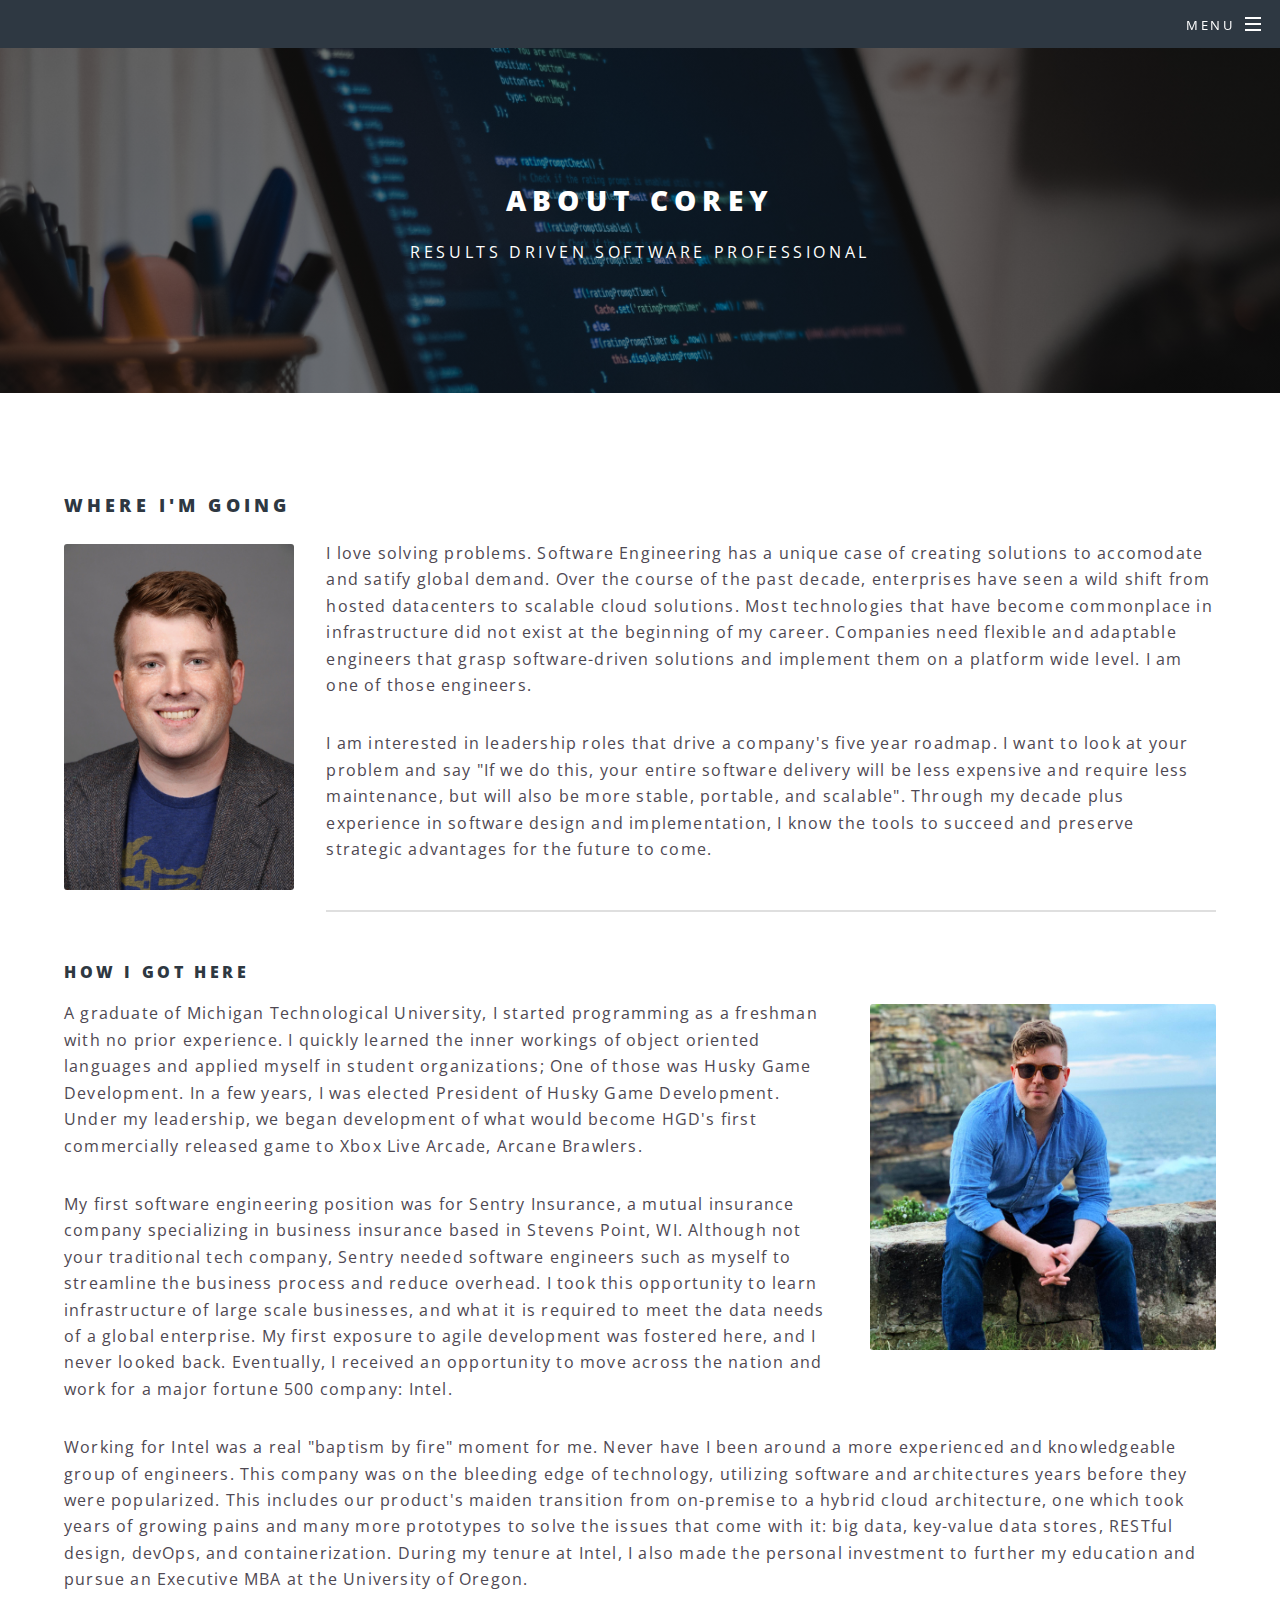
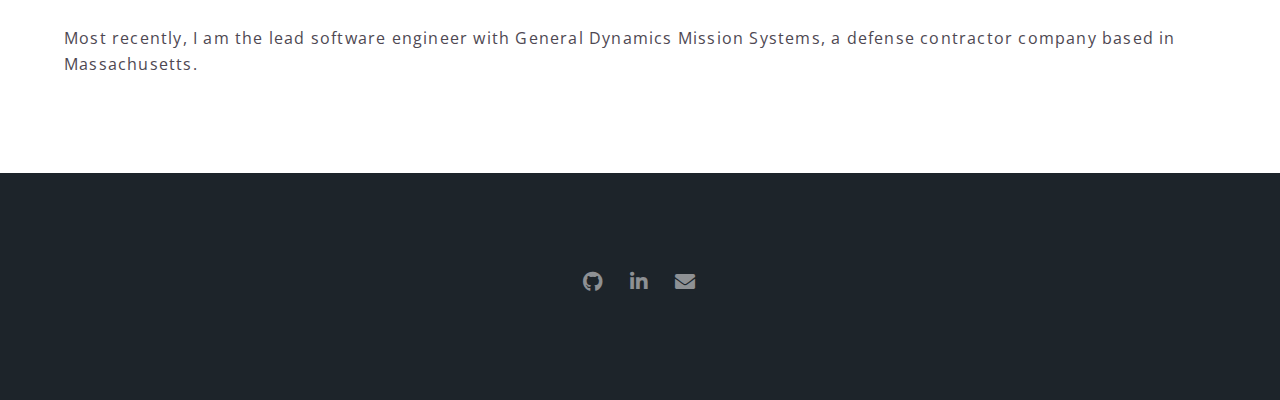
<file: about.html>
<!DOCTYPE HTML>
<!--
	Spectral by HTML5 UP
	html5up.net | @ajlkn
	Free for personal and commercial use under the CCA 3.0 license (html5up.net/license)
-->
<html>
	<head>
		<title>About - Corey Cousino</title>
		<meta charset="utf-8" />
		<meta name="viewport" content="width=device-width, initial-scale=1, user-scalable=no" />
		<link rel="stylesheet" href="assets/css/main.css" />
		<noscript><link rel="stylesheet" href="assets/css/noscript.css" /></noscript>
	</head>
	<body class="is-preload">

		<!-- Page Wrapper -->
			<div id="page-wrapper">

				<!-- Header -->
				<header id="header" class="alt">
					<nav id="nav">
						<ul>
							<li class="special">
								<a href="#menu" class="menuToggle"><span>Menu</span></a>
								<div id="menu">
									<ul>
										<li><a href="index.html">Home</a></li>
										<li><a href="about.html">About Me</a></li>
									</ul>
								</div>
							</li>
						</ul>
					</nav>
				</header>

				<!-- Main -->
					<article id="main">
						<header>
							<h2>About Corey</h2>
							<p>Results driven software professional</p>
						</header>
						<section class="wrapper style5">
							<div class="inner">

								<h3>Where I'm going</h3>
								<p><span class="image left"><img src="images/Cousino_Corey.jpg" alt=""/></span> I love solving problems. Software Engineering has a unique case of creating solutions to accomodate and satify global demand. Over the course of the past decade, enterprises have seen a wild shift from hosted datacenters to scalable cloud solutions. Most technologies that have become commonplace in infrastructure did not exist at the beginning of my career. Companies need flexible and adaptable engineers that grasp software-driven solutions and implement them on a platform wide level. I am one of those engineers.</p>

								<p>I am interested in leadership roles that drive a company's five year roadmap. I want to look at your problem and say "If we do this, your entire software delivery will be less expensive and require less maintenance, but will also be more stable, portable, and scalable". Through my decade plus experience in software design and implementation, I know the tools to succeed and preserve strategic advantages for the future to come. </p>

								<hr />

								<h4>How I got here</h4>
								<p><span class="image right"><img src="images/Corey3.jpg" alt=""/></span> A graduate of Michigan Technological University, I started programming as a freshman with no prior experience. I quickly learned the inner workings of object oriented languages and applied myself in student organizations; One of those was Husky Game Development. In a few years, I was elected President of Husky Game Development. Under my leadership, we began development of what would become HGD's first commercially released game to Xbox Live Arcade, Arcane Brawlers.</p>
								<p>My first software engineering position was for Sentry Insurance, a mutual insurance company specializing in business insurance based in Stevens Point, WI. Although not your traditional tech company, Sentry needed software engineers such as myself to streamline the business process and reduce overhead. I took this opportunity to learn infrastructure of large scale businesses, and what it is required to meet the data needs of a global enterprise. My first exposure to agile development was fostered here, and I never looked back. Eventually, I received an opportunity to move across the nation and work for a major fortune 500 company: Intel.</p>
								<p>Working for Intel was a real "baptism by fire" moment for me. Never have I been around a more experienced and knowledgeable group of engineers. This company was on the bleeding edge of technology, utilizing software and architectures years before they were popularized. This includes our product's maiden transition from on-premise to a hybrid cloud architecture, one which took years of growing pains and many more prototypes to solve the issues that come with it: big data, key-value data stores, RESTful design, devOps, and containerization. During my tenure at Intel, I also made the personal investment to further my education and pursue an Executive MBA at the University of Oregon.</p>
								<p>Most recently, I am the lead software engineer with General Dynamics Mission Systems, a defense contractor company based in Massachusetts.</p>

							</div>
						</section>
					</article>

				<!-- Footer -->
				<footer id="footer">
					<ul class="icons">
						<li><a href="https://github.com/cmcousin" class="icon brands fa-github" target="_blank"><span class="label">Github</span></a></li>
						<li><a href="https://www.linkedin.com/in/corey-cousino-292756ba/" class="icon brands fa-linkedin-in" target="_blank"><span class="label">Linkedin</span></a></li>
						<li><a href="mailto:cmcousin@mtu.edu" class="icon solid fa-envelope"><span class="label">Email</span></a></li>
					</ul>
				</footer>

			</div>

		<!-- Scripts -->
			<script src="assets/js/jquery.min.js"></script>
			<script src="assets/js/jquery.scrollex.min.js"></script>
			<script src="assets/js/jquery.scrolly.min.js"></script>
			<script src="assets/js/browser.min.js"></script>
			<script src="assets/js/breakpoints.min.js"></script>
			<script src="assets/js/util.js"></script>
			<script src="assets/js/main.js"></script>

	</body>
</html>
</file>
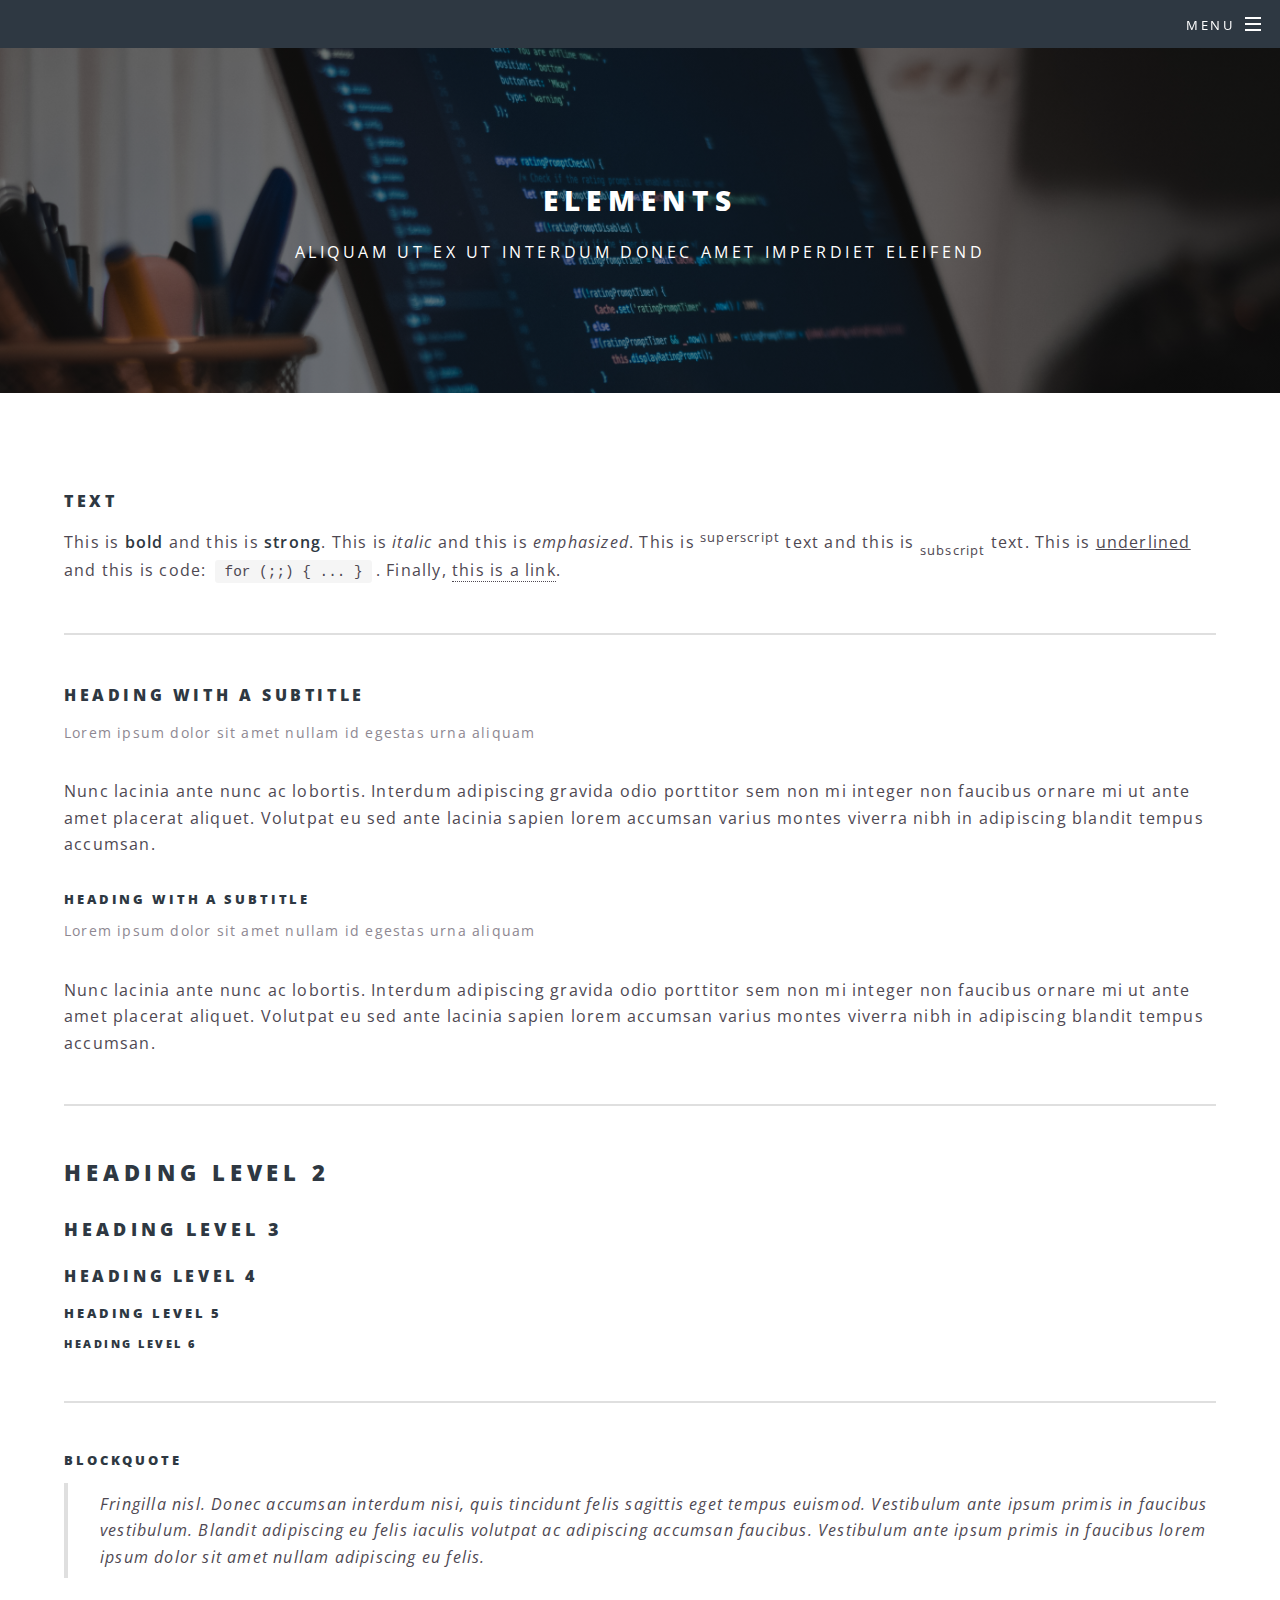
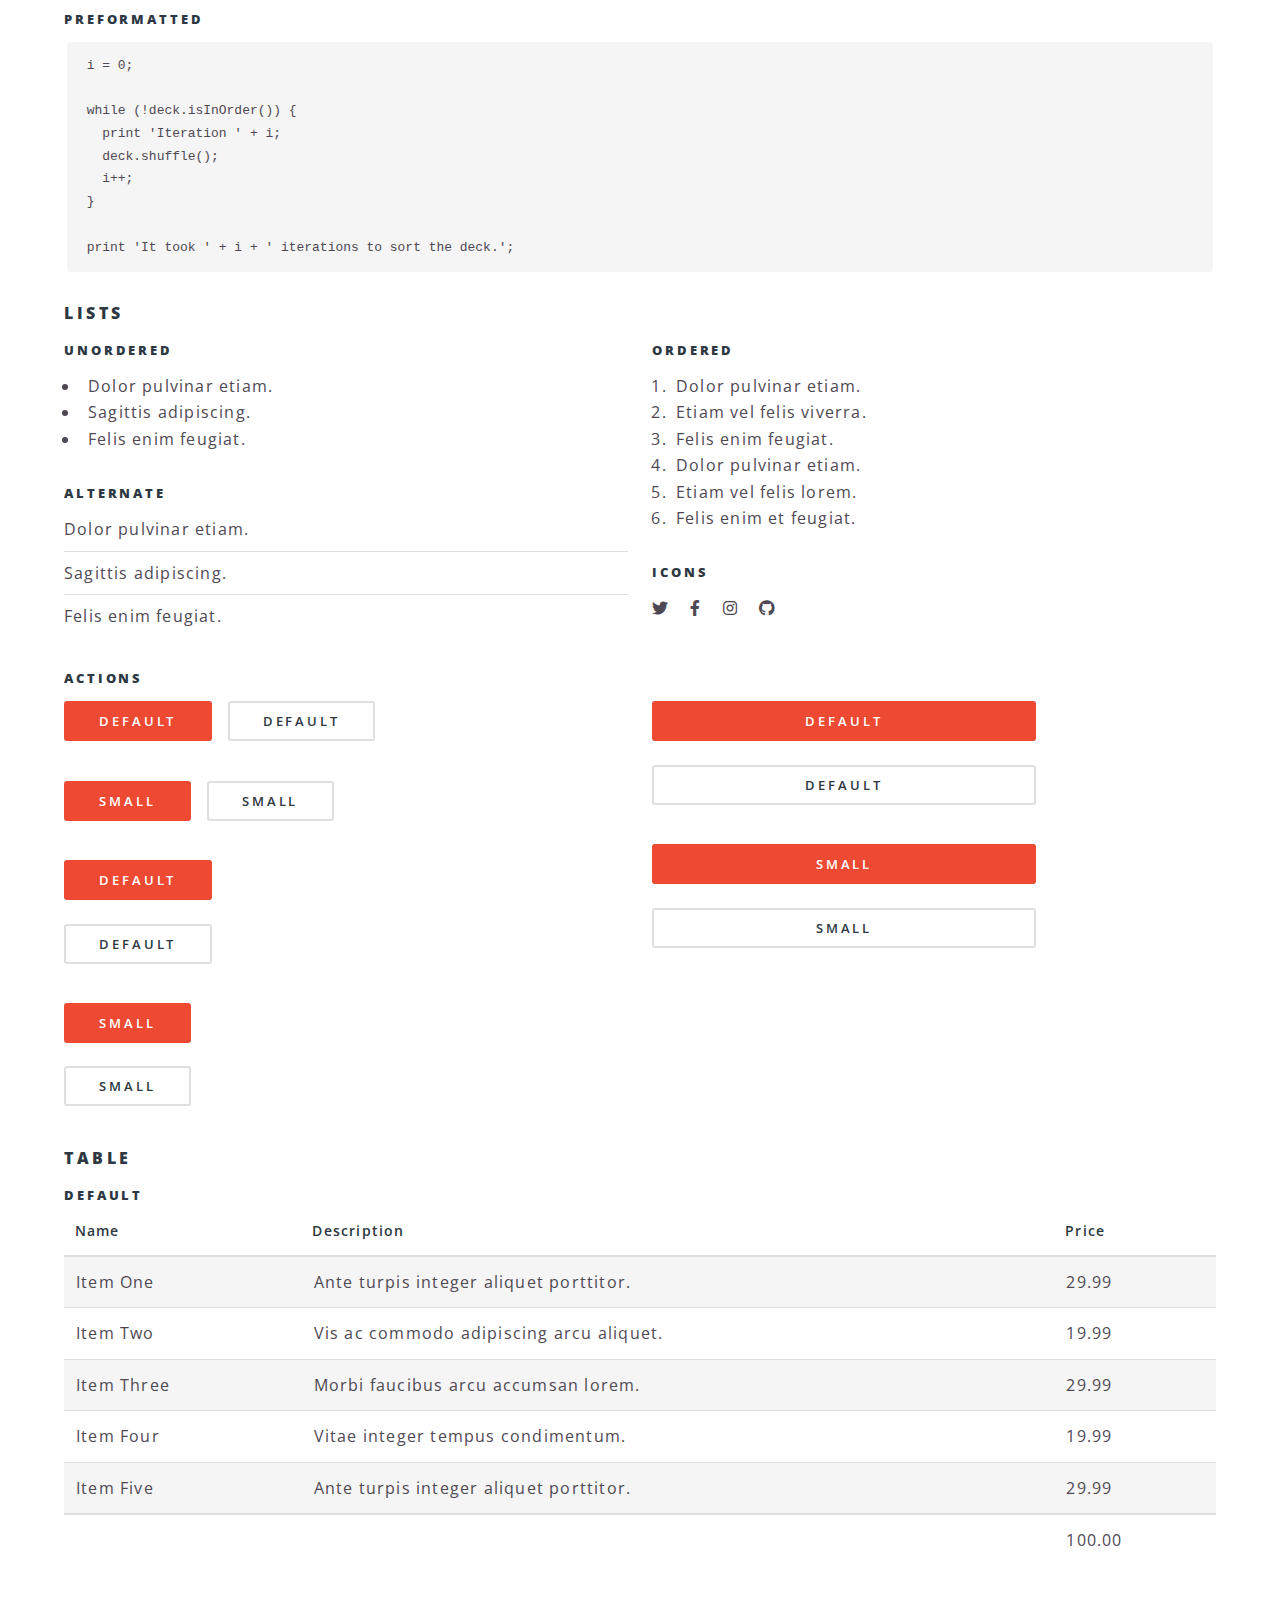
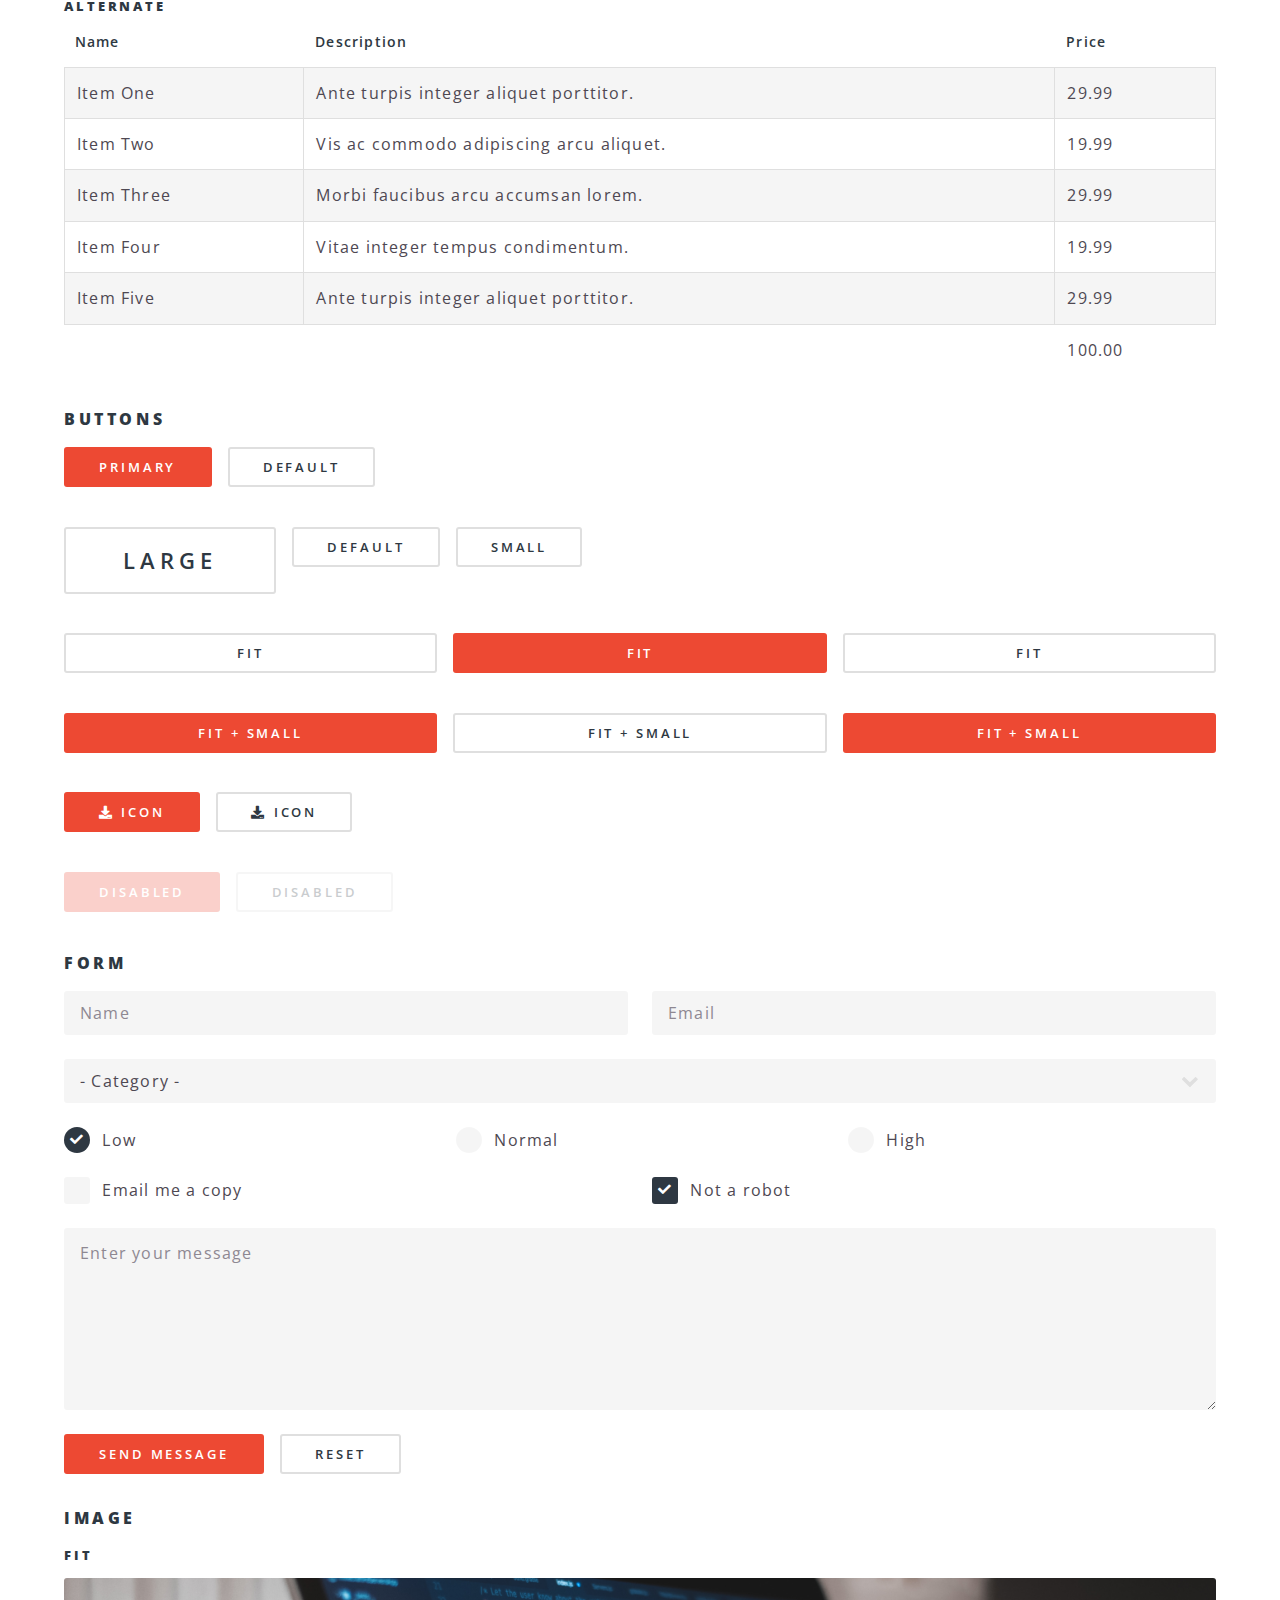
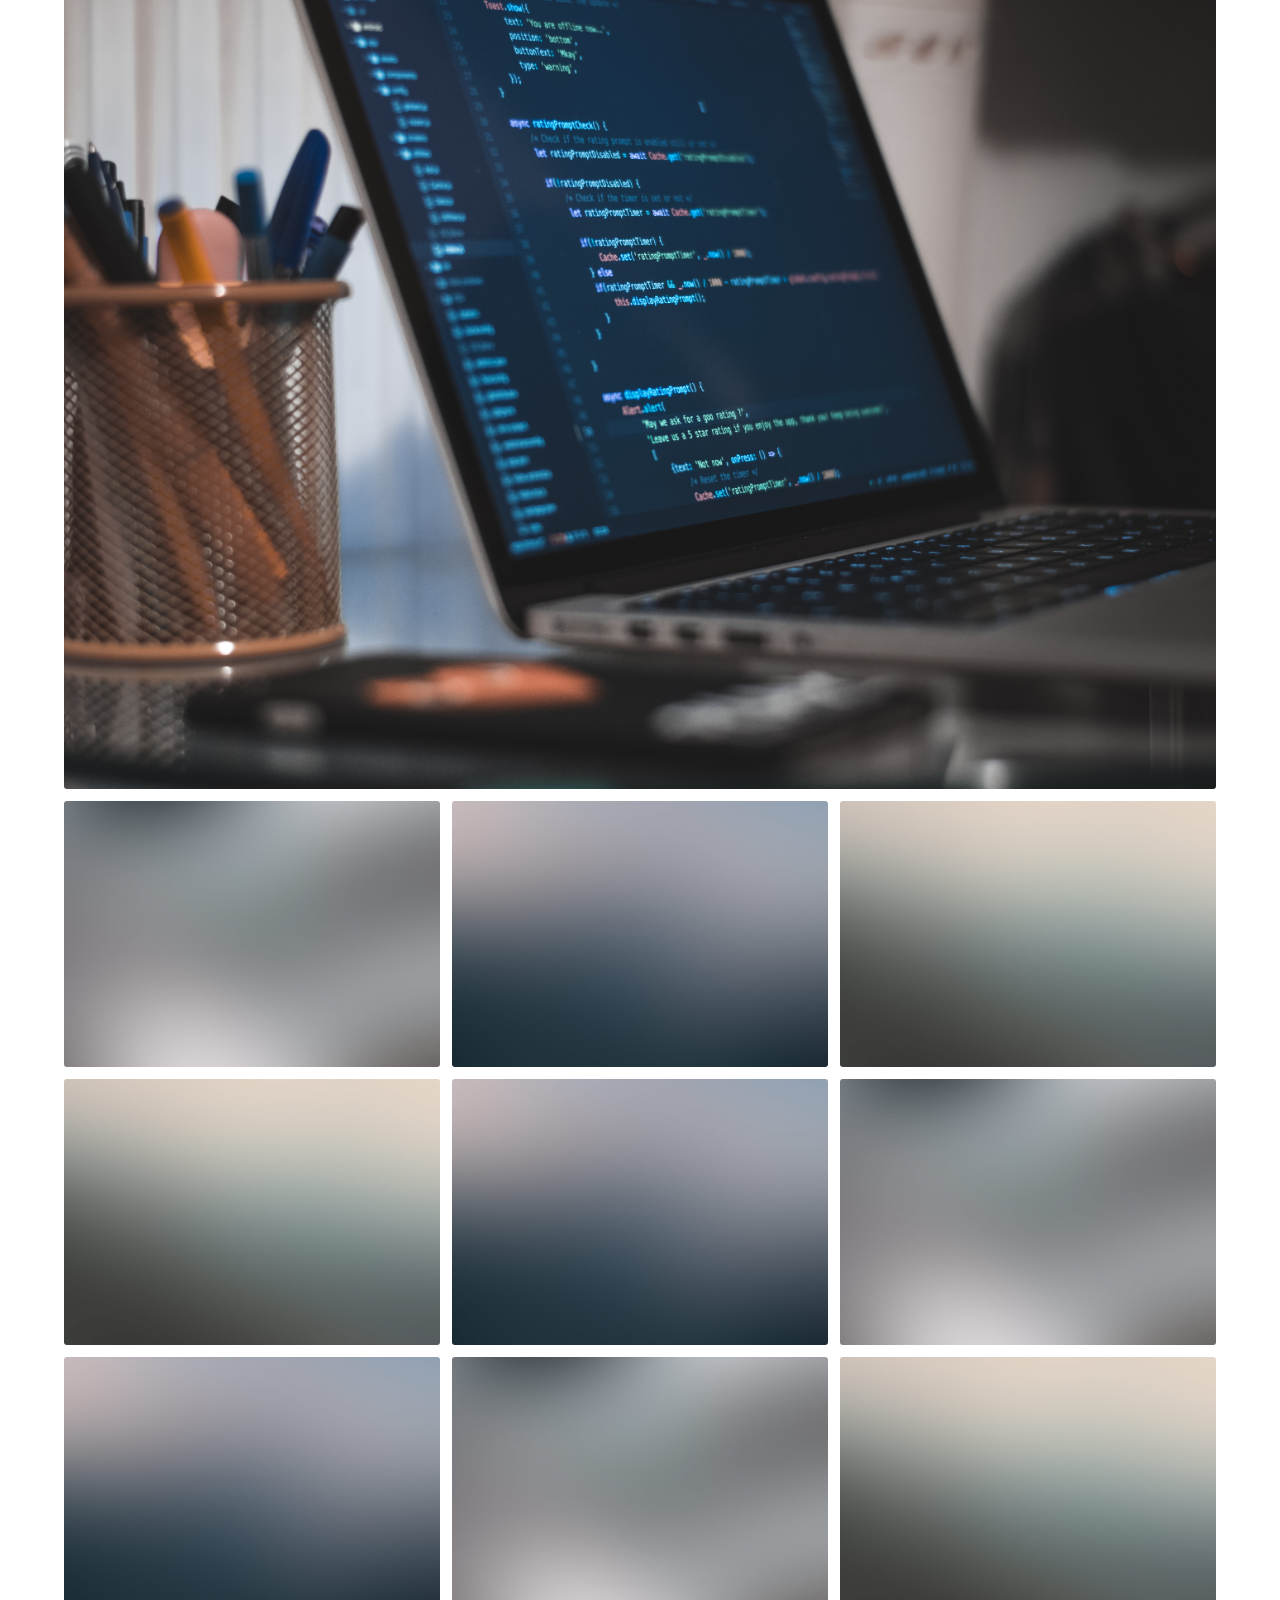
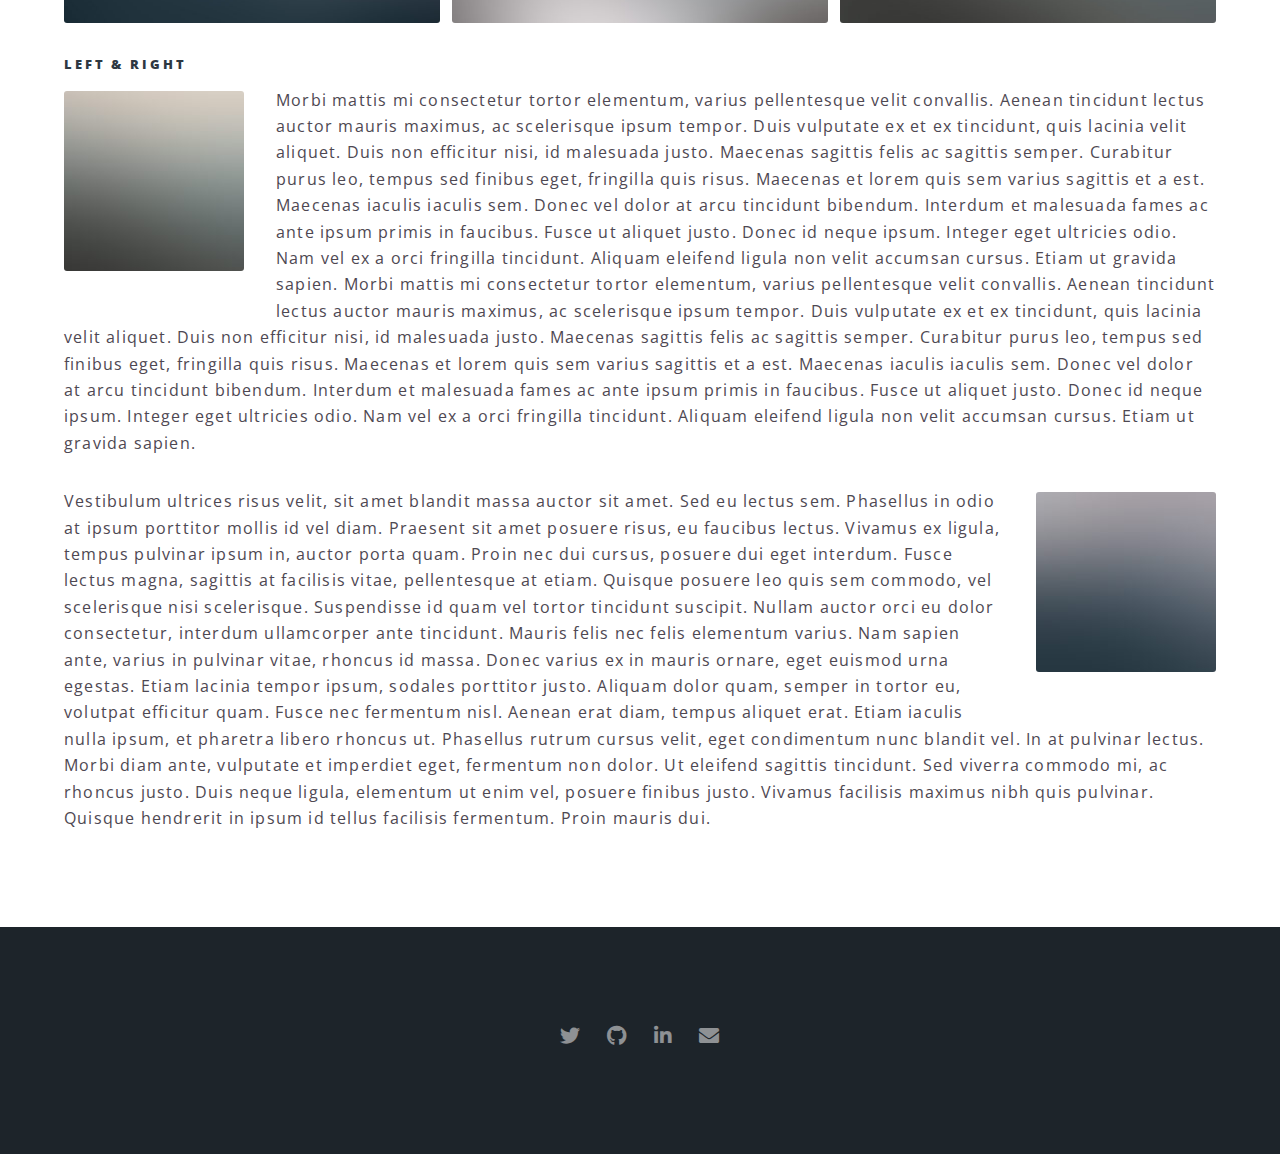
<file: projects.html>
<!DOCTYPE HTML>
<!--
	Spectral by HTML5 UP
	html5up.net | @ajlkn
	Free for personal and commercial use under the CCA 3.0 license (html5up.net/license)
-->
<html>
	<head>
		<title>Elements - Spectral by HTML5 UP</title>
		<meta charset="utf-8" />
		<meta name="viewport" content="width=device-width, initial-scale=1, user-scalable=no" />
		<link rel="stylesheet" href="assets/css/main.css" />
		<noscript><link rel="stylesheet" href="assets/css/noscript.css" /></noscript>
	</head>
	<body class="is-preload">

		<!-- Page Wrapper -->
			<div id="page-wrapper">

				<!-- Header -->
				<header id="header" class="alt">
					<nav id="nav">
						<ul>
							<li class="special">
								<a href="#menu" class="menuToggle"><span>Menu</span></a>
								<div id="menu">
									<ul>
										<li><a href="index.html">Home</a></li>
										<li><a href="about.html">About Me</a></li>
										<li><a href="projects.html">Projects</a></li>
									</ul>
								</div>
							</li>
						</ul>
					</nav>
				</header>

				<!-- Main -->
					<article id="main">
						<header>
							<h2>Elements</h2>
							<p>Aliquam ut ex ut interdum donec amet imperdiet eleifend</p>
						</header>
						<section class="wrapper style5">
							<div class="inner">

								<section>
									<h4>Text</h4>
									<p>This is <b>bold</b> and this is <strong>strong</strong>. This is <i>italic</i> and this is <em>emphasized</em>.
									This is <sup>superscript</sup> text and this is <sub>subscript</sub> text.
									This is <u>underlined</u> and this is code: <code>for (;;) { ... }</code>. Finally, <a href="#">this is a link</a>.</p>
									<hr />
									<header>
										<h4>Heading with a Subtitle</h4>
										<p>Lorem ipsum dolor sit amet nullam id egestas urna aliquam</p>
									</header>
									<p>Nunc lacinia ante nunc ac lobortis. Interdum adipiscing gravida odio porttitor sem non mi integer non faucibus ornare mi ut ante amet placerat aliquet. Volutpat eu sed ante lacinia sapien lorem accumsan varius montes viverra nibh in adipiscing blandit tempus accumsan.</p>
									<header>
										<h5>Heading with a Subtitle</h5>
										<p>Lorem ipsum dolor sit amet nullam id egestas urna aliquam</p>
									</header>
									<p>Nunc lacinia ante nunc ac lobortis. Interdum adipiscing gravida odio porttitor sem non mi integer non faucibus ornare mi ut ante amet placerat aliquet. Volutpat eu sed ante lacinia sapien lorem accumsan varius montes viverra nibh in adipiscing blandit tempus accumsan.</p>
									<hr />
									<h2>Heading Level 2</h2>
									<h3>Heading Level 3</h3>
									<h4>Heading Level 4</h4>
									<h5>Heading Level 5</h5>
									<h6>Heading Level 6</h6>
									<hr />
									<h5>Blockquote</h5>
									<blockquote>Fringilla nisl. Donec accumsan interdum nisi, quis tincidunt felis sagittis eget tempus euismod. Vestibulum ante ipsum primis in faucibus vestibulum. Blandit adipiscing eu felis iaculis volutpat ac adipiscing accumsan faucibus. Vestibulum ante ipsum primis in faucibus lorem ipsum dolor sit amet nullam adipiscing eu felis.</blockquote>
									<h5>Preformatted</h5>
									<pre><code>i = 0;

while (!deck.isInOrder()) {
  print 'Iteration ' + i;
  deck.shuffle();
  i++;
}

print 'It took ' + i + ' iterations to sort the deck.';</code></pre>
								</section>

								<section>
									<h4>Lists</h4>
									<div class="row">
										<div class="col-6 col-12-medium">
											<h5>Unordered</h5>
											<ul>
												<li>Dolor pulvinar etiam.</li>
												<li>Sagittis adipiscing.</li>
												<li>Felis enim feugiat.</li>
											</ul>
											<h5>Alternate</h5>
											<ul class="alt">
												<li>Dolor pulvinar etiam.</li>
												<li>Sagittis adipiscing.</li>
												<li>Felis enim feugiat.</li>
											</ul>
										</div>
										<div class="col-6 col-12-medium">
											<h5>Ordered</h5>
											<ol>
												<li>Dolor pulvinar etiam.</li>
												<li>Etiam vel felis viverra.</li>
												<li>Felis enim feugiat.</li>
												<li>Dolor pulvinar etiam.</li>
												<li>Etiam vel felis lorem.</li>
												<li>Felis enim et feugiat.</li>
											</ol>
											<h5>Icons</h5>
											<ul class="icons">
												<li><a href="#" class="icon brands fa-twitter"><span class="label">Twitter</span></a></li>
												<li><a href="#" class="icon brands fa-facebook-f"><span class="label">Facebook</span></a></li>
												<li><a href="#" class="icon brands fa-instagram"><span class="label">Instagram</span></a></li>
												<li><a href="#" class="icon brands fa-github"><span class="label">Github</span></a></li>
											</ul>
										</div>
									</div>
									<h5>Actions</h5>
									<div class="row">
										<div class="col-6 col-12-medium">
											<ul class="actions">
												<li><a href="#" class="button primary">Default</a></li>
												<li><a href="#" class="button">Default</a></li>
											</ul>
											<ul class="actions small">
												<li><a href="#" class="button primary small">Small</a></li>
												<li><a href="#" class="button small">Small</a></li>
											</ul>
											<ul class="actions stacked">
												<li><a href="#" class="button primary">Default</a></li>
												<li><a href="#" class="button">Default</a></li>
											</ul>
											<ul class="actions stacked">
												<li><a href="#" class="button primary small">Small</a></li>
												<li><a href="#" class="button small">Small</a></li>
											</ul>
										</div>
										<div class="col-6 col-12-medium">
											<ul class="actions stacked">
												<li><a href="#" class="button primary fit">Default</a></li>
												<li><a href="#" class="button fit">Default</a></li>
											</ul>
											<ul class="actions stacked">
												<li><a href="#" class="button primary small fit">Small</a></li>
												<li><a href="#" class="button small fit">Small</a></li>
											</ul>
										</div>
									</div>
								</section>

								<section>
									<h4>Table</h4>
									<h5>Default</h5>
									<div class="table-wrapper">
										<table>
											<thead>
												<tr>
													<th>Name</th>
													<th>Description</th>
													<th>Price</th>
												</tr>
											</thead>
											<tbody>
												<tr>
													<td>Item One</td>
													<td>Ante turpis integer aliquet porttitor.</td>
													<td>29.99</td>
												</tr>
												<tr>
													<td>Item Two</td>
													<td>Vis ac commodo adipiscing arcu aliquet.</td>
													<td>19.99</td>
												</tr>
												<tr>
													<td>Item Three</td>
													<td> Morbi faucibus arcu accumsan lorem.</td>
													<td>29.99</td>
												</tr>
												<tr>
													<td>Item Four</td>
													<td>Vitae integer tempus condimentum.</td>
													<td>19.99</td>
												</tr>
												<tr>
													<td>Item Five</td>
													<td>Ante turpis integer aliquet porttitor.</td>
													<td>29.99</td>
												</tr>
											</tbody>
											<tfoot>
												<tr>
													<td colspan="2"></td>
													<td>100.00</td>
												</tr>
											</tfoot>
										</table>
									</div>

									<h5>Alternate</h5>
									<div class="table-wrapper">
										<table class="alt">
											<thead>
												<tr>
													<th>Name</th>
													<th>Description</th>
													<th>Price</th>
												</tr>
											</thead>
											<tbody>
												<tr>
													<td>Item One</td>
													<td>Ante turpis integer aliquet porttitor.</td>
													<td>29.99</td>
												</tr>
												<tr>
													<td>Item Two</td>
													<td>Vis ac commodo adipiscing arcu aliquet.</td>
													<td>19.99</td>
												</tr>
												<tr>
													<td>Item Three</td>
													<td> Morbi faucibus arcu accumsan lorem.</td>
													<td>29.99</td>
												</tr>
												<tr>
													<td>Item Four</td>
													<td>Vitae integer tempus condimentum.</td>
													<td>19.99</td>
												</tr>
												<tr>
													<td>Item Five</td>
													<td>Ante turpis integer aliquet porttitor.</td>
													<td>29.99</td>
												</tr>
											</tbody>
											<tfoot>
												<tr>
													<td colspan="2"></td>
													<td>100.00</td>
												</tr>
											</tfoot>
										</table>
									</div>
								</section>

								<section>
									<h4>Buttons</h4>
									<ul class="actions">
										<li><a href="#" class="button primary">Primary</a></li>
										<li><a href="#" class="button">Default</a></li>
									</ul>
									<ul class="actions">
										<li><a href="#" class="button large">Large</a></li>
										<li><a href="#" class="button">Default</a></li>
										<li><a href="#" class="button small">Small</a></li>
									</ul>
									<ul class="actions fit">
										<li><a href="#" class="button fit">Fit</a></li>
										<li><a href="#" class="button primary fit">Fit</a></li>
										<li><a href="#" class="button fit">Fit</a></li>
									</ul>
									<ul class="actions fit small">
										<li><a href="#" class="button primary fit small">Fit + Small</a></li>
										<li><a href="#" class="button fit small">Fit + Small</a></li>
										<li><a href="#" class="button primary fit small">Fit + Small</a></li>
									</ul>
									<ul class="actions">
										<li><a href="#" class="button primary icon solid fa-download">Icon</a></li>
										<li><a href="#" class="button icon solid fa-download">Icon</a></li>
									</ul>
									<ul class="actions">
										<li><span class="button primary disabled">Disabled</span></li>
										<li><span class="button disabled">Disabled</span></li>
									</ul>
								</section>

								<section>
									<h4>Form</h4>
									<form method="post" action="#">
										<div class="row gtr-uniform">
											<div class="col-6 col-12-xsmall">
												<input type="text" name="demo-name" id="demo-name" value="" placeholder="Name" />
											</div>
											<div class="col-6 col-12-xsmall">
												<input type="email" name="demo-email" id="demo-email" value="" placeholder="Email" />
											</div>
											<div class="col-12">
												<select name="demo-category" id="demo-category">
													<option value="">- Category -</option>
													<option value="1">Manufacturing</option>
													<option value="1">Shipping</option>
													<option value="1">Administration</option>
													<option value="1">Human Resources</option>
												</select>
											</div>
											<div class="col-4 col-12-small">
												<input type="radio" id="demo-priority-low" name="demo-priority" checked>
												<label for="demo-priority-low">Low</label>
											</div>
											<div class="col-4 col-12-small">
												<input type="radio" id="demo-priority-normal" name="demo-priority">
												<label for="demo-priority-normal">Normal</label>
											</div>
											<div class="col-4 col-12-small">
												<input type="radio" id="demo-priority-high" name="demo-priority">
												<label for="demo-priority-high">High</label>
											</div>
											<div class="col-6 col-12-small">
												<input type="checkbox" id="demo-copy" name="demo-copy">
												<label for="demo-copy">Email me a copy</label>
											</div>
											<div class="col-6 col-12-small">
												<input type="checkbox" id="demo-human" name="demo-human" checked>
												<label for="demo-human">Not a robot</label>
											</div>
											<div class="col-12">
												<textarea name="demo-message" id="demo-message" placeholder="Enter your message" rows="6"></textarea>
											</div>
											<div class="col-12">
												<ul class="actions">
													<li><input type="submit" value="Send Message" class="primary" /></li>
													<li><input type="reset" value="Reset" /></li>
												</ul>
											</div>
										</div>
									</form>
								</section>

								<section>
									<h4>Image</h4>
									<h5>Fit</h5>
									<div class="box alt">
										<div class="row gtr-50 gtr-uniform">
											<div class="col-12"><span class="image fit"><img src="images/banner.jpg" alt="" /></span></div>
											<div class="col-4"><span class="image fit"><img src="images/pic01.jpg" alt="" /></span></div>
											<div class="col-4"><span class="image fit"><img src="images/pic02.jpg" alt="" /></span></div>
											<div class="col-4"><span class="image fit"><img src="images/pic03.jpg" alt="" /></span></div>
											<div class="col-4"><span class="image fit"><img src="images/pic03.jpg" alt="" /></span></div>
											<div class="col-4"><span class="image fit"><img src="images/pic02.jpg" alt="" /></span></div>
											<div class="col-4"><span class="image fit"><img src="images/pic01.jpg" alt="" /></span></div>
											<div class="col-4"><span class="image fit"><img src="images/pic02.jpg" alt="" /></span></div>
											<div class="col-4"><span class="image fit"><img src="images/pic01.jpg" alt="" /></span></div>
											<div class="col-4"><span class="image fit"><img src="images/pic03.jpg" alt="" /></span></div>
										</div>
									</div>
									<h5>Left &amp; Right</h5>
									<p><span class="image left"><img src="images/pic04.jpg" alt="" /></span>Morbi mattis mi consectetur tortor elementum, varius pellentesque velit convallis. Aenean tincidunt lectus auctor mauris maximus, ac scelerisque ipsum tempor. Duis vulputate ex et ex tincidunt, quis lacinia velit aliquet. Duis non efficitur nisi, id malesuada justo. Maecenas sagittis felis ac sagittis semper. Curabitur purus leo, tempus sed finibus eget, fringilla quis risus. Maecenas et lorem quis sem varius sagittis et a est. Maecenas iaculis iaculis sem. Donec vel dolor at arcu tincidunt bibendum. Interdum et malesuada fames ac ante ipsum primis in faucibus. Fusce ut aliquet justo. Donec id neque ipsum. Integer eget ultricies odio. Nam vel ex a orci fringilla tincidunt. Aliquam eleifend ligula non velit accumsan cursus. Etiam ut gravida sapien. Morbi mattis mi consectetur tortor elementum, varius pellentesque velit convallis. Aenean tincidunt lectus auctor mauris maximus, ac scelerisque ipsum tempor. Duis vulputate ex et ex tincidunt, quis lacinia velit aliquet. Duis non efficitur nisi, id malesuada justo. Maecenas sagittis felis ac sagittis semper. Curabitur purus leo, tempus sed finibus eget, fringilla quis risus. Maecenas et lorem quis sem varius sagittis et a est. Maecenas iaculis iaculis sem. Donec vel dolor at arcu tincidunt bibendum. Interdum et malesuada fames ac ante ipsum primis in faucibus. Fusce ut aliquet justo. Donec id neque ipsum. Integer eget ultricies odio. Nam vel ex a orci fringilla tincidunt. Aliquam eleifend ligula non velit accumsan cursus. Etiam ut gravida sapien.</p>
									<p><span class="image right"><img src="images/pic05.jpg" alt="" /></span>Vestibulum ultrices risus velit, sit amet blandit massa auctor sit amet. Sed eu lectus sem. Phasellus in odio at ipsum porttitor mollis id vel diam. Praesent sit amet posuere risus, eu faucibus lectus. Vivamus ex ligula, tempus pulvinar ipsum in, auctor porta quam. Proin nec dui cursus, posuere dui eget interdum. Fusce lectus magna, sagittis at facilisis vitae, pellentesque at etiam. Quisque posuere leo quis sem commodo, vel scelerisque nisi scelerisque. Suspendisse id quam vel tortor tincidunt suscipit. Nullam auctor orci eu dolor consectetur, interdum ullamcorper ante tincidunt. Mauris felis nec felis elementum varius. Nam sapien ante, varius in pulvinar vitae, rhoncus id massa. Donec varius ex in mauris ornare, eget euismod urna egestas. Etiam lacinia tempor ipsum, sodales porttitor justo. Aliquam dolor quam, semper in tortor eu, volutpat efficitur quam. Fusce nec fermentum nisl. Aenean erat diam, tempus aliquet erat. Etiam iaculis nulla ipsum, et pharetra libero rhoncus ut. Phasellus rutrum cursus velit, eget condimentum nunc blandit vel. In at pulvinar lectus. Morbi diam ante, vulputate et imperdiet eget, fermentum non dolor. Ut eleifend sagittis tincidunt. Sed viverra commodo mi, ac rhoncus justo. Duis neque ligula, elementum ut enim vel, posuere finibus justo. Vivamus facilisis maximus nibh quis pulvinar. Quisque hendrerit in ipsum id tellus facilisis fermentum. Proin mauris dui.</p>
								</section>

							</div>
						</section>
					</article>

				<!-- Footer -->
				<footer id="footer">
					<ul class="icons">
						<li><a href="#" class="icon brands fa-twitter"><span class="label">Twitter</span></a></li>
						<li><a href="#" class="icon brands fa-github"><span class="label">Github</span></a></li>
						<li><a href="#" class="icon brands fa-linkedin-in"><span class="label">Linkedin</span></a></li>
						<li><a href="#" class="icon solid fa-envelope"><span class="label">Email</span></a></li>
					</ul>
				</footer>

			</div>

		<!-- Scripts -->
			<script src="assets/js/jquery.min.js"></script>
			<script src="assets/js/jquery.scrollex.min.js"></script>
			<script src="assets/js/jquery.scrolly.min.js"></script>
			<script src="assets/js/browser.min.js"></script>
			<script src="assets/js/breakpoints.min.js"></script>
			<script src="assets/js/util.js"></script>
			<script src="assets/js/main.js"></script>

	</body>
</html>
</file>
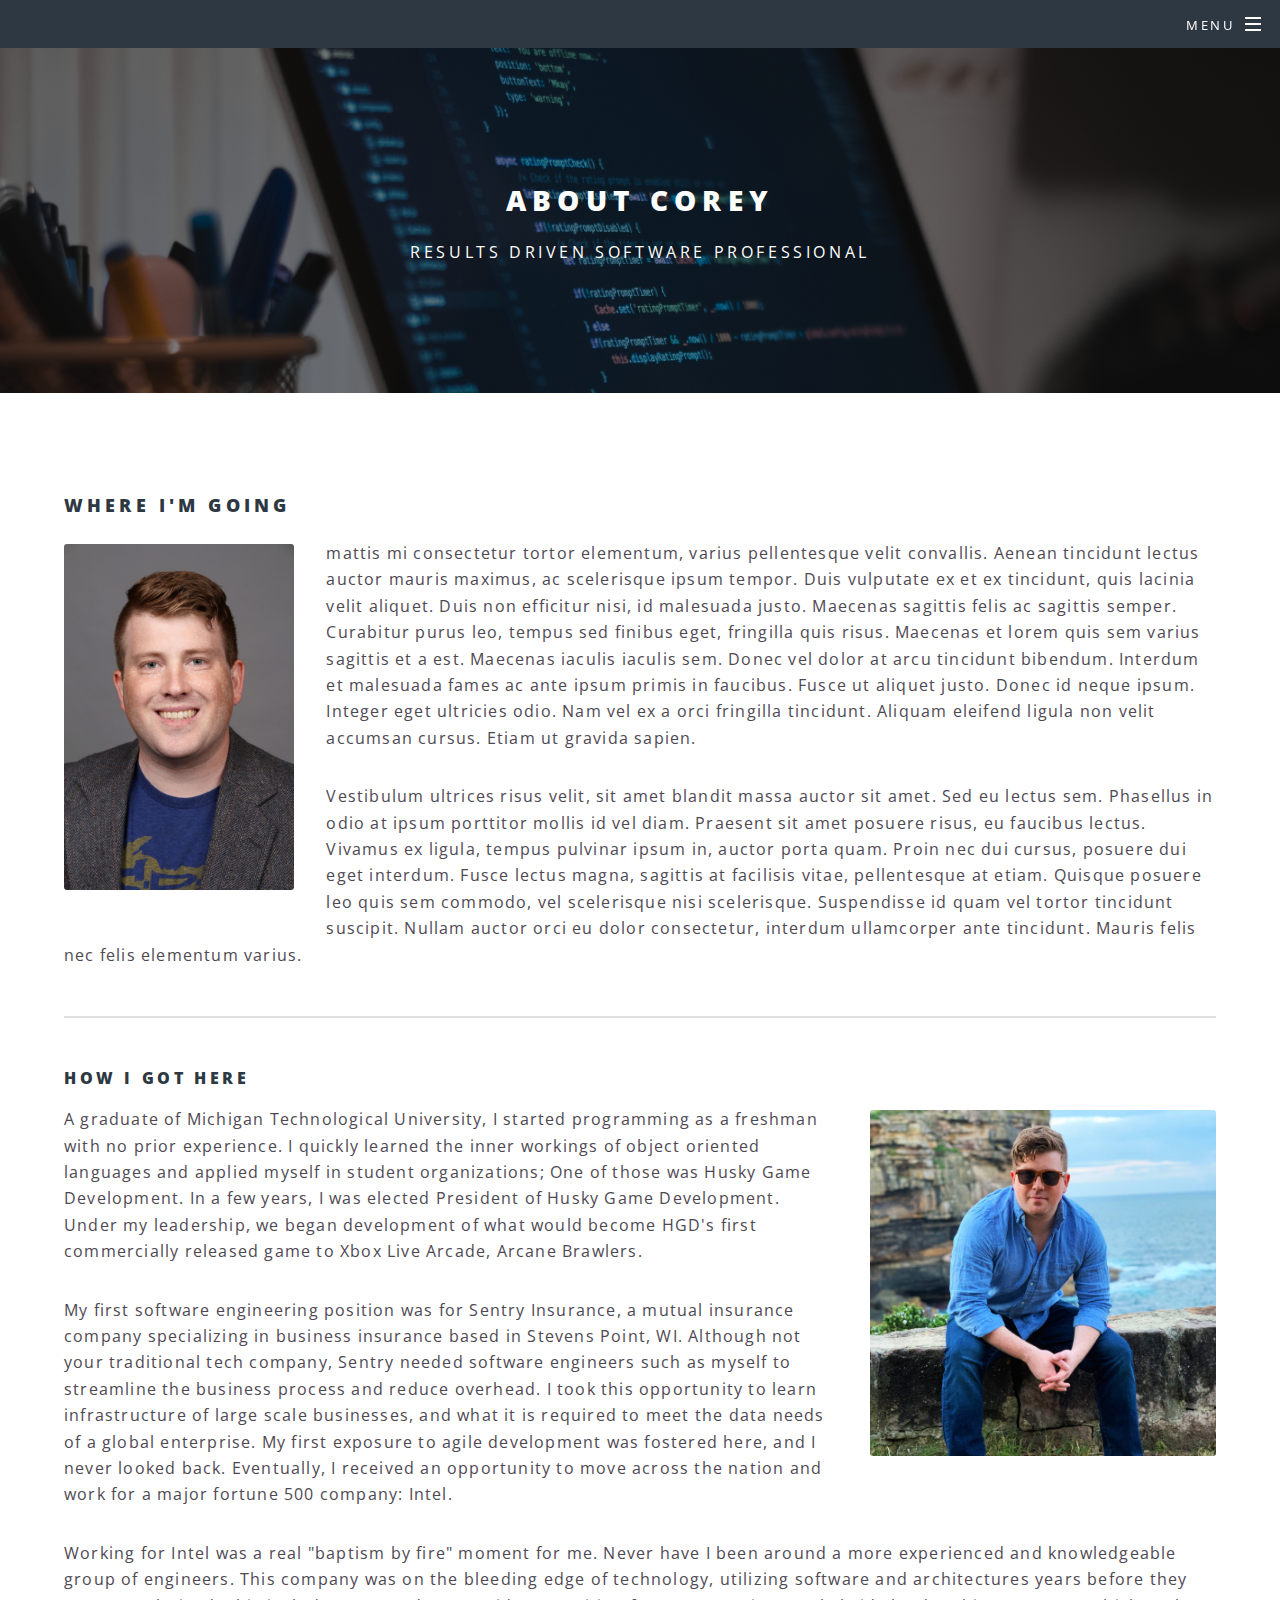
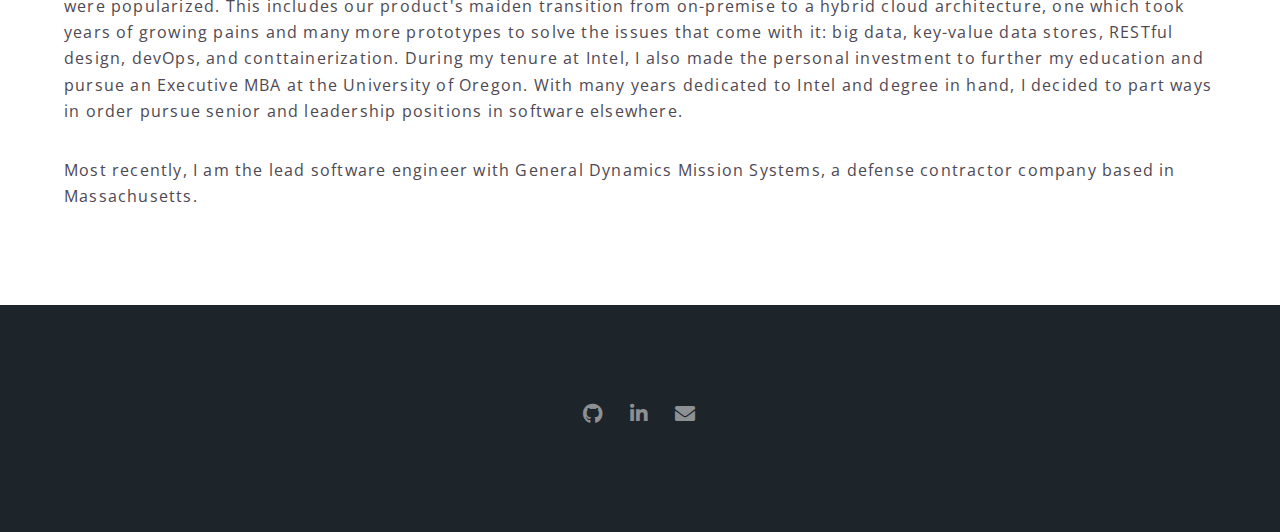
<file: .idea/about.html>
<!DOCTYPE HTML>
<!--
	Spectral by HTML5 UP
	html5up.net | @ajlkn
	Free for personal and commercial use under the CCA 3.0 license (html5up.net/license)
-->
<html>
	<head>
		<title>About - Corey Cousino</title>
		<meta charset="utf-8" />
		<meta name="viewport" content="width=device-width, initial-scale=1, user-scalable=no" />
		<link rel="stylesheet" href="assets/css/main.css" />
		<noscript><link rel="stylesheet" href="assets/css/noscript.css" /></noscript>
	</head>
	<body class="is-preload">

		<!-- Page Wrapper -->
			<div id="page-wrapper">

				<!-- Header -->
				<header id="header" class="alt">
					<nav id="nav">
						<ul>
							<li class="special">
								<a href="#menu" class="menuToggle"><span>Menu</span></a>
								<div id="menu">
									<ul>
										<li><a href="index.html">Home</a></li>
										<li><a href="about.html">About Me</a></li>
									</ul>
								</div>
							</li>
						</ul>
					</nav>
				</header>

				<!-- Main -->
					<article id="main">
						<header>
							<h2>About Corey</h2>
							<p>Results driven software professional</p>
						</header>
						<section class="wrapper style5">
							<div class="inner">

								<h3>Where I'm going</h3>
								<p><span class="image left"><img src="images/Cousino_Corey.jpg" alt=""/></span> mattis mi consectetur tortor elementum, varius pellentesque velit convallis. Aenean tincidunt lectus auctor mauris maximus, ac scelerisque ipsum tempor. Duis vulputate ex et ex tincidunt, quis lacinia velit aliquet. Duis non efficitur nisi, id malesuada justo. Maecenas sagittis felis ac sagittis semper. Curabitur purus leo, tempus sed finibus eget, fringilla quis risus. Maecenas et lorem quis sem varius sagittis et a est. Maecenas iaculis iaculis sem. Donec vel dolor at arcu tincidunt bibendum. Interdum et malesuada fames ac ante ipsum primis in faucibus. Fusce ut aliquet justo. Donec id neque ipsum. Integer eget ultricies odio. Nam vel ex a orci fringilla tincidunt. Aliquam eleifend ligula non velit accumsan cursus. Etiam ut gravida sapien.</p>

								<p>Vestibulum ultrices risus velit, sit amet blandit massa auctor sit amet. Sed eu lectus sem. Phasellus in odio at ipsum porttitor mollis id vel diam. Praesent sit amet posuere risus, eu faucibus lectus. Vivamus ex ligula, tempus pulvinar ipsum in, auctor porta quam. Proin nec dui cursus, posuere dui eget interdum. Fusce lectus magna, sagittis at facilisis vitae, pellentesque at etiam. Quisque posuere leo quis sem commodo, vel scelerisque nisi scelerisque. Suspendisse id quam vel tortor tincidunt suscipit. Nullam auctor orci eu dolor consectetur, interdum ullamcorper ante tincidunt. Mauris felis nec felis elementum varius.</p>

								<hr />

								<h4>How I got here</h4>
								<p><span class="image right"><img src="images/Corey3.jpg" alt=""/></span> A graduate of Michigan Technological University, I started programming as a freshman with no prior experience. I quickly learned the inner workings of object oriented languages and applied myself in student organizations; One of those was Husky Game Development. In a few years, I was elected President of Husky Game Development. Under my leadership, we began development of what would become HGD's first commercially released game to Xbox Live Arcade, Arcane Brawlers.</p>
								<p>My first software engineering position was for Sentry Insurance, a mutual insurance company specializing in business insurance based in Stevens Point, WI. Although not your traditional tech company, Sentry needed software engineers such as myself to streamline the business process and reduce overhead. I took this opportunity to learn infrastructure of large scale businesses, and what it is required to meet the data needs of a global enterprise. My first exposure to agile development was fostered here, and I never looked back. Eventually, I received an opportunity to move across the nation and work for a major fortune 500 company: Intel.</p>
								<p>Working for Intel was a real "baptism by fire" moment for me. Never have I been around a more experienced and knowledgeable group of engineers. This company was on the bleeding edge of technology, utilizing software and architectures years before they were popularized. This includes our product's maiden transition from on-premise to a hybrid cloud architecture, one which took years of growing pains and many more prototypes to solve the issues that come with it: big data, key-value data stores, RESTful design, devOps, and conttainerization. During my tenure at Intel, I also made the personal investment to further my education and pursue an Executive MBA at the University of Oregon. With many years dedicated to Intel and degree in hand, I decided to part ways in order pursue senior and leadership positions in software elsewhere.</p>
								<p>Most recently, I am the lead software engineer with General Dynamics Mission Systems, a defense contractor company based in Massachusetts.</p>

							</div>
						</section>
					</article>

				<!-- Footer -->
				<footer id="footer">
					<ul class="icons">
						<li><a href="https://github.com/cmcousin" class="icon brands fa-github" target="_blank"><span class="label">Github</span></a></li>
						<li><a href="https://www.linkedin.com/in/corey-cousino-292756ba/" class="icon brands fa-linkedin-in" target="_blank"><span class="label">Linkedin</span></a></li>
						<li><a href="mailto:cmcousin@mtu.edu" class="icon solid fa-envelope"><span class="label">Email</span></a></li>
					</ul>
				</footer>

			</div>

		<!-- Scripts -->
			<script src="assets/js/jquery.min.js"></script>
			<script src="assets/js/jquery.scrollex.min.js"></script>
			<script src="assets/js/jquery.scrolly.min.js"></script>
			<script src="assets/js/browser.min.js"></script>
			<script src="assets/js/breakpoints.min.js"></script>
			<script src="assets/js/util.js"></script>
			<script src="assets/js/main.js"></script>

	</body>
</html>
</file>
<file: assets/css/noscript.css>
/*
	Spectral by HTML5 UP
	html5up.net | @ajlkn
	Free for personal and commercial use under the CCA 3.0 license (html5up.net/license)
*/

/* Banner */

	body.is-preload #banner h2 {
		-moz-transform: none;
		-webkit-transform: none;
		-ms-transform: none;
		transform: none;
		opacity: 0;
	}

		body.is-preload #banner h2:before, body.is-preload #banner h2:after {
			width: 100%;
		}

	body.is-preload #banner .more {
		-moz-transform: none;
		-webkit-transform: none;
		-ms-transform: none;
		transform: none;
		opacity: 1;
	}

	body.is-preload #banner:after {
		opacity: 0;
	}
</file>
<file: .idea/assets/css/noscript.css>
/*
	Spectral by HTML5 UP
	html5up.net | @ajlkn
	Free for personal and commercial use under the CCA 3.0 license (html5up.net/license)
*/

/* Banner */

	body.is-preload #banner h2 {
		-moz-transform: none;
		-webkit-transform: none;
		-ms-transform: none;
		transform: none;
		opacity: 0;
	}

		body.is-preload #banner h2:before, body.is-preload #banner h2:after {
			width: 100%;
		}

	body.is-preload #banner .more {
		-moz-transform: none;
		-webkit-transform: none;
		-ms-transform: none;
		transform: none;
		opacity: 1;
	}

	body.is-preload #banner:after {
		opacity: 0;
	}
</file>
<file: assets/css/main.css>
@import url(fontawesome-all.min.css);
@import url("https://fonts.googleapis.com/css?family=Open+Sans:400,400italic,600,600italic,800,800italic");

/*
	Spectral by HTML5 UP
	html5up.net | @ajlkn
	Free for personal and commercial use under the CCA 3.0 license (html5up.net/license)
*/

html, body, div, span, applet, object,
iframe, h1, h2, h3, h4, h5, h6, p, blockquote,
pre, a, abbr, acronym, address, big, cite,
code, del, dfn, em, img, ins, kbd, q, s, samp,
small, strike, strong, sub, sup, tt, var, b,
u, i, center, dl, dt, dd, ol, ul, li, fieldset,
form, label, legend, table, caption, tbody,
tfoot, thead, tr, th, td, article, aside,
canvas, details, embed, figure, figcaption,
footer, header, hgroup, menu, nav, output, ruby,
section, summary, time, mark, audio, video {
	margin: 0;
	padding: 0;
	border: 0;
	font-size: 100%;
	font: inherit;
	vertical-align: baseline;}

article, aside, details, figcaption, figure,
footer, header, hgroup, menu, nav, section {
	display: block;}

body {
	line-height: 1;
}

ol, ul {
	list-style: none;
}

blockquote, q {
	quotes: none;
}

	blockquote:before, blockquote:after, q:before, q:after {
		content: '';
		content: none;
	}

table {
	border-collapse: collapse;
	border-spacing: 0;
}

body {
	-webkit-text-size-adjust: none;
}

mark {
	background-color: transparent;
	color: inherit;
}

input::-moz-focus-inner {
	border: 0;
	padding: 0;
}

input, select, textarea {
	-moz-appearance: none;
	-webkit-appearance: none;
	-ms-appearance: none;
	appearance: none;
}

/* Basic */

	@-ms-viewport {
		width: device-width;
	}

	html {
		box-sizing: border-box;
	}

	*, *:before, *:after {
		box-sizing: inherit;
	}

	body {
		background: #2e3842;
	}

		body.is-preload *, body.is-preload *:before, body.is-preload *:after {
			-moz-animation: none !important;
			-webkit-animation: none !important;
			-ms-animation: none !important;
			animation: none !important;
			-moz-transition: none !important;
			-webkit-transition: none !important;
			-ms-transition: none !important;
			transition: none !important;
		}

	body, input, select, textarea {
		color: #fff;
		font-family: "Open Sans", Helvetica, sans-serif;
		font-size: 15pt;
		font-weight: 400;
		letter-spacing: 0.075em;
		line-height: 1.65em;
	}

		@media screen and (max-width: 1680px) {

			body, input, select, textarea {
				font-size: 13pt;
			}

		}

		@media screen and (max-width: 1280px) {

			body, input, select, textarea {
				font-size: 12pt;
			}

		}

		@media screen and (max-width: 736px) {

			body, input, select, textarea {
				font-size: 11pt;
				letter-spacing: 0.0375em;
			}

		}

	a {
		-moz-transition: color 0.2s ease, border-bottom-color 0.2s ease;
		-webkit-transition: color 0.2s ease, border-bottom-color 0.2s ease;
		-ms-transition: color 0.2s ease, border-bottom-color 0.2s ease;
		transition: color 0.2s ease, border-bottom-color 0.2s ease;
		border-bottom: dotted 1px;
		color: inherit;
		text-decoration: none;
	}

		a:hover {
			border-bottom-color: transparent;
		}

	strong, b {
		color: #fff;
		font-weight: 600;
	}

	em, i {
		font-style: italic;
	}

	p {
		margin: 0 0 2em 0;
	}

	h1, h2, h3, h4, h5, h6 {
		color: #fff;
		font-weight: 800;
		letter-spacing: 0.225em;
		line-height: 1em;
		margin: 0 0 1em 0;
		text-transform: uppercase;
	}

		h1 a, h2 a, h3 a, h4 a, h5 a, h6 a {
			color: inherit;
			text-decoration: none;
		}

	h2 {
		font-size: 1.35em;
		line-height: 1.75em;
	}

		@media screen and (max-width: 736px) {

			h2 {
				font-size: 1.1em;
				line-height: 1.65em;
			}

		}

	h3 {
		font-size: 1.15em;
		line-height: 1.75em;
	}

		@media screen and (max-width: 736px) {

			h3 {
				font-size: 1em;
				line-height: 1.65em;
			}

		}

	h4 {
		font-size: 1em;
		line-height: 1.5em;
	}

	h5 {
		font-size: 0.8em;
		line-height: 1.5em;
	}

	h6 {
		font-size: 0.7em;
		line-height: 1.5em;
	}

	sub {
		font-size: 0.8em;
		position: relative;
		top: 0.5em;
	}

	sup {
		font-size: 0.8em;
		position: relative;
		top: -0.5em;
	}

	hr {
		border: 0;
		border-bottom: solid 2px #fff;
		margin: 3em 0;
	}

		hr.major {
			margin: 4.5em 0;
		}

	blockquote {
		border-left: solid 4px #fff;
		font-style: italic;
		margin: 0 0 2em 0;
		padding: 0.5em 0 0.5em 2em;
	}

	code {
		background: rgba(144, 144, 144, 0.25);
		border-radius: 3px;
		font-family: "Courier New", monospace;
		font-size: 0.9em;
		letter-spacing: 0;
		margin: 0 0.25em;
		padding: 0.25em 0.65em;
	}

	pre {
		-webkit-overflow-scrolling: touch;
		font-family: "Courier New", monospace;
		font-size: 0.9em;
		margin: 0 0 2em 0;
	}

		pre code {
			display: block;
			line-height: 1.75em;
			padding: 1em 1.5em;
			overflow-x: auto;
		}

	.align-left {
		text-align: left;
	}

	.align-center {
		text-align: center;
	}

	.align-right {
		text-align: right;
	}

/* Row */

	.row {
		display: flex;
		flex-wrap: wrap;
		box-sizing: border-box;
		align-items: stretch;
	}

		.row > * {
			box-sizing: border-box;
		}

		.row.gtr-uniform > * > :last-child {
			margin-bottom: 0;
		}

		.row.aln-left {
			justify-content: flex-start;
		}

		.row.aln-center {
			justify-content: center;
		}

		.row.aln-right {
			justify-content: flex-end;
		}

		.row.aln-top {
			align-items: flex-start;
		}

		.row.aln-middle {
			align-items: center;
		}

		.row.aln-bottom {
			align-items: flex-end;
		}

		.row > .imp {
			order: -1;
		}

		.row > .col-1 {
			width: 8.33333%;
		}

		.row > .off-1 {
			margin-left: 8.33333%;
		}

		.row > .col-2 {
			width: 16.66667%;
		}

		.row > .off-2 {
			margin-left: 16.66667%;
		}

		.row > .col-3 {
			width: 25%;
		}

		.row > .off-3 {
			margin-left: 25%;
		}

		.row > .col-4 {
			width: 33.33333%;
		}

		.row > .off-4 {
			margin-left: 33.33333%;
		}

		.row > .col-5 {
			width: 41.66667%;
		}

		.row > .off-5 {
			margin-left: 41.66667%;
		}

		.row > .col-6 {
			width: 50%;
		}

		.row > .off-6 {
			margin-left: 50%;
		}

		.row > .col-7 {
			width: 58.33333%;
		}

		.row > .off-7 {
			margin-left: 58.33333%;
		}

		.row > .col-8 {
			width: 66.66667%;
		}

		.row > .off-8 {
			margin-left: 66.66667%;
		}

		.row > .col-9 {
			width: 75%;
		}

		.row > .off-9 {
			margin-left: 75%;
		}

		.row > .col-10 {
			width: 83.33333%;
		}

		.row > .off-10 {
			margin-left: 83.33333%;
		}

		.row > .col-11 {
			width: 91.66667%;
		}

		.row > .off-11 {
			margin-left: 91.66667%;
		}

		.row > .col-12 {
			width: 100%;
		}

		.row > .off-12 {
			margin-left: 100%;
		}

		.row.gtr-0 {
			margin-top: 0;
			margin-left: 0em;
		}

			.row.gtr-0 > * {
				padding: 0 0 0 0em;
			}

			.row.gtr-0.gtr-uniform {
				margin-top: 0em;
			}

				.row.gtr-0.gtr-uniform > * {
					padding-top: 0em;
				}

		.row.gtr-25 {
			margin-top: 0;
			margin-left: -0.375em;
		}

			.row.gtr-25 > * {
				padding: 0 0 0 0.375em;
			}

			.row.gtr-25.gtr-uniform {
				margin-top: -0.375em;
			}

				.row.gtr-25.gtr-uniform > * {
					padding-top: 0.375em;
				}

		.row.gtr-50 {
			margin-top: 0;
			margin-left: -0.75em;
		}

			.row.gtr-50 > * {
				padding: 0 0 0 0.75em;
			}

			.row.gtr-50.gtr-uniform {
				margin-top: -0.75em;
			}

				.row.gtr-50.gtr-uniform > * {
					padding-top: 0.75em;
				}

		.row {
			margin-top: 0;
			margin-left: -1.5em;
		}

			.row > * {
				padding: 0 0 0 1.5em;
			}

			.row.gtr-uniform {
				margin-top: -1.5em;
			}

				.row.gtr-uniform > * {
					padding-top: 1.5em;
				}

		.row.gtr-150 {
			margin-top: 0;
			margin-left: -2.25em;
		}

			.row.gtr-150 > * {
				padding: 0 0 0 2.25em;
			}

			.row.gtr-150.gtr-uniform {
				margin-top: -2.25em;
			}

				.row.gtr-150.gtr-uniform > * {
					padding-top: 2.25em;
				}

		.row.gtr-200 {
			margin-top: 0;
			margin-left: -3em;
		}

			.row.gtr-200 > * {
				padding: 0 0 0 3em;
			}

			.row.gtr-200.gtr-uniform {
				margin-top: -3em;
			}

				.row.gtr-200.gtr-uniform > * {
					padding-top: 3em;
				}

		@media screen and (max-width: 1680px) {

			.row {
				display: flex;
				flex-wrap: wrap;
				box-sizing: border-box;
				align-items: stretch;
			}

				.row > * {
					box-sizing: border-box;
				}

				.row.gtr-uniform > * > :last-child {
					margin-bottom: 0;
				}

				.row.aln-left {
					justify-content: flex-start;
				}

				.row.aln-center {
					justify-content: center;
				}

				.row.aln-right {
					justify-content: flex-end;
				}

				.row.aln-top {
					align-items: flex-start;
				}

				.row.aln-middle {
					align-items: center;
				}

				.row.aln-bottom {
					align-items: flex-end;
				}

				.row > .imp-xlarge {
					order: -1;
				}

				.row > .col-1-xlarge {
					width: 8.33333%;
				}

				.row > .off-1-xlarge {
					margin-left: 8.33333%;
				}

				.row > .col-2-xlarge {
					width: 16.66667%;
				}

				.row > .off-2-xlarge {
					margin-left: 16.66667%;
				}

				.row > .col-3-xlarge {
					width: 25%;
				}

				.row > .off-3-xlarge {
					margin-left: 25%;
				}

				.row > .col-4-xlarge {
					width: 33.33333%;
				}

				.row > .off-4-xlarge {
					margin-left: 33.33333%;
				}

				.row > .col-5-xlarge {
					width: 41.66667%;
				}

				.row > .off-5-xlarge {
					margin-left: 41.66667%;
				}

				.row > .col-6-xlarge {
					width: 50%;
				}

				.row > .off-6-xlarge {
					margin-left: 50%;
				}

				.row > .col-7-xlarge {
					width: 58.33333%;
				}

				.row > .off-7-xlarge {
					margin-left: 58.33333%;
				}

				.row > .col-8-xlarge {
					width: 66.66667%;
				}

				.row > .off-8-xlarge {
					margin-left: 66.66667%;
				}

				.row > .col-9-xlarge {
					width: 75%;
				}

				.row > .off-9-xlarge {
					margin-left: 75%;
				}

				.row > .col-10-xlarge {
					width: 83.33333%;
				}

				.row > .off-10-xlarge {
					margin-left: 83.33333%;
				}

				.row > .col-11-xlarge {
					width: 91.66667%;
				}

				.row > .off-11-xlarge {
					margin-left: 91.66667%;
				}

				.row > .col-12-xlarge {
					width: 100%;
				}

				.row > .off-12-xlarge {
					margin-left: 100%;
				}

				.row.gtr-0 {
					margin-top: 0;
					margin-left: 0em;
				}

					.row.gtr-0 > * {
						padding: 0 0 0 0em;
					}

					.row.gtr-0.gtr-uniform {
						margin-top: 0em;
					}

						.row.gtr-0.gtr-uniform > * {
							padding-top: 0em;
						}

				.row.gtr-25 {
					margin-top: 0;
					margin-left: -0.375em;
				}

					.row.gtr-25 > * {
						padding: 0 0 0 0.375em;
					}

					.row.gtr-25.gtr-uniform {
						margin-top: -0.375em;
					}

						.row.gtr-25.gtr-uniform > * {
							padding-top: 0.375em;
						}

				.row.gtr-50 {
					margin-top: 0;
					margin-left: -0.75em;
				}

					.row.gtr-50 > * {
						padding: 0 0 0 0.75em;
					}

					.row.gtr-50.gtr-uniform {
						margin-top: -0.75em;
					}

						.row.gtr-50.gtr-uniform > * {
							padding-top: 0.75em;
						}

				.row {
					margin-top: 0;
					margin-left: -1.5em;
				}

					.row > * {
						padding: 0 0 0 1.5em;
					}

					.row.gtr-uniform {
						margin-top: -1.5em;
					}

						.row.gtr-uniform > * {
							padding-top: 1.5em;
						}

				.row.gtr-150 {
					margin-top: 0;
					margin-left: -2.25em;
				}

					.row.gtr-150 > * {
						padding: 0 0 0 2.25em;
					}

					.row.gtr-150.gtr-uniform {
						margin-top: -2.25em;
					}

						.row.gtr-150.gtr-uniform > * {
							padding-top: 2.25em;
						}

				.row.gtr-200 {
					margin-top: 0;
					margin-left: -3em;
				}

					.row.gtr-200 > * {
						padding: 0 0 0 3em;
					}

					.row.gtr-200.gtr-uniform {
						margin-top: -3em;
					}

						.row.gtr-200.gtr-uniform > * {
							padding-top: 3em;
						}

		}

		@media screen and (max-width: 1280px) {

			.row {
				display: flex;
				flex-wrap: wrap;
				box-sizing: border-box;
				align-items: stretch;
			}

				.row > * {
					box-sizing: border-box;
				}

				.row.gtr-uniform > * > :last-child {
					margin-bottom: 0;
				}

				.row.aln-left {
					justify-content: flex-start;
				}

				.row.aln-center {
					justify-content: center;
				}

				.row.aln-right {
					justify-content: flex-end;
				}

				.row.aln-top {
					align-items: flex-start;
				}

				.row.aln-middle {
					align-items: center;
				}

				.row.aln-bottom {
					align-items: flex-end;
				}

				.row > .imp-large {
					order: -1;
				}

				.row > .col-1-large {
					width: 8.33333%;
				}

				.row > .off-1-large {
					margin-left: 8.33333%;
				}

				.row > .col-2-large {
					width: 16.66667%;
				}

				.row > .off-2-large {
					margin-left: 16.66667%;
				}

				.row > .col-3-large {
					width: 25%;
				}

				.row > .off-3-large {
					margin-left: 25%;
				}

				.row > .col-4-large {
					width: 33.33333%;
				}

				.row > .off-4-large {
					margin-left: 33.33333%;
				}

				.row > .col-5-large {
					width: 41.66667%;
				}

				.row > .off-5-large {
					margin-left: 41.66667%;
				}

				.row > .col-6-large {
					width: 50%;
				}

				.row > .off-6-large {
					margin-left: 50%;
				}

				.row > .col-7-large {
					width: 58.33333%;
				}

				.row > .off-7-large {
					margin-left: 58.33333%;
				}

				.row > .col-8-large {
					width: 66.66667%;
				}

				.row > .off-8-large {
					margin-left: 66.66667%;
				}

				.row > .col-9-large {
					width: 75%;
				}

				.row > .off-9-large {
					margin-left: 75%;
				}

				.row > .col-10-large {
					width: 83.33333%;
				}

				.row > .off-10-large {
					margin-left: 83.33333%;
				}

				.row > .col-11-large {
					width: 91.66667%;
				}

				.row > .off-11-large {
					margin-left: 91.66667%;
				}

				.row > .col-12-large {
					width: 100%;
				}

				.row > .off-12-large {
					margin-left: 100%;
				}

				.row.gtr-0 {
					margin-top: 0;
					margin-left: 0em;
				}

					.row.gtr-0 > * {
						padding: 0 0 0 0em;
					}

					.row.gtr-0.gtr-uniform {
						margin-top: 0em;
					}

						.row.gtr-0.gtr-uniform > * {
							padding-top: 0em;
						}

				.row.gtr-25 {
					margin-top: 0;
					margin-left: -0.375em;
				}

					.row.gtr-25 > * {
						padding: 0 0 0 0.375em;
					}

					.row.gtr-25.gtr-uniform {
						margin-top: -0.375em;
					}

						.row.gtr-25.gtr-uniform > * {
							padding-top: 0.375em;
						}

				.row.gtr-50 {
					margin-top: 0;
					margin-left: -0.75em;
				}

					.row.gtr-50 > * {
						padding: 0 0 0 0.75em;
					}

					.row.gtr-50.gtr-uniform {
						margin-top: -0.75em;
					}

						.row.gtr-50.gtr-uniform > * {
							padding-top: 0.75em;
						}

				.row {
					margin-top: 0;
					margin-left: -1.5em;
				}

					.row > * {
						padding: 0 0 0 1.5em;
					}

					.row.gtr-uniform {
						margin-top: -1.5em;
					}

						.row.gtr-uniform > * {
							padding-top: 1.5em;
						}

				.row.gtr-150 {
					margin-top: 0;
					margin-left: -2.25em;
				}

					.row.gtr-150 > * {
						padding: 0 0 0 2.25em;
					}

					.row.gtr-150.gtr-uniform {
						margin-top: -2.25em;
					}

						.row.gtr-150.gtr-uniform > * {
							padding-top: 2.25em;
						}

				.row.gtr-200 {
					margin-top: 0;
					margin-left: -3em;
				}

					.row.gtr-200 > * {
						padding: 0 0 0 3em;
					}

					.row.gtr-200.gtr-uniform {
						margin-top: -3em;
					}

						.row.gtr-200.gtr-uniform > * {
							padding-top: 3em;
						}

		}

		@media screen and (max-width: 980px) {

			.row {
				display: flex;
				flex-wrap: wrap;
				box-sizing: border-box;
				align-items: stretch;
			}

				.row > * {
					box-sizing: border-box;
				}

				.row.gtr-uniform > * > :last-child {
					margin-bottom: 0;
				}

				.row.aln-left {
					justify-content: flex-start;
				}

				.row.aln-center {
					justify-content: center;
				}

				.row.aln-right {
					justify-content: flex-end;
				}

				.row.aln-top {
					align-items: flex-start;
				}

				.row.aln-middle {
					align-items: center;
				}

				.row.aln-bottom {
					align-items: flex-end;
				}

				.row > .imp-medium {
					order: -1;
				}

				.row > .col-1-medium {
					width: 8.33333%;
				}

				.row > .off-1-medium {
					margin-left: 8.33333%;
				}

				.row > .col-2-medium {
					width: 16.66667%;
				}

				.row > .off-2-medium {
					margin-left: 16.66667%;
				}

				.row > .col-3-medium {
					width: 25%;
				}

				.row > .off-3-medium {
					margin-left: 25%;
				}

				.row > .col-4-medium {
					width: 33.33333%;
				}

				.row > .off-4-medium {
					margin-left: 33.33333%;
				}

				.row > .col-5-medium {
					width: 41.66667%;
				}

				.row > .off-5-medium {
					margin-left: 41.66667%;
				}

				.row > .col-6-medium {
					width: 50%;
				}

				.row > .off-6-medium {
					margin-left: 50%;
				}

				.row > .col-7-medium {
					width: 58.33333%;
				}

				.row > .off-7-medium {
					margin-left: 58.33333%;
				}

				.row > .col-8-medium {
					width: 66.66667%;
				}

				.row > .off-8-medium {
					margin-left: 66.66667%;
				}

				.row > .col-9-medium {
					width: 75%;
				}

				.row > .off-9-medium {
					margin-left: 75%;
				}

				.row > .col-10-medium {
					width: 83.33333%;
				}

				.row > .off-10-medium {
					margin-left: 83.33333%;
				}

				.row > .col-11-medium {
					width: 91.66667%;
				}

				.row > .off-11-medium {
					margin-left: 91.66667%;
				}

				.row > .col-12-medium {
					width: 100%;
				}

				.row > .off-12-medium {
					margin-left: 100%;
				}

				.row.gtr-0 {
					margin-top: 0;
					margin-left: 0em;
				}

					.row.gtr-0 > * {
						padding: 0 0 0 0em;
					}

					.row.gtr-0.gtr-uniform {
						margin-top: 0em;
					}

						.row.gtr-0.gtr-uniform > * {
							padding-top: 0em;
						}

				.row.gtr-25 {
					margin-top: 0;
					margin-left: -0.375em;
				}

					.row.gtr-25 > * {
						padding: 0 0 0 0.375em;
					}

					.row.gtr-25.gtr-uniform {
						margin-top: -0.375em;
					}

						.row.gtr-25.gtr-uniform > * {
							padding-top: 0.375em;
						}

				.row.gtr-50 {
					margin-top: 0;
					margin-left: -0.75em;
				}

					.row.gtr-50 > * {
						padding: 0 0 0 0.75em;
					}

					.row.gtr-50.gtr-uniform {
						margin-top: -0.75em;
					}

						.row.gtr-50.gtr-uniform > * {
							padding-top: 0.75em;
						}

				.row {
					margin-top: 0;
					margin-left: -1.5em;
				}

					.row > * {
						padding: 0 0 0 1.5em;
					}

					.row.gtr-uniform {
						margin-top: -1.5em;
					}

						.row.gtr-uniform > * {
							padding-top: 1.5em;
						}

				.row.gtr-150 {
					margin-top: 0;
					margin-left: -2.25em;
				}

					.row.gtr-150 > * {
						padding: 0 0 0 2.25em;
					}

					.row.gtr-150.gtr-uniform {
						margin-top: -2.25em;
					}

						.row.gtr-150.gtr-uniform > * {
							padding-top: 2.25em;
						}

				.row.gtr-200 {
					margin-top: 0;
					margin-left: -3em;
				}

					.row.gtr-200 > * {
						padding: 0 0 0 3em;
					}

					.row.gtr-200.gtr-uniform {
						margin-top: -3em;
					}

						.row.gtr-200.gtr-uniform > * {
							padding-top: 3em;
						}

		}

		@media screen and (max-width: 736px) {

			.row {
				display: flex;
				flex-wrap: wrap;
				box-sizing: border-box;
				align-items: stretch;
			}

				.row > * {
					box-sizing: border-box;
				}

				.row.gtr-uniform > * > :last-child {
					margin-bottom: 0;
				}

				.row.aln-left {
					justify-content: flex-start;
				}

				.row.aln-center {
					justify-content: center;
				}

				.row.aln-right {
					justify-content: flex-end;
				}

				.row.aln-top {
					align-items: flex-start;
				}

				.row.aln-middle {
					align-items: center;
				}

				.row.aln-bottom {
					align-items: flex-end;
				}

				.row > .imp-small {
					order: -1;
				}

				.row > .col-1-small {
					width: 8.33333%;
				}

				.row > .off-1-small {
					margin-left: 8.33333%;
				}

				.row > .col-2-small {
					width: 16.66667%;
				}

				.row > .off-2-small {
					margin-left: 16.66667%;
				}

				.row > .col-3-small {
					width: 25%;
				}

				.row > .off-3-small {
					margin-left: 25%;
				}

				.row > .col-4-small {
					width: 33.33333%;
				}

				.row > .off-4-small {
					margin-left: 33.33333%;
				}

				.row > .col-5-small {
					width: 41.66667%;
				}

				.row > .off-5-small {
					margin-left: 41.66667%;
				}

				.row > .col-6-small {
					width: 50%;
				}

				.row > .off-6-small {
					margin-left: 50%;
				}

				.row > .col-7-small {
					width: 58.33333%;
				}

				.row > .off-7-small {
					margin-left: 58.33333%;
				}

				.row > .col-8-small {
					width: 66.66667%;
				}

				.row > .off-8-small {
					margin-left: 66.66667%;
				}

				.row > .col-9-small {
					width: 75%;
				}

				.row > .off-9-small {
					margin-left: 75%;
				}

				.row > .col-10-small {
					width: 83.33333%;
				}

				.row > .off-10-small {
					margin-left: 83.33333%;
				}

				.row > .col-11-small {
					width: 91.66667%;
				}

				.row > .off-11-small {
					margin-left: 91.66667%;
				}

				.row > .col-12-small {
					width: 100%;
				}

				.row > .off-12-small {
					margin-left: 100%;
				}

				.row.gtr-0 {
					margin-top: 0;
					margin-left: 0em;
				}

					.row.gtr-0 > * {
						padding: 0 0 0 0em;
					}

					.row.gtr-0.gtr-uniform {
						margin-top: 0em;
					}

						.row.gtr-0.gtr-uniform > * {
							padding-top: 0em;
						}

				.row.gtr-25 {
					margin-top: 0;
					margin-left: -0.375em;
				}

					.row.gtr-25 > * {
						padding: 0 0 0 0.375em;
					}

					.row.gtr-25.gtr-uniform {
						margin-top: -0.375em;
					}

						.row.gtr-25.gtr-uniform > * {
							padding-top: 0.375em;
						}

				.row.gtr-50 {
					margin-top: 0;
					margin-left: -0.75em;
				}

					.row.gtr-50 > * {
						padding: 0 0 0 0.75em;
					}

					.row.gtr-50.gtr-uniform {
						margin-top: -0.75em;
					}

						.row.gtr-50.gtr-uniform > * {
							padding-top: 0.75em;
						}

				.row {
					margin-top: 0;
					margin-left: -1.5em;
				}

					.row > * {
						padding: 0 0 0 1.5em;
					}

					.row.gtr-uniform {
						margin-top: -1.5em;
					}

						.row.gtr-uniform > * {
							padding-top: 1.5em;
						}

				.row.gtr-150 {
					margin-top: 0;
					margin-left: -2.25em;
				}

					.row.gtr-150 > * {
						padding: 0 0 0 2.25em;
					}

					.row.gtr-150.gtr-uniform {
						margin-top: -2.25em;
					}

						.row.gtr-150.gtr-uniform > * {
							padding-top: 2.25em;
						}

				.row.gtr-200 {
					margin-top: 0;
					margin-left: -3em;
				}

					.row.gtr-200 > * {
						padding: 0 0 0 3em;
					}

					.row.gtr-200.gtr-uniform {
						margin-top: -3em;
					}

						.row.gtr-200.gtr-uniform > * {
							padding-top: 3em;
						}

		}

		@media screen and (max-width: 480px) {

			.row {
				display: flex;
				flex-wrap: wrap;
				box-sizing: border-box;
				align-items: stretch;
			}

				.row > * {
					box-sizing: border-box;
				}

				.row.gtr-uniform > * > :last-child {
					margin-bottom: 0;
				}

				.row.aln-left {
					justify-content: flex-start;
				}

				.row.aln-center {
					justify-content: center;
				}

				.row.aln-right {
					justify-content: flex-end;
				}

				.row.aln-top {
					align-items: flex-start;
				}

				.row.aln-middle {
					align-items: center;
				}

				.row.aln-bottom {
					align-items: flex-end;
				}

				.row > .imp-xsmall {
					order: -1;
				}

				.row > .col-1-xsmall {
					width: 8.33333%;
				}

				.row > .off-1-xsmall {
					margin-left: 8.33333%;
				}

				.row > .col-2-xsmall {
					width: 16.66667%;
				}

				.row > .off-2-xsmall {
					margin-left: 16.66667%;
				}

				.row > .col-3-xsmall {
					width: 25%;
				}

				.row > .off-3-xsmall {
					margin-left: 25%;
				}

				.row > .col-4-xsmall {
					width: 33.33333%;
				}

				.row > .off-4-xsmall {
					margin-left: 33.33333%;
				}

				.row > .col-5-xsmall {
					width: 41.66667%;
				}

				.row > .off-5-xsmall {
					margin-left: 41.66667%;
				}

				.row > .col-6-xsmall {
					width: 50%;
				}

				.row > .off-6-xsmall {
					margin-left: 50%;
				}

				.row > .col-7-xsmall {
					width: 58.33333%;
				}

				.row > .off-7-xsmall {
					margin-left: 58.33333%;
				}

				.row > .col-8-xsmall {
					width: 66.66667%;
				}

				.row > .off-8-xsmall {
					margin-left: 66.66667%;
				}

				.row > .col-9-xsmall {
					width: 75%;
				}

				.row > .off-9-xsmall {
					margin-left: 75%;
				}

				.row > .col-10-xsmall {
					width: 83.33333%;
				}

				.row > .off-10-xsmall {
					margin-left: 83.33333%;
				}

				.row > .col-11-xsmall {
					width: 91.66667%;
				}

				.row > .off-11-xsmall {
					margin-left: 91.66667%;
				}

				.row > .col-12-xsmall {
					width: 100%;
				}

				.row > .off-12-xsmall {
					margin-left: 100%;
				}

				.row.gtr-0 {
					margin-top: 0;
					margin-left: 0em;
				}

					.row.gtr-0 > * {
						padding: 0 0 0 0em;
					}

					.row.gtr-0.gtr-uniform {
						margin-top: 0em;
					}

						.row.gtr-0.gtr-uniform > * {
							padding-top: 0em;
						}

				.row.gtr-25 {
					margin-top: 0;
					margin-left: -0.375em;
				}

					.row.gtr-25 > * {
						padding: 0 0 0 0.375em;
					}

					.row.gtr-25.gtr-uniform {
						margin-top: -0.375em;
					}

						.row.gtr-25.gtr-uniform > * {
							padding-top: 0.375em;
						}

				.row.gtr-50 {
					margin-top: 0;
					margin-left: -0.75em;
				}

					.row.gtr-50 > * {
						padding: 0 0 0 0.75em;
					}

					.row.gtr-50.gtr-uniform {
						margin-top: -0.75em;
					}

						.row.gtr-50.gtr-uniform > * {
							padding-top: 0.75em;
						}

				.row {
					margin-top: 0;
					margin-left: -1.5em;
				}

					.row > * {
						padding: 0 0 0 1.5em;
					}

					.row.gtr-uniform {
						margin-top: -1.5em;
					}

						.row.gtr-uniform > * {
							padding-top: 1.5em;
						}

				.row.gtr-150 {
					margin-top: 0;
					margin-left: -2.25em;
				}

					.row.gtr-150 > * {
						padding: 0 0 0 2.25em;
					}

					.row.gtr-150.gtr-uniform {
						margin-top: -2.25em;
					}

						.row.gtr-150.gtr-uniform > * {
							padding-top: 2.25em;
						}

				.row.gtr-200 {
					margin-top: 0;
					margin-left: -3em;
				}

					.row.gtr-200 > * {
						padding: 0 0 0 3em;
					}

					.row.gtr-200.gtr-uniform {
						margin-top: -3em;
					}

						.row.gtr-200.gtr-uniform > * {
							padding-top: 3em;
						}

		}

/* Section/Article */

	section.special, article.special {
		text-align: center;
	}

	header p {
		color: rgba(255, 255, 255, 0.5);
		position: relative;
		top: -0.25em;
	}

	header h3 + p {
		font-size: 1.1em;
	}

	header h4 + p,
	header h5 + p,
	header h6 + p {
		font-size: 0.9em;
	}

	header.major {
		margin: 0 0 3.5em 0;
	}

		header.major h2, header.major h3, header.major h4, header.major h5, header.major h6 {
			border-bottom: solid 2px #fff;
			display: inline-block;
			padding-bottom: 1em;
			position: relative;
		}

			header.major h2:after, header.major h3:after, header.major h4:after, header.major h5:after, header.major h6:after {
				content: '';
				display: block;
				height: 1px;
			}

		header.major p {
			color: #fff;
			top: 0;
		}

		@media screen and (max-width: 736px) {

			header.major {
				margin: 0 0 2em 0;
			}

		}

	@media screen and (max-width: 980px) {

		header br {
			display: none;
		}

	}

/* Form */

	form {
		margin: 0 0 2em 0;
	}

	label {
		color: #fff;
		display: block;
		font-size: 0.9em;
		font-weight: 600;
		margin: 0 0 1em 0;
	}

	input[type="text"],
	input[type="password"],
	input[type="email"],
	select,
	textarea {
		-moz-appearance: none;
		-webkit-appearance: none;
		-ms-appearance: none;
		appearance: none;
		background-color: rgba(144, 144, 144, 0.25);
		border-radius: 3px;
		border: none;
		color: inherit;
		display: block;
		outline: 0;
		padding: 0 1em;
		text-decoration: none;
		width: 100%;
	}

		input[type="text"]:invalid,
		input[type="password"]:invalid,
		input[type="email"]:invalid,
		select:invalid,
		textarea:invalid {
			box-shadow: none;
		}

		input[type="text"]:focus,
		input[type="password"]:focus,
		input[type="email"]:focus,
		select:focus,
		textarea:focus {
			box-shadow: 0 0 0 2px #21b2a6;
		}

	select {
		background-size: 1.25em;
		background-repeat: no-repeat;
		background-position: calc(100% - 1em) center;
		height: 2.75em;
		padding-right: 2.75em;
		text-overflow: ellipsis;
	}

		select:focus::-ms-value {
			background-color: transparent;
		}

		select::-ms-expand {
			display: none;
		}

	input[type="text"],
	input[type="password"],
	input[type="email"],
	select {
		height: 2.75em;
	}

	textarea {
		padding: 0.75em 1em;
	}

	input[type="checkbox"],
	input[type="radio"] {
		-moz-appearance: none;
		-webkit-appearance: none;
		-ms-appearance: none;
		appearance: none;
		display: block;
		float: left;
		margin-right: -2em;
		opacity: 0;
		width: 1em;
		z-index: -1;
	}

		input[type="checkbox"] + label,
		input[type="radio"] + label {
			text-decoration: none;
			color: #fff;
			cursor: pointer;
			display: inline-block;
			font-size: 1em;
			font-weight: 400;
			padding-left: 2.4em;
			padding-right: 0.75em;
			position: relative;
		}

			input[type="checkbox"] + label:before,
			input[type="radio"] + label:before {
				-moz-osx-font-smoothing: grayscale;
				-webkit-font-smoothing: antialiased;
				display: inline-block;
				font-style: normal;
				font-variant: normal;
				text-rendering: auto;
				line-height: 1;
				text-transform: none !important;
				font-family: 'Font Awesome 5 Free';
				font-weight: 900;
			}

			input[type="checkbox"] + label:before,
			input[type="radio"] + label:before {
				background: rgba(144, 144, 144, 0.25);
				border-radius: 3px;
				content: '';
				display: inline-block;
				font-size: 0.8em;
				height: 2.0625em;
				left: 0;
				line-height: 2.0625em;
				position: absolute;
				text-align: center;
				top: 0;
				width: 2.0625em;
			}

		input[type="checkbox"]:checked + label:before,
		input[type="radio"]:checked + label:before {
			background: #2e3842;
			color: #fff;
			content: '\f00c';
		}

		input[type="checkbox"]:focus + label:before,
		input[type="radio"]:focus + label:before {
			box-shadow: 0 0 0 2px #21b2a6;
		}

	input[type="checkbox"] + label:before {
		border-radius: 3px;
	}

	input[type="radio"] + label:before {
		border-radius: 100%;
	}

	::-webkit-input-placeholder {
		color: rgba(255, 255, 255, 0.5) !important;
		opacity: 1.0;
	}

	:-moz-placeholder {
		color: rgba(255, 255, 255, 0.5) !important;
		opacity: 1.0;
	}

	::-moz-placeholder {
		color: rgba(255, 255, 255, 0.5) !important;
		opacity: 1.0;
	}

	:-ms-input-placeholder {
		color: rgba(255, 255, 255, 0.5) !important;
		opacity: 1.0;
	}

/* Box */

	.box {
		border-radius: 3px;
		border: solid 2px #fff;
		margin-bottom: 2em;
		padding: 1.5em;
	}

		.box > :last-child,
		.box > :last-child > :last-child,
		.box > :last-child > :last-child > :last-child {
			margin-bottom: 0;
		}

		.box.alt {
			border: 0;
			border-radius: 0;
			padding: 0;
		}

/* Icon */

	.icon {
		text-decoration: none;
		border-bottom: none;
		position: relative;
	}

		.icon:before {
			-moz-osx-font-smoothing: grayscale;
			-webkit-font-smoothing: antialiased;
			display: inline-block;
			font-style: normal;
			font-variant: normal;
			text-rendering: auto;
			line-height: 1;
			text-transform: none !important;
			font-family: 'Font Awesome 5 Free';
			font-weight: 400;
		}

		.icon > .label {
			display: none;
		}

		.icon:before {
			line-height: inherit;
		}

		.icon.solid:before {
			font-weight: 900;
		}

		.icon.brands:before {
			font-family: 'Font Awesome 5 Brands';
		}

		.icon.major {
			-moz-transform: rotate(-45deg);
			-webkit-transform: rotate(-45deg);
			-ms-transform: rotate(-45deg);
			transform: rotate(-45deg);
			border-radius: 3px;
			border: solid 2px #fff;
			display: inline-block;
			font-size: 1.35em;
			height: calc(3em + 2px);
			line-height: 3em;
			text-align: center;
			width: calc(3em + 2px);
		}

			.icon.major:before {
				-moz-transform: rotate(45deg);
				-webkit-transform: rotate(45deg);
				-ms-transform: rotate(45deg);
				transform: rotate(45deg);
				display: inline-block;
				font-size: 1.5em;
			}

			@media screen and (max-width: 736px) {

				.icon.major {
					font-size: 1em;
				}

			}

		.icon.style1 {
			color: #00ffcc;
		}

		.icon.style2 {
			color: #00f0ff;
		}

		.icon.style3 {
			color: #76ddff;
		}

/* Image */

	.image {
		border-radius: 3px;
		border: 0;
		display: inline-block;
		position: relative;
	}

		.image img {
			border-radius: 3px;
			display: block;
		}

		.image.left {
			float: left;
			margin: 0 2em 2em 0;
			top: 0.25em;
		}

		.image.right {
			float: right;
			margin: 0 0 2em 2em;
			top: 0.25em;
		}

		.image.left {
			max-width: 20%;
		}

		.image.right {
			max-width: 30%;
		}

			.image.left img, .image.right img {
				width: 100%;
			}

		.image.fit {
			display: block;
			margin: 0 0 2em 0;
			width: 100%;
		}

			.image.fit img {
				width: 100%;
			}

/* List */

	ol {
		list-style: decimal;
		margin: 0 0 2em 0;
		padding-left: 1.25em;
	}

		ol li {
			padding-left: 0.25em;
		}

	ul {
		list-style: disc;
		margin: 0 0 2em 0;
		padding-left: 1em;
	}

		ul li {
			padding-left: 0.5em;
		}

		ul.alt {
			list-style: none;
			padding-left: 0;
		}

			ul.alt li {
				border-top: solid 1px #fff;
				padding: 0.5em 0;
			}

				ul.alt li:first-child {
					border-top: 0;
					padding-top: 0;
				}

	dl {
		margin: 0 0 2em 0;
	}

/* Actions */

	ul.actions {
		display: -moz-flex;
		display: -webkit-flex;
		display: -ms-flex;
		display: flex;
		cursor: default;
		list-style: none;
		margin-left: -1em;
		padding-left: 0;
	}

		ul.actions li {
			padding: 0 0 0 1em;
			vertical-align: middle;
		}

		ul.actions.special {
			-moz-justify-content: center;
			-webkit-justify-content: center;
			-ms-justify-content: center;
			justify-content: center;
			width: 100%;
			margin-left: 0;
		}

			ul.actions.special li:first-child {
				padding-left: 0;
			}

		ul.actions.stacked {
			-moz-flex-direction: column;
			-webkit-flex-direction: column;
			-ms-flex-direction: column;
			flex-direction: column;
			margin-left: 0;
		}

			ul.actions.stacked li {
				padding: 1em 0 0 0;
			}

				ul.actions.stacked li:first-child {
					padding-top: 0;
				}

		ul.actions.fit {
			width: calc(100% + 1em);
		}

			ul.actions.fit li {
				-moz-flex-grow: 1;
				-webkit-flex-grow: 1;
				-ms-flex-grow: 1;
				flex-grow: 1;
				-moz-flex-shrink: 1;
				-webkit-flex-shrink: 1;
				-ms-flex-shrink: 1;
				flex-shrink: 1;
				width: 100%;
			}

				ul.actions.fit li > * {
					width: 100%;
				}

			ul.actions.fit.stacked {
				width: 100%;
			}

		@media screen and (max-width: 480px) {

			ul.actions:not(.fixed) {
				-moz-flex-direction: column;
				-webkit-flex-direction: column;
				-ms-flex-direction: column;
				flex-direction: column;
				margin-left: 0;
				width: 100% !important;
			}

				ul.actions:not(.fixed) li {
					-moz-flex-grow: 1;
					-webkit-flex-grow: 1;
					-ms-flex-grow: 1;
					flex-grow: 1;
					-moz-flex-shrink: 1;
					-webkit-flex-shrink: 1;
					-ms-flex-shrink: 1;
					flex-shrink: 1;
					padding: 1em 0 0 0;
					text-align: center;
					width: 100%;
				}

					ul.actions:not(.fixed) li > * {
						width: 100%;
					}

					ul.actions:not(.fixed) li:first-child {
						padding-top: 0;
					}

					ul.actions:not(.fixed) li input[type="submit"],
					ul.actions:not(.fixed) li input[type="reset"],
					ul.actions:not(.fixed) li input[type="button"],
					ul.actions:not(.fixed) li button,
					ul.actions:not(.fixed) li .button {
						width: 100%;
					}

						ul.actions:not(.fixed) li input[type="submit"].icon:before,
						ul.actions:not(.fixed) li input[type="reset"].icon:before,
						ul.actions:not(.fixed) li input[type="button"].icon:before,
						ul.actions:not(.fixed) li button.icon:before,
						ul.actions:not(.fixed) li .button.icon:before {
							margin-left: -0.5em;
						}

		}

/* Icons */

	ul.icons {
		cursor: default;
		list-style: none;
		padding-left: 0;
	}

		ul.icons li {
			display: inline-block;
			padding: 0 1em 0 0;
		}

			ul.icons li:last-child {
				padding-right: 0 !important;
			}

		ul.icons.major {
			padding: 1em 0;
		}

			ul.icons.major li {
				padding-right: 3.5em;
			}

				@media screen and (max-width: 736px) {

					ul.icons.major li {
						padding: 0 1em !important;
					}

				}

/* Table */

	.table-wrapper {
		-webkit-overflow-scrolling: touch;
		overflow-x: auto;
	}

	table {
		margin: 0 0 2em 0;
		width: 100%;
	}

		table tbody tr {
			border: solid 1px #fff;
			border-left: 0;
			border-right: 0;
		}

			table tbody tr:nth-child(2n + 1) {
				background-color: rgba(144, 144, 144, 0.25);
			}

		table td {
			padding: 0.75em 0.75em;
		}

		table th {
			color: #fff;
			font-size: 0.9em;
			font-weight: 600;
			padding: 0 0.75em 0.75em 0.75em;
			text-align: left;
		}

		table thead {
			border-bottom: solid 2px #fff;
		}

		table tfoot {
			border-top: solid 2px #fff;
		}

		table.alt {
			border-collapse: separate;
		}

			table.alt tbody tr td {
				border: solid 1px #fff;
				border-left-width: 0;
				border-top-width: 0;
			}

				table.alt tbody tr td:first-child {
					border-left-width: 1px;
				}

			table.alt tbody tr:first-child td {
				border-top-width: 1px;
			}

			table.alt thead {
				border-bottom: 0;
			}

			table.alt tfoot {
				border-top: 0;
			}

/* Button */

	input[type="submit"],
	input[type="reset"],
	input[type="button"],
	button,
	.button {
		-moz-appearance: none;
		-webkit-appearance: none;
		-ms-appearance: none;
		appearance: none;
		-moz-transition: background-color 0.2s ease-in-out, color 0.2s ease-in-out;
		-webkit-transition: background-color 0.2s ease-in-out, color 0.2s ease-in-out;
		-ms-transition: background-color 0.2s ease-in-out, color 0.2s ease-in-out;
		transition: background-color 0.2s ease-in-out, color 0.2s ease-in-out;
		background-color: transparent;
		border-radius: 3px;
		border: 0;
		box-shadow: inset 0 0 0 2px #fff;
		color: #fff;
		cursor: pointer;
		display: inline-block;
		font-size: 0.8em;
		font-weight: 600;
		height: 3.125em;
		letter-spacing: 0.225em;
		line-height: 3.125em;
		max-width: 30em;
		padding: 0 2.75em;
		text-align: center;
		text-decoration: none;
		text-transform: uppercase;
		white-space: nowrap;
		overflow: hidden;
		text-overflow: ellipsis;
	}

		input[type="submit"]:hover,
		input[type="reset"]:hover,
		input[type="button"]:hover,
		button:hover,
		.button:hover {
			background-color: rgba(144, 144, 144, 0.25);
		}

		input[type="submit"]:active,
		input[type="reset"]:active,
		input[type="button"]:active,
		button:active,
		.button:active {
			background-color: rgba(144, 144, 144, 0.5);
		}

		input[type="submit"].icon:before,
		input[type="reset"].icon:before,
		input[type="button"].icon:before,
		button.icon:before,
		.button.icon:before {
			margin-right: 0.5em;
		}

		input[type="submit"].fit,
		input[type="reset"].fit,
		input[type="button"].fit,
		button.fit,
		.button.fit {
			width: 100%;
		}

		input[type="submit"].small,
		input[type="reset"].small,
		input[type="button"].small,
		button.small,
		.button.small {
			font-size: 0.8em;
		}

		input[type="submit"].large,
		input[type="reset"].large,
		input[type="button"].large,
		button.large,
		.button.large {
			font-size: 1.35em;
		}

		input[type="submit"].primary,
		input[type="reset"].primary,
		input[type="button"].primary,
		button.primary,
		.button.primary {
			background-color: #ed4933;
			box-shadow: none !important;
			color: #ffffff !important;
		}

			input[type="submit"].primary:hover,
			input[type="reset"].primary:hover,
			input[type="button"].primary:hover,
			button.primary:hover,
			.button.primary:hover {
				background-color: #ef5e4a !important;
			}

			input[type="submit"].primary:active,
			input[type="reset"].primary:active,
			input[type="button"].primary:active,
			button.primary:active,
			.button.primary:active {
				background-color: #eb341c !important;
			}

		input[type="submit"].disabled, input[type="submit"]:disabled,
		input[type="reset"].disabled,
		input[type="reset"]:disabled,
		input[type="button"].disabled,
		input[type="button"]:disabled,
		button.disabled,
		button:disabled,
		.button.disabled,
		.button:disabled {
			pointer-events: none;
			opacity: 0.25;
		}

		@media screen and (max-width: 736px) {

			input[type="submit"],
			input[type="reset"],
			input[type="button"],
			button,
			.button {
				height: 3.75em;
				line-height: 3.75em;
			}

		}

/* Features */

	.features {
		display: -moz-flex;
		display: -webkit-flex;
		display: -ms-flex;
		display: flex;
		-moz-flex-wrap: wrap;
		-webkit-flex-wrap: wrap;
		-ms-flex-wrap: wrap;
		flex-wrap: wrap;
		-moz-justify-content: center;
		-webkit-justify-content: center;
		-ms-justify-content: center;
		justify-content: center;
		list-style: none;
		padding: 0;
		width: 100%;
	}

		.features li {
			padding: 4em 4em 2em 6em ;
			display: block;
			position: relative;
			text-align: left;
			width: 50%;
		}

			.features li:nth-child(1) {
				background-color: rgba(0, 0, 0, 0.035);
			}

			.features li:nth-child(2) {
				background-color: rgba(0, 0, 0, 0.07);
			}

			.features li:nth-child(3) {
				background-color: rgba(0, 0, 0, 0.105);
			}

			.features li:nth-child(4) {
				background-color: rgba(0, 0, 0, 0.14);
			}

			.features li:nth-child(5) {
				background-color: rgba(0, 0, 0, 0.175);
			}

			.features li:nth-child(6) {
				background-color: rgba(0, 0, 0, 0.21);
			}

			.features li:nth-child(7) {
				background-color: rgba(0, 0, 0, 0.245);
			}

			.features li:nth-child(8) {
				background-color: rgba(0, 0, 0, 0.28);
			}

			.features li:nth-child(9) {
				background-color: rgba(0, 0, 0, 0.315);
			}

			.features li:nth-child(10) {
				background-color: rgba(0, 0, 0, 0.35);
			}

			.features li:before {
				display: block;
				color: #00ffcc;
				position: absolute;
				left: 1.75em;
				top: 2.75em;
				font-size: 1.5em;
			}

			.features li:nth-child(1) {
				border-top-left-radius: 3px;
			}

			.features li:nth-child(2) {
				border-top-right-radius: 3px;
			}

			.features li:nth-last-child(1) {
				border-bottom-right-radius: 3px;
			}

			.features li:nth-last-child(2) {
				border-bottom-left-radius: 3px;
			}

			@media screen and (max-width: 980px) {

				.features li {
					padding: 3em 2em 1em 2em ;
					text-align: center;
				}

					.features li:before {
						left: 0;
						margin: 0 0 1em 0;
						position: relative;
						top: 0;
					}

			}

			@media screen and (max-width: 736px) {

				.features li {
					padding: 3em 0 1em 0 ;
					background-color: transparent !important;
					border-top: solid 2px #fff;
					width: 100%;
				}

					.features li:first-child {
						border-top: 0;
					}

			}


/* Spotlight */

	.spotlight {
		-moz-align-items: center;
		-webkit-align-items: center;
		-ms-align-items: center;
		align-items: center;
		display: -moz-flex;
		display: -webkit-flex;
		display: -ms-flex;
		display: flex;
	}

		.spotlight .image {
			-moz-order: 1;
			-webkit-order: 1;
			-ms-order: 1;
			order: 1;
			border-radius: 0;
			width: 40%;
		}

			.spotlight .image img {
				border-radius: 0;
				width: 100%;
			}

		.spotlight .content {
			padding: 2em 4em 0.1em 4em ;
			-moz-order: 2;
			-webkit-order: 2;
			-ms-order: 2;
			order: 2;
			max-width: 48em;
			width: 60%;
		}

		.spotlight:nth-child(2n) {
			-moz-flex-direction: row-reverse;
			-webkit-flex-direction: row-reverse;
			-ms-flex-direction: row-reverse;
			flex-direction: row-reverse;
		}

		.spotlight:nth-child(1) {
			background-color: rgba(0, 0, 0, 0.075);
		}

		.spotlight:nth-child(2) {
			background-color: rgba(0, 0, 0, 0.15);
		}

		.spotlight:nth-child(3) {
			background-color: rgba(0, 0, 0, 0.225);
		}

		.spotlight:nth-child(4) {
			background-color: rgba(0, 0, 0, 0.3);
		}

		.spotlight:nth-child(5) {
			background-color: rgba(0, 0, 0, 0.375);
		}

		.spotlight:nth-child(6) {
			background-color: rgba(0, 0, 0, 0.45);
		}

		.spotlight:nth-child(7) {
			background-color: rgba(0, 0, 0, 0.525);
		}

		.spotlight:nth-child(8) {
			background-color: rgba(0, 0, 0, 0.6);
		}

		.spotlight:nth-child(9) {
			background-color: rgba(0, 0, 0, 0.675);
		}

		.spotlight:nth-child(10) {
			background-color: rgba(0, 0, 0, 0.75);
		}

		@media screen and (max-width: 1280px) {

			.spotlight .image {
				width: 45%;
			}

			.spotlight .content {
				width: 55%;
			}

		}

		@media screen and (max-width: 980px) {

			.spotlight {
				display: block;
			}

				.spotlight br {
					display: none;
				}

				.spotlight .image {
					width: 100%;
				}

				.spotlight .content {
					padding: 4em 3em 2em 3em ;
					max-width: none;
					text-align: center;
					width: 100%;
				}

		}

		@media screen and (max-width: 736px) {

			.spotlight .content {
				padding: 3em 2em 1em 2em ;
			}

		}

/* Wrapper */

	.wrapper {
		padding: 6em 0 4em 0 ;
	}

		.wrapper > .inner {
			width: 60em;
			margin: 0 auto;
		}

			@media screen and (max-width: 1280px) {

				.wrapper > .inner {
					width: 90%;
				}

			}

			@media screen and (max-width: 980px) {

				.wrapper > .inner {
					width: 100%;
				}

			}

		.wrapper.alt {
			padding: 0;
		}

		.wrapper.style1 {
			background-color: #21b2a6;
			color: #c8ece9;
		}

			.wrapper.style1 strong, .wrapper.style1 b {
				color: #ffffff;
			}

			.wrapper.style1 h2, .wrapper.style1 h3, .wrapper.style1 h4, .wrapper.style1 h5, .wrapper.style1 h6 {
				color: #ffffff;
			}

			.wrapper.style1 hr {
				border-color: rgba(0, 0, 0, 0.125);
			}

			.wrapper.style1 blockquote {
				border-color: rgba(0, 0, 0, 0.125);
			}

			.wrapper.style1 code {
				background: rgba(255, 255, 255, 0.075);
			}

			.wrapper.style1 header p {
				color: #a6e0db;
			}

			.wrapper.style1 header.major h2, .wrapper.style1 header.major h3, .wrapper.style1 header.major h4, .wrapper.style1 header.major h5, .wrapper.style1 header.major h6 {
				border-color: rgba(0, 0, 0, 0.125);
			}

			.wrapper.style1 header.major p {
				color: #c8ece9;
			}

			.wrapper.style1 label {
				color: #ffffff;
			}

			.wrapper.style1 input[type="text"],
			.wrapper.style1 input[type="password"],
			.wrapper.style1 input[type="email"],
			.wrapper.style1 select,
			.wrapper.style1 textarea {
				background-color: rgba(255, 255, 255, 0.075);
			}

			.wrapper.style1 select {
				background-image: url("data:image/svg+xml;charset=utf8,%3Csvg xmlns='http://www.w3.org/2000/svg' width='40' height='40' preserveAspectRatio='none' viewBox='0 0 40 40'%3E%3Cpath d='M9.4,12.3l10.4,10.4l10.4-10.4c0.2-0.2,0.5-0.4,0.9-0.4c0.3,0,0.6,0.1,0.9,0.4l3.3,3.3c0.2,0.2,0.4,0.5,0.4,0.9 c0,0.4-0.1,0.6-0.4,0.9L20.7,31.9c-0.2,0.2-0.5,0.4-0.9,0.4c-0.3,0-0.6-0.1-0.9-0.4L4.3,17.3c-0.2-0.2-0.4-0.5-0.4-0.9 c0-0.4,0.1-0.6,0.4-0.9l3.3-3.3c0.2-0.2,0.5-0.4,0.9-0.4S9.1,12.1,9.4,12.3z' fill='rgba(0, 0, 0, 0.125)' /%3E%3C/svg%3E");
			}

				.wrapper.style1 select option {
					color: #ffffff;
					background: #21b2a6;
				}

			.wrapper.style1 input[type="checkbox"] + label,
			.wrapper.style1 input[type="radio"] + label {
				color: #c8ece9;
			}

				.wrapper.style1 input[type="checkbox"] + label:before,
				.wrapper.style1 input[type="radio"] + label:before {
					background: rgba(255, 255, 255, 0.075);
				}

			.wrapper.style1 input[type="checkbox"]:checked + label:before,
			.wrapper.style1 input[type="radio"]:checked + label:before {
				background: #ffffff;
				color: #21b2a6;
			}

			.wrapper.style1 ::-webkit-input-placeholder {
				color: #a6e0db !important;
			}

			.wrapper.style1 :-moz-placeholder {
				color: #a6e0db !important;
			}

			.wrapper.style1 ::-moz-placeholder {
				color: #a6e0db !important;
			}

			.wrapper.style1 :-ms-input-placeholder {
				color: #a6e0db !important;
			}

			.wrapper.style1 .formerize-placeholder {
				color: #a6e0db !important;
			}

			.wrapper.style1 .icon.major {
				border-color: rgba(0, 0, 0, 0.125);
			}

			.wrapper.style1 ul.alt li {
				border-color: rgba(0, 0, 0, 0.125);
			}

			.wrapper.style1 table tbody tr {
				border-color: rgba(0, 0, 0, 0.125);
			}

				.wrapper.style1 table tbody tr:nth-child(2n + 1) {
					background-color: rgba(255, 255, 255, 0.075);
				}

			.wrapper.style1 table th {
				color: #ffffff;
			}

			.wrapper.style1 table thead {
				border-color: rgba(0, 0, 0, 0.125);
			}

			.wrapper.style1 table tfoot {
				border-color: rgba(0, 0, 0, 0.125);
			}

			.wrapper.style1 table.alt tbody tr td {
				border-color: rgba(0, 0, 0, 0.125);
			}

			.wrapper.style1 input[type="submit"],
			.wrapper.style1 input[type="reset"],
			.wrapper.style1 input[type="button"],
			.wrapper.style1 button,
			.wrapper.style1 .button {
				box-shadow: inset 0 0 0 2px rgba(0, 0, 0, 0.125);
				color: #ffffff;
			}

				.wrapper.style1 input[type="submit"]:hover,
				.wrapper.style1 input[type="reset"]:hover,
				.wrapper.style1 input[type="button"]:hover,
				.wrapper.style1 button:hover,
				.wrapper.style1 .button:hover {
					background-color: rgba(255, 255, 255, 0.075);
				}

				.wrapper.style1 input[type="submit"]:active,
				.wrapper.style1 input[type="reset"]:active,
				.wrapper.style1 input[type="button"]:active,
				.wrapper.style1 button:active,
				.wrapper.style1 .button:active {
					background-color: rgba(255, 255, 255, 0.2);
				}

			@media screen and (max-width: 736px) {

				.wrapper.style1 .features li {
					border-top-color: rgba(0, 0, 0, 0.125);
				}

			}

		.wrapper.style2 {
			background-color: #2e3842;
		}

		.wrapper.style3 {
			background-color: #505393;
			color: #d3d4e4;
		}

			.wrapper.style3 strong, .wrapper.style3 b {
				color: #ffffff;
			}

			.wrapper.style3 h2, .wrapper.style3 h3, .wrapper.style3 h4, .wrapper.style3 h5, .wrapper.style3 h6 {
				color: #ffffff;
			}

			.wrapper.style3 hr {
				border-color: rgba(0, 0, 0, 0.125);
			}

			.wrapper.style3 blockquote {
				border-color: rgba(0, 0, 0, 0.125);
			}

			.wrapper.style3 code {
				background: rgba(255, 255, 255, 0.075);
			}

			.wrapper.style3 header p {
				color: #b9bad4;
			}

			.wrapper.style3 header.major h2, .wrapper.style3 header.major h3, .wrapper.style3 header.major h4, .wrapper.style3 header.major h5, .wrapper.style3 header.major h6 {
				border-color: rgba(0, 0, 0, 0.125);
			}

			.wrapper.style3 header.major p {
				color: #d3d4e4;
			}

			.wrapper.style3 label {
				color: #ffffff;
			}

			.wrapper.style3 input[type="text"],
			.wrapper.style3 input[type="password"],
			.wrapper.style3 input[type="email"],
			.wrapper.style3 select,
			.wrapper.style3 textarea {
				background-color: rgba(255, 255, 255, 0.075);
			}

			.wrapper.style3 select {
				background-image: url("data:image/svg+xml;charset=utf8,%3Csvg xmlns='http://www.w3.org/2000/svg' width='40' height='40' preserveAspectRatio='none' viewBox='0 0 40 40'%3E%3Cpath d='M9.4,12.3l10.4,10.4l10.4-10.4c0.2-0.2,0.5-0.4,0.9-0.4c0.3,0,0.6,0.1,0.9,0.4l3.3,3.3c0.2,0.2,0.4,0.5,0.4,0.9 c0,0.4-0.1,0.6-0.4,0.9L20.7,31.9c-0.2,0.2-0.5,0.4-0.9,0.4c-0.3,0-0.6-0.1-0.9-0.4L4.3,17.3c-0.2-0.2-0.4-0.5-0.4-0.9 c0-0.4,0.1-0.6,0.4-0.9l3.3-3.3c0.2-0.2,0.5-0.4,0.9-0.4S9.1,12.1,9.4,12.3z' fill='rgba(0, 0, 0, 0.125)' /%3E%3C/svg%3E");
			}

				.wrapper.style3 select option {
					color: #ffffff;
					background: #505393;
				}

			.wrapper.style3 input[type="checkbox"] + label,
			.wrapper.style3 input[type="radio"] + label {
				color: #d3d4e4;
			}

				.wrapper.style3 input[type="checkbox"] + label:before,
				.wrapper.style3 input[type="radio"] + label:before {
					background: rgba(255, 255, 255, 0.075);
				}

			.wrapper.style3 input[type="checkbox"]:checked + label:before,
			.wrapper.style3 input[type="radio"]:checked + label:before {
				background: #ffffff;
				color: #505393;
			}

			.wrapper.style3 ::-webkit-input-placeholder {
				color: #b9bad4 !important;
			}

			.wrapper.style3 :-moz-placeholder {
				color: #b9bad4 !important;
			}

			.wrapper.style3 ::-moz-placeholder {
				color: #b9bad4 !important;
			}

			.wrapper.style3 :-ms-input-placeholder {
				color: #b9bad4 !important;
			}

			.wrapper.style3 .formerize-placeholder {
				color: #b9bad4 !important;
			}

			.wrapper.style3 .icon.major {
				border-color: rgba(0, 0, 0, 0.125);
			}

			.wrapper.style3 ul.alt li {
				border-color: rgba(0, 0, 0, 0.125);
			}

			.wrapper.style3 table tbody tr {
				border-color: rgba(0, 0, 0, 0.125);
			}

				.wrapper.style3 table tbody tr:nth-child(2n + 1) {
					background-color: rgba(255, 255, 255, 0.075);
				}

			.wrapper.style3 table th {
				color: #ffffff;
			}

			.wrapper.style3 table thead {
				border-color: rgba(0, 0, 0, 0.125);
			}

			.wrapper.style3 table tfoot {
				border-color: rgba(0, 0, 0, 0.125);
			}

			.wrapper.style3 table.alt tbody tr td {
				border-color: rgba(0, 0, 0, 0.125);
			}

			.wrapper.style3 input[type="submit"],
			.wrapper.style3 input[type="reset"],
			.wrapper.style3 input[type="button"],
			.wrapper.style3 button,
			.wrapper.style3 .button {
				box-shadow: inset 0 0 0 2px rgba(0, 0, 0, 0.125);
				color: #ffffff;
			}

				.wrapper.style3 input[type="submit"]:hover,
				.wrapper.style3 input[type="reset"]:hover,
				.wrapper.style3 input[type="button"]:hover,
				.wrapper.style3 button:hover,
				.wrapper.style3 .button:hover {
					background-color: rgba(255, 255, 255, 0.075);
				}

				.wrapper.style3 input[type="submit"]:active,
				.wrapper.style3 input[type="reset"]:active,
				.wrapper.style3 input[type="button"]:active,
				.wrapper.style3 button:active,
				.wrapper.style3 .button:active {
					background-color: rgba(255, 255, 255, 0.2);
				}

			@media screen and (max-width: 736px) {

				.wrapper.style3 .features li {
					border-top-color: rgba(0, 0, 0, 0.125);
				}

			}

		.wrapper.style4 {
			background-color: transparent;
		}

		.wrapper.style5 {
			background-color: #ffffff;
			color: #4E4852;
		}

			.wrapper.style5 strong, .wrapper.style5 b {
				color: #2E3842;
			}

			.wrapper.style5 h2, .wrapper.style5 h3, .wrapper.style5 h4, .wrapper.style5 h5, .wrapper.style5 h6 {
				color: #2E3842;
			}

			.wrapper.style5 hr {
				border-color: #dfdfdf;
			}

			.wrapper.style5 blockquote {
				border-color: #dfdfdf;
			}

			.wrapper.style5 code {
				background: rgba(0, 0, 0, 0.0375);
			}

			.wrapper.style5 header p {
				color: #8E8892;
			}

			.wrapper.style5 header.major h2, .wrapper.style5 header.major h3, .wrapper.style5 header.major h4, .wrapper.style5 header.major h5, .wrapper.style5 header.major h6 {
				border-color: #dfdfdf;
			}

			.wrapper.style5 header.major p {
				color: #4E4852;
			}

			.wrapper.style5 label {
				color: #2E3842;
			}

			.wrapper.style5 input[type="text"],
			.wrapper.style5 input[type="password"],
			.wrapper.style5 input[type="email"],
			.wrapper.style5 select,
			.wrapper.style5 textarea {
				background-color: rgba(0, 0, 0, 0.0375);
			}

			.wrapper.style5 select {
				background-image: url("data:image/svg+xml;charset=utf8,%3Csvg xmlns='http://www.w3.org/2000/svg' width='40' height='40' preserveAspectRatio='none' viewBox='0 0 40 40'%3E%3Cpath d='M9.4,12.3l10.4,10.4l10.4-10.4c0.2-0.2,0.5-0.4,0.9-0.4c0.3,0,0.6,0.1,0.9,0.4l3.3,3.3c0.2,0.2,0.4,0.5,0.4,0.9 c0,0.4-0.1,0.6-0.4,0.9L20.7,31.9c-0.2,0.2-0.5,0.4-0.9,0.4c-0.3,0-0.6-0.1-0.9-0.4L4.3,17.3c-0.2-0.2-0.4-0.5-0.4-0.9 c0-0.4,0.1-0.6,0.4-0.9l3.3-3.3c0.2-0.2,0.5-0.4,0.9-0.4S9.1,12.1,9.4,12.3z' fill='%23dfdfdf' /%3E%3C/svg%3E");
			}

				.wrapper.style5 select option {
					color: #2E3842;
					background: #ffffff;
				}

			.wrapper.style5 input[type="checkbox"] + label,
			.wrapper.style5 input[type="radio"] + label {
				color: #4E4852;
			}

				.wrapper.style5 input[type="checkbox"] + label:before,
				.wrapper.style5 input[type="radio"] + label:before {
					background: rgba(0, 0, 0, 0.0375);
				}

			.wrapper.style5 input[type="checkbox"]:checked + label:before,
			.wrapper.style5 input[type="radio"]:checked + label:before {
				background: #2E3842;
				color: #ffffff;
			}

			.wrapper.style5 ::-webkit-input-placeholder {
				color: #8E8892 !important;
			}

			.wrapper.style5 :-moz-placeholder {
				color: #8E8892 !important;
			}

			.wrapper.style5 ::-moz-placeholder {
				color: #8E8892 !important;
			}

			.wrapper.style5 :-ms-input-placeholder {
				color: #8E8892 !important;
			}

			.wrapper.style5 .formerize-placeholder {
				color: #8E8892 !important;
			}

			.wrapper.style5 .icon.major {
				border-color: #dfdfdf;
			}

			.wrapper.style5 ul.alt li {
				border-color: #dfdfdf;
			}

			.wrapper.style5 table tbody tr {
				border-color: #dfdfdf;
			}

				.wrapper.style5 table tbody tr:nth-child(2n + 1) {
					background-color: rgba(0, 0, 0, 0.0375);
				}

			.wrapper.style5 table th {
				color: #2E3842;
			}

			.wrapper.style5 table thead {
				border-color: #dfdfdf;
			}

			.wrapper.style5 table tfoot {
				border-color: #dfdfdf;
			}

			.wrapper.style5 table.alt tbody tr td {
				border-color: #dfdfdf;
			}

			.wrapper.style5 input[type="submit"],
			.wrapper.style5 input[type="reset"],
			.wrapper.style5 input[type="button"],
			.wrapper.style5 button,
			.wrapper.style5 .button {
				box-shadow: inset 0 0 0 2px #dfdfdf;
				color: #2E3842;
			}

				.wrapper.style5 input[type="submit"]:hover,
				.wrapper.style5 input[type="reset"]:hover,
				.wrapper.style5 input[type="button"]:hover,
				.wrapper.style5 button:hover,
				.wrapper.style5 .button:hover {
					background-color: rgba(0, 0, 0, 0.0375);
				}

				.wrapper.style5 input[type="submit"]:active,
				.wrapper.style5 input[type="reset"]:active,
				.wrapper.style5 input[type="button"]:active,
				.wrapper.style5 button:active,
				.wrapper.style5 .button:active {
					background-color: rgba(0, 0, 0, 0.1);
				}

			@media screen and (max-width: 736px) {

				.wrapper.style5 .features li {
					border-top-color: #dfdfdf;
				}

			}

		@media screen and (max-width: 980px) {

			.wrapper {
				padding: 4em 3em 2em 3em ;
			}

		}

		@media screen and (max-width: 736px) {

			.wrapper {
				padding: 3em 2em 1em 2em ;
			}

		}

/* Page Wrapper + Menu */

	#page-wrapper {
		-moz-transition: opacity 0.5s ease;
		-webkit-transition: opacity 0.5s ease;
		-ms-transition: opacity 0.5s ease;
		transition: opacity 0.5s ease;
		opacity: 1;
		padding-top: 3em;
	}

		#page-wrapper:before {
			background: rgba(0, 0, 0, 0);
			content: '';
			display: block;
			display: none;
			height: 100%;
			left: 0;
			position: fixed;
			top: 0;
			width: 100%;
			z-index: 10001;
		}

	#menu {
		-moz-transform: translateX(20em);
		-webkit-transform: translateX(20em);
		-ms-transform: translateX(20em);
		transform: translateX(20em);
		-moz-transition: -moz-transform 0.5s ease;
		-webkit-transition: -webkit-transform 0.5s ease;
		-ms-transition: -ms-transform 0.5s ease;
		transition: transform 0.5s ease;
		-webkit-overflow-scrolling: touch;
		background: #21b2a6;
		color: #ffffff;
		height: 100%;
		max-width: 80%;
		overflow-y: auto;
		padding: 3em 2em;
		position: fixed;
		right: 0;
		top: 0;
		width: 20em;
		z-index: 10002;
	}

		#menu ul {
			list-style: none;
			padding: 0;
		}

			#menu ul > li {
				border-top: solid 1px rgba(0, 0, 0, 0.125);
				margin: 0.5em 0 0 0;
				padding: 0.5em 0 0 0;
			}

				#menu ul > li:first-child {
					border-top: 0 !important;
					margin-top: 0 !important;
					padding-top: 0 !important;
				}

				#menu ul > li > a {
					border: 0;
					color: inherit;
					display: block;
					font-size: 0.8em;
					letter-spacing: 0.225em;
					outline: 0;
					text-decoration: none;
					text-transform: uppercase;
				}

					@media screen and (max-width: 736px) {

						#menu ul > li > a {
							line-height: 3em;
						}

					}

		#menu .close {
			background-image: url("images/close.svg");
			background-position: 4.85em 1em;
			background-repeat: no-repeat;
			border: 0;
			cursor: pointer;
			display: block;
			height: 3em;
			position: absolute;
			right: 0;
			top: 0;
			vertical-align: middle;
			width: 7em;
		}

		@media screen and (max-width: 736px) {

			#menu {
				padding: 3em 1.5em;
			}

		}

	body.is-menu-visible #page-wrapper {
		opacity: 0.35;
	}

		body.is-menu-visible #page-wrapper:before {
			display: block;
		}

	body.is-menu-visible #menu {
		-moz-transform: translateX(0);
		-webkit-transform: translateX(0);
		-ms-transform: translateX(0);
		transform: translateX(0);
	}

/* Header */

	#header {
		-moz-transition: background-color 0.2s ease;
		-webkit-transition: background-color 0.2s ease;
		-ms-transition: background-color 0.2s ease;
		transition: background-color 0.2s ease;
		background: #2e3842;
		height: 3em;
		left: 0;
		line-height: 3em;
		position: fixed;
		top: 0;
		width: 100%;
		z-index: 10000;
	}

		#header h1 {
			-moz-transition: opacity 0.2s ease;
			-webkit-transition: opacity 0.2s ease;
			-ms-transition: opacity 0.2s ease;
			transition: opacity 0.2s ease;
			height: inherit;
			left: 1.25em;
			line-height: inherit;
			position: absolute;
			top: 0;
		}

			#header h1 a {
				border: 0;
				display: block;
				height: inherit;
				line-height: inherit;
			}

				@media screen and (max-width: 736px) {

					#header h1 a {
						font-size: 0.8em;
					}

				}

		#header nav {
			height: inherit;
			line-height: inherit;
			position: absolute;
			right: 0;
			top: 0;
		}

			#header nav > ul {
				list-style: none;
				margin: 0;
				padding: 0;
				white-space: nowrap;
			}

				#header nav > ul > li {
					display: inline-block;
					padding: 0;
				}

					#header nav > ul > li > a {
						border: 0;
						color: #fff;
						display: block;
						font-size: 0.8em;
						letter-spacing: 0.225em;
						padding: 0 1.5em;
						text-transform: uppercase;
					}

						#header nav > ul > li > a.menuToggle {
							outline: 0;
							position: relative;
						}

							#header nav > ul > li > a.menuToggle:after {
								background-image: url("images/bars.svg");
								background-position: right center;
								background-repeat: no-repeat;
								content: '';
								display: inline-block;
								height: 3.75em;
								vertical-align: top;
								width: 2em;
							}

							@media screen and (max-width: 736px) {

								#header nav > ul > li > a.menuToggle {
									padding: 0 1.5em;
								}

									#header nav > ul > li > a.menuToggle span {
										display: none;
									}

							}

						@media screen and (max-width: 736px) {

							#header nav > ul > li > a {
								padding: 0 0 0 1.5em;
							}

						}

					#header nav > ul > li:first-child {
						margin-left: 0;
					}

		#header.alt {
			background: transparent;
		}

			#header.alt h1 {
				pointer-events: none;
				opacity: 0;
			}

/* Banner */

	#banner {
		display: -moz-flex;
		display: -webkit-flex;
		display: -ms-flex;
		display: flex;
		-moz-flex-direction: column;
		-webkit-flex-direction: column;
		-ms-flex-direction: column;
		flex-direction: column;
		-moz-justify-content: center;
		-webkit-justify-content: center;
		-ms-justify-content: center;
		justify-content: center;
		cursor: default;
		height: 100vh;
		min-height: 35em;
		overflow: hidden;
		position: relative;
		text-align: center;
	}

		#banner h2 {
			-moz-transform: scale(1);
			-webkit-transform: scale(1);
			-ms-transform: scale(1);
			transform: scale(1);
			-moz-transition: -moz-transform 0.5s ease, opacity 0.5s ease;
			-webkit-transition: -webkit-transform 0.5s ease, opacity 0.5s ease;
			-ms-transition: -ms-transform 0.5s ease, opacity 0.5s ease;
			transition: transform 0.5s ease, opacity 0.5s ease;
			display: inline-block;
			font-size: 1.75em;
			opacity: 1;
			padding: 0.35em 1em;
			position: relative;
			z-index: 1;
		}

			#banner h2:before, #banner h2:after {
				-moz-transition: width 0.85s ease;
				-webkit-transition: width 0.85s ease;
				-ms-transition: width 0.85s ease;
				transition: width 0.85s ease;
				-moz-transition-delay: 0.25s;
				-webkit-transition-delay: 0.25s;
				-ms-transition-delay: 0.25s;
				transition-delay: 0.25s;
				background: #fff;
				content: '';
				display: block;
				height: 2px;
				position: absolute;
				width: 100%;
			}

			#banner h2:before {
				top: 0;
				left: 0;
			}

			#banner h2:after {
				bottom: 0;
				right: 0;
			}

		#banner p {
			letter-spacing: 0.225em;
			text-transform: uppercase;
		}

			#banner p a {
				color: inherit;
			}

		#banner .more {
			-moz-transition: -moz-transform 0.75s ease, opacity 0.75s ease;
			-webkit-transition: -webkit-transform 0.75s ease, opacity 0.75s ease;
			-ms-transition: -ms-transform 0.75s ease, opacity 0.75s ease;
			transition: transform 0.75s ease, opacity 0.75s ease;
			-moz-transition-delay: 3.5s;
			-webkit-transition-delay: 3.5s;
			-ms-transition-delay: 3.5s;
			transition-delay: 3.5s;
			-moz-transform: translateY(0);
			-webkit-transform: translateY(0);
			-ms-transform: translateY(0);
			transform: translateY(0);
			border: none;
			bottom: 0;
			color: inherit;
			font-size: 0.8em;
			height: 8.5em;
			left: 50%;
			letter-spacing: 0.225em;
			margin-left: -8.5em;
			opacity: 1;
			outline: 0;
			padding-left: 0.225em;
			position: absolute;
			text-align: center;
			text-transform: uppercase;
			width: 16em;
			z-index: 1;
		}

			#banner .more:after {
				background-image: url("images/arrow.svg");
				background-position: center;
				background-repeat: no-repeat;
				background-size: contain;
				bottom: 4em;
				content: '';
				display: block;
				height: 1.5em;
				left: 50%;
				margin: 0 0 0 -0.75em;
				position: absolute;
				width: 1.5em;
			}

		#banner:after {
			pointer-events: none;
			-moz-transition: opacity 3s ease-in-out;
			-webkit-transition: opacity 3s ease-in-out;
			-ms-transition: opacity 3s ease-in-out;
			transition: opacity 3s ease-in-out;
			-moz-transition-delay: 1.25s;
			-webkit-transition-delay: 1.25s;
			-ms-transition-delay: 1.25s;
			transition-delay: 1.25s;
			content: '';
			background: #2e3842;
			display: block;
			width: 100%;
			height: 100%;
			position: absolute;
			left: 0;
			top: 0;
			opacity: 0;
		}

		@media screen and (max-width: 736px) {

			#banner {
				padding: 7em 3em 5em 3em ;
				height: auto;
				min-height: 0;
			}

				#banner h2 {
					font-size: 1.25em;
				}

				#banner br {
					display: none;
				}

				#banner .more {
					display: none;
				}

		}

	body.is-preload #banner h2 {
		-moz-transform: scale(0.95);
		-webkit-transform: scale(0.95);
		-ms-transform: scale(0.95);
		transform: scale(0.95);
		opacity: 0;
	}

		body.is-preload #banner h2:before, body.is-preload #banner h2:after {
			width: 0;
		}

	body.is-preload #banner .more {
		-moz-transform: translateY(8.5em);
		-webkit-transform: translateY(8.5em);
		-ms-transform: translateY(8.5em);
		transform: translateY(8.5em);
		opacity: 0;
	}

	body.is-preload #banner:after {
		opacity: 1;
	}

/* Card */
	.container {
		display: flex;
		grid-template-columns: repeat(4, 1fr);
		grid-auto-rows: auto;
		grid-gap: 2rem;
	}

	@media screen and (max-width: 980px){
		.container {
			display: flex;
			flex-wrap: wrap;
			box-sizing: border-box;
			align-items: stretch;
			background-color: transparent !important;
			width: 100%;
		}

		.card li {
			box-shadow: 0 4px 8px 0 rgba(0,0,0,0.3);
			background-color: #ba6f79;
			transition: 0.3s;
			border-radius: 5px; /* 5px rounded corners */
			display: -moz-flex;
			display: -webkit-flex;
			display: -ms-flex;
			display: block;
			-moz-flex-wrap: wrap;
			-webkit-flex-wrap: wrap;
			-ms-flex-wrap: wrap;
			flex-wrap: wrap;
			-moz-justify-content: center;
			-webkit-justify-content: center;
			-ms-justify-content: center;
			justify-content: center;
			text-align: center;
			list-style: none;
			padding-top: 2rem;

			width: 100%;
		}
	}

	.card {
		box-shadow: 0 4px 8px 0 rgba(0,0,0,0.3);
		background-color: #ba6f79;
		transition: 0.3s;
		border-radius: 5px; /* 5px rounded corners */
		display: -moz-flex;
		display: -webkit-flex;
		display: -ms-flex;
		display: block;
		-moz-flex-wrap: wrap;
		-webkit-flex-wrap: wrap;
		-ms-flex-wrap: wrap;
		flex-wrap: wrap;
		-moz-justify-content: center;
		-webkit-justify-content: center;
		-ms-justify-content: center;
		justify-content: center;
		text-align: center;
		list-style: none;
		padding-top: 2rem;
		width: 100%;
		margin: 1em 1em 1em 1em;
	}

	.card .icon {
		padding-bottom: 1rem;
	}

	.card li {
		padding: 4em 4em 2em 6em ;
		display: block;
		position: relative;
		text-align: left;
		width: 50%;
	}





	/* On mouse-over, add a deeper shadow */
	.card:hover {
		box-shadow: 0 8px 16px 0 rgba(0,0,0,0.3);
	}

/* CTA */

	#cta .inner {
		display: -moz-flex;
		display: -webkit-flex;
		display: -ms-flex;
		display: flex;
		max-width: 45em;
	}

		#cta .inner header {
			-moz-order: 1;
			-webkit-order: 1;
			-ms-order: 1;
			order: 1;
			padding-right: 3em;
			width: 70%;
		}

			#cta .inner header p {
				color: inherit;
			}

		#cta .inner .actions {
			-moz-order: 2;
			-webkit-order: 2;
			-ms-order: 2;
			order: 2;
			width: 30%;
		}

		@media screen and (max-width: 980px) {

			#cta .inner {
				display: block;
				text-align: center;
			}

				#cta .inner header {
					padding-right: 0;
					width: 100%;
				}

				#cta .inner .actions {
					margin-left: auto;
					margin-right: auto;
					max-width: 20em;
					width: 100%;
				}

		}

		@media screen and (max-width: 736px) {

			#cta .inner .actions {
				max-width: none;
			}

		}

/* Main */

	#main > header {
		padding: 12em 0 10em 0 ;
		background-image: -moz-linear-gradient(top, rgba(0,0,0,0.5), rgba(0,0,0,0.5)), url("../../images/banner.jpg");
		background-image: -webkit-linear-gradient(top, rgba(0,0,0,0.5), rgba(0,0,0,0.5)), url("../../images/banner.jpg");
		background-image: -ms-linear-gradient(top, rgba(0,0,0,0.5), rgba(0,0,0,0.5)), url("../../images/banner.jpg");
		background-image: linear-gradient(top, rgba(0,0,0,0.5), rgba(0,0,0,0.5)), url("../../images/banner.jpg");
		background-attachment: fixed;
		background-position: center center;
		background-repeat: no-repeat;
		background-size: cover;
		text-align: center;
	}

		#main > header h2 {
			font-size: 1.75em;
			margin: 0 0 0.5em 0;
		}

		#main > header p {
			color: inherit;
			letter-spacing: 0.225em;
			text-transform: uppercase;
			top: 0;
		}

			#main > header p a {
				color: inherit;
			}

		@media screen and (max-width: 1680px) {

			#main > header {
				padding: 10em 0 8em 0 ;
			}

		}

		@media screen and (max-width: 1280px) {

			#main > header {
				padding: 8em 3em 6em 3em ;
			}

		}

		@media screen and (max-width: 980px) {

			#main > header {
				padding: 10em 3em 8em 3em ;
			}

		}

		@media screen and (max-width: 736px) {

			#main > header {
				padding: 5em 3em 3em 3em ;
			}

				#main > header h2 {
					font-size: 1.25em;
					margin: 0 0 1em 0;
				}

		}

	body.is-mobile #main > header {
		background-attachment: scroll;
	}

/* Footer */

	#footer {
		padding: 6em 0 4em 0 ;
		background-color: #1d242a;
		text-align: center;
	}

		#footer .icons {
			font-size: 1.25em;
		}

			#footer .icons a {
				color: rgba(255, 255, 255, 0.5);
			}

				#footer .icons a:hover {
					color: #fff;
				}

		#footer .copyright {
			color: rgba(255, 255, 255, 0.5);
			font-size: 0.8em;
			letter-spacing: 0.225em;
			list-style: none;
			padding: 0;
			text-transform: uppercase;
		}

			#footer .copyright li {
				border-left: solid 1px rgba(255, 255, 255, 0.5);
				display: inline-block;
				line-height: 1em;
				margin-left: 1em;
				padding-left: 1em;
			}

				#footer .copyright li:first-child {
					border-left: 0;
					margin-left: 0;
					padding-left: 0;
				}

				#footer .copyright li a {
					color: inherit;
				}

					#footer .copyright li a:hover {
						color: #fff;
					}

				@media screen and (max-width: 480px) {

					#footer .copyright li {
						border: 0;
						display: block;
						line-height: 1.65em;
						margin: 0;
						padding: 0.5em 0;
					}

				}

		@media screen and (max-width: 980px) {

			#footer {
				padding: 4em 3em 2em 3em ;
			}

		}

		@media screen and (max-width: 736px) {

			#footer {
				padding: 3em 2em 1em 2em ;
			}

		}

/* Landing */

	body.landing #page-wrapper {
		background-image: -moz-linear-gradient(top, rgba(0,0,0,0.5), rgba(0,0,0,0.5)), url("../../images/banner.jpg");
		background-image: -webkit-linear-gradient(top, rgba(0,0,0,0.5), rgba(0,0,0,0.5)), url("../../images/banner.jpg");
		background-image: -ms-linear-gradient(top, rgba(0,0,0,0.5), rgba(0,0,0,0.5)), url("../../images/banner.jpg");
		background-image: linear-gradient(top, rgba(0,0,0,0.5), rgba(0,0,0,0.5)), url("../../images/banner.jpg");
		background-attachment: fixed;
		background-position: center center;
		background-repeat: no-repeat;
		background-size: cover;
		padding-top: 0;
	}

	body.landing #footer {
		background-color: rgba(29, 36, 42, 0.9);
	}

	body.is-mobile.landing #page-wrapper {
		background: none;
	}

	body.is-mobile.landing #banner,
	body.is-mobile.landing .wrapper.style4 {
		background-image: -moz-linear-gradient(top, rgba(0,0,0,0.5), rgba(0,0,0,0.5)), url("../../images/banner.jpg");
		background-image: -webkit-linear-gradient(top, rgba(0,0,0,0.5), rgba(0,0,0,0.5)), url("../../images/banner.jpg");
		background-image: -ms-linear-gradient(top, rgba(0,0,0,0.5), rgba(0,0,0,0.5)), url("../../images/banner.jpg");
		background-image: linear-gradient(top, rgba(0,0,0,0.5), rgba(0,0,0,0.5)), url("../../images/banner.jpg");
		background-position: center center;
		background-repeat: no-repeat;
		background-size: cover;
	}

	body.is-mobile.landing #footer {
		background-color: #1d242a;
	}
</file>
<file: .idea/assets/css/main.css>
@import url(fontawesome-all.min.css);
@import url("https://fonts.googleapis.com/css?family=Open+Sans:400,400italic,600,600italic,800,800italic");

/*
	Spectral by HTML5 UP
	html5up.net | @ajlkn
	Free for personal and commercial use under the CCA 3.0 license (html5up.net/license)
*/

html, body, div, span, applet, object,
iframe, h1, h2, h3, h4, h5, h6, p, blockquote,
pre, a, abbr, acronym, address, big, cite,
code, del, dfn, em, img, ins, kbd, q, s, samp,
small, strike, strong, sub, sup, tt, var, b,
u, i, center, dl, dt, dd, ol, ul, li, fieldset,
form, label, legend, table, caption, tbody,
tfoot, thead, tr, th, td, article, aside,
canvas, details, embed, figure, figcaption,
footer, header, hgroup, menu, nav, output, ruby,
section, summary, time, mark, audio, video {
	margin: 0;
	padding: 0;
	border: 0;
	font-size: 100%;
	font: inherit;
	vertical-align: baseline;}

article, aside, details, figcaption, figure,
footer, header, hgroup, menu, nav, section {
	display: block;}

body {
	line-height: 1;
}

ol, ul {
	list-style: none;
}

blockquote, q {
	quotes: none;
}

	blockquote:before, blockquote:after, q:before, q:after {
		content: '';
		content: none;
	}

table {
	border-collapse: collapse;
	border-spacing: 0;
}

body {
	-webkit-text-size-adjust: none;
}

mark {
	background-color: transparent;
	color: inherit;
}

input::-moz-focus-inner {
	border: 0;
	padding: 0;
}

input, select, textarea {
	-moz-appearance: none;
	-webkit-appearance: none;
	-ms-appearance: none;
	appearance: none;
}

/* Basic */

	@-ms-viewport {
		width: device-width;
	}

	html {
		box-sizing: border-box;
	}

	*, *:before, *:after {
		box-sizing: inherit;
	}

	body {
		background: #2e3842;
	}

		body.is-preload *, body.is-preload *:before, body.is-preload *:after {
			-moz-animation: none !important;
			-webkit-animation: none !important;
			-ms-animation: none !important;
			animation: none !important;
			-moz-transition: none !important;
			-webkit-transition: none !important;
			-ms-transition: none !important;
			transition: none !important;
		}

	body, input, select, textarea {
		color: #fff;
		font-family: "Open Sans", Helvetica, sans-serif;
		font-size: 15pt;
		font-weight: 400;
		letter-spacing: 0.075em;
		line-height: 1.65em;
	}

		@media screen and (max-width: 1680px) {

			body, input, select, textarea {
				font-size: 13pt;
			}

		}

		@media screen and (max-width: 1280px) {

			body, input, select, textarea {
				font-size: 12pt;
			}

		}

		@media screen and (max-width: 736px) {

			body, input, select, textarea {
				font-size: 11pt;
				letter-spacing: 0.0375em;
			}

		}

	a {
		-moz-transition: color 0.2s ease, border-bottom-color 0.2s ease;
		-webkit-transition: color 0.2s ease, border-bottom-color 0.2s ease;
		-ms-transition: color 0.2s ease, border-bottom-color 0.2s ease;
		transition: color 0.2s ease, border-bottom-color 0.2s ease;
		border-bottom: dotted 1px;
		color: inherit;
		text-decoration: none;
	}

		a:hover {
			border-bottom-color: transparent;
		}

	strong, b {
		color: #fff;
		font-weight: 600;
	}

	em, i {
		font-style: italic;
	}

	p {
		margin: 0 0 2em 0;
	}

	h1, h2, h3, h4, h5, h6 {
		color: #fff;
		font-weight: 800;
		letter-spacing: 0.225em;
		line-height: 1em;
		margin: 0 0 1em 0;
		text-transform: uppercase;
	}

		h1 a, h2 a, h3 a, h4 a, h5 a, h6 a {
			color: inherit;
			text-decoration: none;
		}

	h2 {
		font-size: 1.35em;
		line-height: 1.75em;
	}

		@media screen and (max-width: 736px) {

			h2 {
				font-size: 1.1em;
				line-height: 1.65em;
			}

		}

	h3 {
		font-size: 1.15em;
		line-height: 1.75em;
	}

		@media screen and (max-width: 736px) {

			h3 {
				font-size: 1em;
				line-height: 1.65em;
			}

		}

	h4 {
		font-size: 1em;
		line-height: 1.5em;
	}

	h5 {
		font-size: 0.8em;
		line-height: 1.5em;
	}

	h6 {
		font-size: 0.7em;
		line-height: 1.5em;
	}

	sub {
		font-size: 0.8em;
		position: relative;
		top: 0.5em;
	}

	sup {
		font-size: 0.8em;
		position: relative;
		top: -0.5em;
	}

	hr {
		border: 0;
		border-bottom: solid 2px #fff;
		margin: 3em 0;
	}

		hr.major {
			margin: 4.5em 0;
		}

	blockquote {
		border-left: solid 4px #fff;
		font-style: italic;
		margin: 0 0 2em 0;
		padding: 0.5em 0 0.5em 2em;
	}

	code {
		background: rgba(144, 144, 144, 0.25);
		border-radius: 3px;
		font-family: "Courier New", monospace;
		font-size: 0.9em;
		letter-spacing: 0;
		margin: 0 0.25em;
		padding: 0.25em 0.65em;
	}

	pre {
		-webkit-overflow-scrolling: touch;
		font-family: "Courier New", monospace;
		font-size: 0.9em;
		margin: 0 0 2em 0;
	}

		pre code {
			display: block;
			line-height: 1.75em;
			padding: 1em 1.5em;
			overflow-x: auto;
		}

	.align-left {
		text-align: left;
	}

	.align-center {
		text-align: center;
	}

	.align-right {
		text-align: right;
	}

/* Row */

	.row {
		display: flex;
		flex-wrap: wrap;
		box-sizing: border-box;
		align-items: stretch;
	}

		.row > * {
			box-sizing: border-box;
		}

		.row.gtr-uniform > * > :last-child {
			margin-bottom: 0;
		}

		.row.aln-left {
			justify-content: flex-start;
		}

		.row.aln-center {
			justify-content: center;
		}

		.row.aln-right {
			justify-content: flex-end;
		}

		.row.aln-top {
			align-items: flex-start;
		}

		.row.aln-middle {
			align-items: center;
		}

		.row.aln-bottom {
			align-items: flex-end;
		}

		.row > .imp {
			order: -1;
		}

		.row > .col-1 {
			width: 8.33333%;
		}

		.row > .off-1 {
			margin-left: 8.33333%;
		}

		.row > .col-2 {
			width: 16.66667%;
		}

		.row > .off-2 {
			margin-left: 16.66667%;
		}

		.row > .col-3 {
			width: 25%;
		}

		.row > .off-3 {
			margin-left: 25%;
		}

		.row > .col-4 {
			width: 33.33333%;
		}

		.row > .off-4 {
			margin-left: 33.33333%;
		}

		.row > .col-5 {
			width: 41.66667%;
		}

		.row > .off-5 {
			margin-left: 41.66667%;
		}

		.row > .col-6 {
			width: 50%;
		}

		.row > .off-6 {
			margin-left: 50%;
		}

		.row > .col-7 {
			width: 58.33333%;
		}

		.row > .off-7 {
			margin-left: 58.33333%;
		}

		.row > .col-8 {
			width: 66.66667%;
		}

		.row > .off-8 {
			margin-left: 66.66667%;
		}

		.row > .col-9 {
			width: 75%;
		}

		.row > .off-9 {
			margin-left: 75%;
		}

		.row > .col-10 {
			width: 83.33333%;
		}

		.row > .off-10 {
			margin-left: 83.33333%;
		}

		.row > .col-11 {
			width: 91.66667%;
		}

		.row > .off-11 {
			margin-left: 91.66667%;
		}

		.row > .col-12 {
			width: 100%;
		}

		.row > .off-12 {
			margin-left: 100%;
		}

		.row.gtr-0 {
			margin-top: 0;
			margin-left: 0em;
		}

			.row.gtr-0 > * {
				padding: 0 0 0 0em;
			}

			.row.gtr-0.gtr-uniform {
				margin-top: 0em;
			}

				.row.gtr-0.gtr-uniform > * {
					padding-top: 0em;
				}

		.row.gtr-25 {
			margin-top: 0;
			margin-left: -0.375em;
		}

			.row.gtr-25 > * {
				padding: 0 0 0 0.375em;
			}

			.row.gtr-25.gtr-uniform {
				margin-top: -0.375em;
			}

				.row.gtr-25.gtr-uniform > * {
					padding-top: 0.375em;
				}

		.row.gtr-50 {
			margin-top: 0;
			margin-left: -0.75em;
		}

			.row.gtr-50 > * {
				padding: 0 0 0 0.75em;
			}

			.row.gtr-50.gtr-uniform {
				margin-top: -0.75em;
			}

				.row.gtr-50.gtr-uniform > * {
					padding-top: 0.75em;
				}

		.row {
			margin-top: 0;
			margin-left: -1.5em;
		}

			.row > * {
				padding: 0 0 0 1.5em;
			}

			.row.gtr-uniform {
				margin-top: -1.5em;
			}

				.row.gtr-uniform > * {
					padding-top: 1.5em;
				}

		.row.gtr-150 {
			margin-top: 0;
			margin-left: -2.25em;
		}

			.row.gtr-150 > * {
				padding: 0 0 0 2.25em;
			}

			.row.gtr-150.gtr-uniform {
				margin-top: -2.25em;
			}

				.row.gtr-150.gtr-uniform > * {
					padding-top: 2.25em;
				}

		.row.gtr-200 {
			margin-top: 0;
			margin-left: -3em;
		}

			.row.gtr-200 > * {
				padding: 0 0 0 3em;
			}

			.row.gtr-200.gtr-uniform {
				margin-top: -3em;
			}

				.row.gtr-200.gtr-uniform > * {
					padding-top: 3em;
				}

		@media screen and (max-width: 1680px) {

			.row {
				display: flex;
				flex-wrap: wrap;
				box-sizing: border-box;
				align-items: stretch;
			}

				.row > * {
					box-sizing: border-box;
				}

				.row.gtr-uniform > * > :last-child {
					margin-bottom: 0;
				}

				.row.aln-left {
					justify-content: flex-start;
				}

				.row.aln-center {
					justify-content: center;
				}

				.row.aln-right {
					justify-content: flex-end;
				}

				.row.aln-top {
					align-items: flex-start;
				}

				.row.aln-middle {
					align-items: center;
				}

				.row.aln-bottom {
					align-items: flex-end;
				}

				.row > .imp-xlarge {
					order: -1;
				}

				.row > .col-1-xlarge {
					width: 8.33333%;
				}

				.row > .off-1-xlarge {
					margin-left: 8.33333%;
				}

				.row > .col-2-xlarge {
					width: 16.66667%;
				}

				.row > .off-2-xlarge {
					margin-left: 16.66667%;
				}

				.row > .col-3-xlarge {
					width: 25%;
				}

				.row > .off-3-xlarge {
					margin-left: 25%;
				}

				.row > .col-4-xlarge {
					width: 33.33333%;
				}

				.row > .off-4-xlarge {
					margin-left: 33.33333%;
				}

				.row > .col-5-xlarge {
					width: 41.66667%;
				}

				.row > .off-5-xlarge {
					margin-left: 41.66667%;
				}

				.row > .col-6-xlarge {
					width: 50%;
				}

				.row > .off-6-xlarge {
					margin-left: 50%;
				}

				.row > .col-7-xlarge {
					width: 58.33333%;
				}

				.row > .off-7-xlarge {
					margin-left: 58.33333%;
				}

				.row > .col-8-xlarge {
					width: 66.66667%;
				}

				.row > .off-8-xlarge {
					margin-left: 66.66667%;
				}

				.row > .col-9-xlarge {
					width: 75%;
				}

				.row > .off-9-xlarge {
					margin-left: 75%;
				}

				.row > .col-10-xlarge {
					width: 83.33333%;
				}

				.row > .off-10-xlarge {
					margin-left: 83.33333%;
				}

				.row > .col-11-xlarge {
					width: 91.66667%;
				}

				.row > .off-11-xlarge {
					margin-left: 91.66667%;
				}

				.row > .col-12-xlarge {
					width: 100%;
				}

				.row > .off-12-xlarge {
					margin-left: 100%;
				}

				.row.gtr-0 {
					margin-top: 0;
					margin-left: 0em;
				}

					.row.gtr-0 > * {
						padding: 0 0 0 0em;
					}

					.row.gtr-0.gtr-uniform {
						margin-top: 0em;
					}

						.row.gtr-0.gtr-uniform > * {
							padding-top: 0em;
						}

				.row.gtr-25 {
					margin-top: 0;
					margin-left: -0.375em;
				}

					.row.gtr-25 > * {
						padding: 0 0 0 0.375em;
					}

					.row.gtr-25.gtr-uniform {
						margin-top: -0.375em;
					}

						.row.gtr-25.gtr-uniform > * {
							padding-top: 0.375em;
						}

				.row.gtr-50 {
					margin-top: 0;
					margin-left: -0.75em;
				}

					.row.gtr-50 > * {
						padding: 0 0 0 0.75em;
					}

					.row.gtr-50.gtr-uniform {
						margin-top: -0.75em;
					}

						.row.gtr-50.gtr-uniform > * {
							padding-top: 0.75em;
						}

				.row {
					margin-top: 0;
					margin-left: -1.5em;
				}

					.row > * {
						padding: 0 0 0 1.5em;
					}

					.row.gtr-uniform {
						margin-top: -1.5em;
					}

						.row.gtr-uniform > * {
							padding-top: 1.5em;
						}

				.row.gtr-150 {
					margin-top: 0;
					margin-left: -2.25em;
				}

					.row.gtr-150 > * {
						padding: 0 0 0 2.25em;
					}

					.row.gtr-150.gtr-uniform {
						margin-top: -2.25em;
					}

						.row.gtr-150.gtr-uniform > * {
							padding-top: 2.25em;
						}

				.row.gtr-200 {
					margin-top: 0;
					margin-left: -3em;
				}

					.row.gtr-200 > * {
						padding: 0 0 0 3em;
					}

					.row.gtr-200.gtr-uniform {
						margin-top: -3em;
					}

						.row.gtr-200.gtr-uniform > * {
							padding-top: 3em;
						}

		}

		@media screen and (max-width: 1280px) {

			.row {
				display: flex;
				flex-wrap: wrap;
				box-sizing: border-box;
				align-items: stretch;
			}

				.row > * {
					box-sizing: border-box;
				}

				.row.gtr-uniform > * > :last-child {
					margin-bottom: 0;
				}

				.row.aln-left {
					justify-content: flex-start;
				}

				.row.aln-center {
					justify-content: center;
				}

				.row.aln-right {
					justify-content: flex-end;
				}

				.row.aln-top {
					align-items: flex-start;
				}

				.row.aln-middle {
					align-items: center;
				}

				.row.aln-bottom {
					align-items: flex-end;
				}

				.row > .imp-large {
					order: -1;
				}

				.row > .col-1-large {
					width: 8.33333%;
				}

				.row > .off-1-large {
					margin-left: 8.33333%;
				}

				.row > .col-2-large {
					width: 16.66667%;
				}

				.row > .off-2-large {
					margin-left: 16.66667%;
				}

				.row > .col-3-large {
					width: 25%;
				}

				.row > .off-3-large {
					margin-left: 25%;
				}

				.row > .col-4-large {
					width: 33.33333%;
				}

				.row > .off-4-large {
					margin-left: 33.33333%;
				}

				.row > .col-5-large {
					width: 41.66667%;
				}

				.row > .off-5-large {
					margin-left: 41.66667%;
				}

				.row > .col-6-large {
					width: 50%;
				}

				.row > .off-6-large {
					margin-left: 50%;
				}

				.row > .col-7-large {
					width: 58.33333%;
				}

				.row > .off-7-large {
					margin-left: 58.33333%;
				}

				.row > .col-8-large {
					width: 66.66667%;
				}

				.row > .off-8-large {
					margin-left: 66.66667%;
				}

				.row > .col-9-large {
					width: 75%;
				}

				.row > .off-9-large {
					margin-left: 75%;
				}

				.row > .col-10-large {
					width: 83.33333%;
				}

				.row > .off-10-large {
					margin-left: 83.33333%;
				}

				.row > .col-11-large {
					width: 91.66667%;
				}

				.row > .off-11-large {
					margin-left: 91.66667%;
				}

				.row > .col-12-large {
					width: 100%;
				}

				.row > .off-12-large {
					margin-left: 100%;
				}

				.row.gtr-0 {
					margin-top: 0;
					margin-left: 0em;
				}

					.row.gtr-0 > * {
						padding: 0 0 0 0em;
					}

					.row.gtr-0.gtr-uniform {
						margin-top: 0em;
					}

						.row.gtr-0.gtr-uniform > * {
							padding-top: 0em;
						}

				.row.gtr-25 {
					margin-top: 0;
					margin-left: -0.375em;
				}

					.row.gtr-25 > * {
						padding: 0 0 0 0.375em;
					}

					.row.gtr-25.gtr-uniform {
						margin-top: -0.375em;
					}

						.row.gtr-25.gtr-uniform > * {
							padding-top: 0.375em;
						}

				.row.gtr-50 {
					margin-top: 0;
					margin-left: -0.75em;
				}

					.row.gtr-50 > * {
						padding: 0 0 0 0.75em;
					}

					.row.gtr-50.gtr-uniform {
						margin-top: -0.75em;
					}

						.row.gtr-50.gtr-uniform > * {
							padding-top: 0.75em;
						}

				.row {
					margin-top: 0;
					margin-left: -1.5em;
				}

					.row > * {
						padding: 0 0 0 1.5em;
					}

					.row.gtr-uniform {
						margin-top: -1.5em;
					}

						.row.gtr-uniform > * {
							padding-top: 1.5em;
						}

				.row.gtr-150 {
					margin-top: 0;
					margin-left: -2.25em;
				}

					.row.gtr-150 > * {
						padding: 0 0 0 2.25em;
					}

					.row.gtr-150.gtr-uniform {
						margin-top: -2.25em;
					}

						.row.gtr-150.gtr-uniform > * {
							padding-top: 2.25em;
						}

				.row.gtr-200 {
					margin-top: 0;
					margin-left: -3em;
				}

					.row.gtr-200 > * {
						padding: 0 0 0 3em;
					}

					.row.gtr-200.gtr-uniform {
						margin-top: -3em;
					}

						.row.gtr-200.gtr-uniform > * {
							padding-top: 3em;
						}

		}

		@media screen and (max-width: 980px) {

			.row {
				display: flex;
				flex-wrap: wrap;
				box-sizing: border-box;
				align-items: stretch;
			}

				.row > * {
					box-sizing: border-box;
				}

				.row.gtr-uniform > * > :last-child {
					margin-bottom: 0;
				}

				.row.aln-left {
					justify-content: flex-start;
				}

				.row.aln-center {
					justify-content: center;
				}

				.row.aln-right {
					justify-content: flex-end;
				}

				.row.aln-top {
					align-items: flex-start;
				}

				.row.aln-middle {
					align-items: center;
				}

				.row.aln-bottom {
					align-items: flex-end;
				}

				.row > .imp-medium {
					order: -1;
				}

				.row > .col-1-medium {
					width: 8.33333%;
				}

				.row > .off-1-medium {
					margin-left: 8.33333%;
				}

				.row > .col-2-medium {
					width: 16.66667%;
				}

				.row > .off-2-medium {
					margin-left: 16.66667%;
				}

				.row > .col-3-medium {
					width: 25%;
				}

				.row > .off-3-medium {
					margin-left: 25%;
				}

				.row > .col-4-medium {
					width: 33.33333%;
				}

				.row > .off-4-medium {
					margin-left: 33.33333%;
				}

				.row > .col-5-medium {
					width: 41.66667%;
				}

				.row > .off-5-medium {
					margin-left: 41.66667%;
				}

				.row > .col-6-medium {
					width: 50%;
				}

				.row > .off-6-medium {
					margin-left: 50%;
				}

				.row > .col-7-medium {
					width: 58.33333%;
				}

				.row > .off-7-medium {
					margin-left: 58.33333%;
				}

				.row > .col-8-medium {
					width: 66.66667%;
				}

				.row > .off-8-medium {
					margin-left: 66.66667%;
				}

				.row > .col-9-medium {
					width: 75%;
				}

				.row > .off-9-medium {
					margin-left: 75%;
				}

				.row > .col-10-medium {
					width: 83.33333%;
				}

				.row > .off-10-medium {
					margin-left: 83.33333%;
				}

				.row > .col-11-medium {
					width: 91.66667%;
				}

				.row > .off-11-medium {
					margin-left: 91.66667%;
				}

				.row > .col-12-medium {
					width: 100%;
				}

				.row > .off-12-medium {
					margin-left: 100%;
				}

				.row.gtr-0 {
					margin-top: 0;
					margin-left: 0em;
				}

					.row.gtr-0 > * {
						padding: 0 0 0 0em;
					}

					.row.gtr-0.gtr-uniform {
						margin-top: 0em;
					}

						.row.gtr-0.gtr-uniform > * {
							padding-top: 0em;
						}

				.row.gtr-25 {
					margin-top: 0;
					margin-left: -0.375em;
				}

					.row.gtr-25 > * {
						padding: 0 0 0 0.375em;
					}

					.row.gtr-25.gtr-uniform {
						margin-top: -0.375em;
					}

						.row.gtr-25.gtr-uniform > * {
							padding-top: 0.375em;
						}

				.row.gtr-50 {
					margin-top: 0;
					margin-left: -0.75em;
				}

					.row.gtr-50 > * {
						padding: 0 0 0 0.75em;
					}

					.row.gtr-50.gtr-uniform {
						margin-top: -0.75em;
					}

						.row.gtr-50.gtr-uniform > * {
							padding-top: 0.75em;
						}

				.row {
					margin-top: 0;
					margin-left: -1.5em;
				}

					.row > * {
						padding: 0 0 0 1.5em;
					}

					.row.gtr-uniform {
						margin-top: -1.5em;
					}

						.row.gtr-uniform > * {
							padding-top: 1.5em;
						}

				.row.gtr-150 {
					margin-top: 0;
					margin-left: -2.25em;
				}

					.row.gtr-150 > * {
						padding: 0 0 0 2.25em;
					}

					.row.gtr-150.gtr-uniform {
						margin-top: -2.25em;
					}

						.row.gtr-150.gtr-uniform > * {
							padding-top: 2.25em;
						}

				.row.gtr-200 {
					margin-top: 0;
					margin-left: -3em;
				}

					.row.gtr-200 > * {
						padding: 0 0 0 3em;
					}

					.row.gtr-200.gtr-uniform {
						margin-top: -3em;
					}

						.row.gtr-200.gtr-uniform > * {
							padding-top: 3em;
						}

		}

		@media screen and (max-width: 736px) {

			.row {
				display: flex;
				flex-wrap: wrap;
				box-sizing: border-box;
				align-items: stretch;
			}

				.row > * {
					box-sizing: border-box;
				}

				.row.gtr-uniform > * > :last-child {
					margin-bottom: 0;
				}

				.row.aln-left {
					justify-content: flex-start;
				}

				.row.aln-center {
					justify-content: center;
				}

				.row.aln-right {
					justify-content: flex-end;
				}

				.row.aln-top {
					align-items: flex-start;
				}

				.row.aln-middle {
					align-items: center;
				}

				.row.aln-bottom {
					align-items: flex-end;
				}

				.row > .imp-small {
					order: -1;
				}

				.row > .col-1-small {
					width: 8.33333%;
				}

				.row > .off-1-small {
					margin-left: 8.33333%;
				}

				.row > .col-2-small {
					width: 16.66667%;
				}

				.row > .off-2-small {
					margin-left: 16.66667%;
				}

				.row > .col-3-small {
					width: 25%;
				}

				.row > .off-3-small {
					margin-left: 25%;
				}

				.row > .col-4-small {
					width: 33.33333%;
				}

				.row > .off-4-small {
					margin-left: 33.33333%;
				}

				.row > .col-5-small {
					width: 41.66667%;
				}

				.row > .off-5-small {
					margin-left: 41.66667%;
				}

				.row > .col-6-small {
					width: 50%;
				}

				.row > .off-6-small {
					margin-left: 50%;
				}

				.row > .col-7-small {
					width: 58.33333%;
				}

				.row > .off-7-small {
					margin-left: 58.33333%;
				}

				.row > .col-8-small {
					width: 66.66667%;
				}

				.row > .off-8-small {
					margin-left: 66.66667%;
				}

				.row > .col-9-small {
					width: 75%;
				}

				.row > .off-9-small {
					margin-left: 75%;
				}

				.row > .col-10-small {
					width: 83.33333%;
				}

				.row > .off-10-small {
					margin-left: 83.33333%;
				}

				.row > .col-11-small {
					width: 91.66667%;
				}

				.row > .off-11-small {
					margin-left: 91.66667%;
				}

				.row > .col-12-small {
					width: 100%;
				}

				.row > .off-12-small {
					margin-left: 100%;
				}

				.row.gtr-0 {
					margin-top: 0;
					margin-left: 0em;
				}

					.row.gtr-0 > * {
						padding: 0 0 0 0em;
					}

					.row.gtr-0.gtr-uniform {
						margin-top: 0em;
					}

						.row.gtr-0.gtr-uniform > * {
							padding-top: 0em;
						}

				.row.gtr-25 {
					margin-top: 0;
					margin-left: -0.375em;
				}

					.row.gtr-25 > * {
						padding: 0 0 0 0.375em;
					}

					.row.gtr-25.gtr-uniform {
						margin-top: -0.375em;
					}

						.row.gtr-25.gtr-uniform > * {
							padding-top: 0.375em;
						}

				.row.gtr-50 {
					margin-top: 0;
					margin-left: -0.75em;
				}

					.row.gtr-50 > * {
						padding: 0 0 0 0.75em;
					}

					.row.gtr-50.gtr-uniform {
						margin-top: -0.75em;
					}

						.row.gtr-50.gtr-uniform > * {
							padding-top: 0.75em;
						}

				.row {
					margin-top: 0;
					margin-left: -1.5em;
				}

					.row > * {
						padding: 0 0 0 1.5em;
					}

					.row.gtr-uniform {
						margin-top: -1.5em;
					}

						.row.gtr-uniform > * {
							padding-top: 1.5em;
						}

				.row.gtr-150 {
					margin-top: 0;
					margin-left: -2.25em;
				}

					.row.gtr-150 > * {
						padding: 0 0 0 2.25em;
					}

					.row.gtr-150.gtr-uniform {
						margin-top: -2.25em;
					}

						.row.gtr-150.gtr-uniform > * {
							padding-top: 2.25em;
						}

				.row.gtr-200 {
					margin-top: 0;
					margin-left: -3em;
				}

					.row.gtr-200 > * {
						padding: 0 0 0 3em;
					}

					.row.gtr-200.gtr-uniform {
						margin-top: -3em;
					}

						.row.gtr-200.gtr-uniform > * {
							padding-top: 3em;
						}

		}

		@media screen and (max-width: 480px) {

			.row {
				display: flex;
				flex-wrap: wrap;
				box-sizing: border-box;
				align-items: stretch;
			}

				.row > * {
					box-sizing: border-box;
				}

				.row.gtr-uniform > * > :last-child {
					margin-bottom: 0;
				}

				.row.aln-left {
					justify-content: flex-start;
				}

				.row.aln-center {
					justify-content: center;
				}

				.row.aln-right {
					justify-content: flex-end;
				}

				.row.aln-top {
					align-items: flex-start;
				}

				.row.aln-middle {
					align-items: center;
				}

				.row.aln-bottom {
					align-items: flex-end;
				}

				.row > .imp-xsmall {
					order: -1;
				}

				.row > .col-1-xsmall {
					width: 8.33333%;
				}

				.row > .off-1-xsmall {
					margin-left: 8.33333%;
				}

				.row > .col-2-xsmall {
					width: 16.66667%;
				}

				.row > .off-2-xsmall {
					margin-left: 16.66667%;
				}

				.row > .col-3-xsmall {
					width: 25%;
				}

				.row > .off-3-xsmall {
					margin-left: 25%;
				}

				.row > .col-4-xsmall {
					width: 33.33333%;
				}

				.row > .off-4-xsmall {
					margin-left: 33.33333%;
				}

				.row > .col-5-xsmall {
					width: 41.66667%;
				}

				.row > .off-5-xsmall {
					margin-left: 41.66667%;
				}

				.row > .col-6-xsmall {
					width: 50%;
				}

				.row > .off-6-xsmall {
					margin-left: 50%;
				}

				.row > .col-7-xsmall {
					width: 58.33333%;
				}

				.row > .off-7-xsmall {
					margin-left: 58.33333%;
				}

				.row > .col-8-xsmall {
					width: 66.66667%;
				}

				.row > .off-8-xsmall {
					margin-left: 66.66667%;
				}

				.row > .col-9-xsmall {
					width: 75%;
				}

				.row > .off-9-xsmall {
					margin-left: 75%;
				}

				.row > .col-10-xsmall {
					width: 83.33333%;
				}

				.row > .off-10-xsmall {
					margin-left: 83.33333%;
				}

				.row > .col-11-xsmall {
					width: 91.66667%;
				}

				.row > .off-11-xsmall {
					margin-left: 91.66667%;
				}

				.row > .col-12-xsmall {
					width: 100%;
				}

				.row > .off-12-xsmall {
					margin-left: 100%;
				}

				.row.gtr-0 {
					margin-top: 0;
					margin-left: 0em;
				}

					.row.gtr-0 > * {
						padding: 0 0 0 0em;
					}

					.row.gtr-0.gtr-uniform {
						margin-top: 0em;
					}

						.row.gtr-0.gtr-uniform > * {
							padding-top: 0em;
						}

				.row.gtr-25 {
					margin-top: 0;
					margin-left: -0.375em;
				}

					.row.gtr-25 > * {
						padding: 0 0 0 0.375em;
					}

					.row.gtr-25.gtr-uniform {
						margin-top: -0.375em;
					}

						.row.gtr-25.gtr-uniform > * {
							padding-top: 0.375em;
						}

				.row.gtr-50 {
					margin-top: 0;
					margin-left: -0.75em;
				}

					.row.gtr-50 > * {
						padding: 0 0 0 0.75em;
					}

					.row.gtr-50.gtr-uniform {
						margin-top: -0.75em;
					}

						.row.gtr-50.gtr-uniform > * {
							padding-top: 0.75em;
						}

				.row {
					margin-top: 0;
					margin-left: -1.5em;
				}

					.row > * {
						padding: 0 0 0 1.5em;
					}

					.row.gtr-uniform {
						margin-top: -1.5em;
					}

						.row.gtr-uniform > * {
							padding-top: 1.5em;
						}

				.row.gtr-150 {
					margin-top: 0;
					margin-left: -2.25em;
				}

					.row.gtr-150 > * {
						padding: 0 0 0 2.25em;
					}

					.row.gtr-150.gtr-uniform {
						margin-top: -2.25em;
					}

						.row.gtr-150.gtr-uniform > * {
							padding-top: 2.25em;
						}

				.row.gtr-200 {
					margin-top: 0;
					margin-left: -3em;
				}

					.row.gtr-200 > * {
						padding: 0 0 0 3em;
					}

					.row.gtr-200.gtr-uniform {
						margin-top: -3em;
					}

						.row.gtr-200.gtr-uniform > * {
							padding-top: 3em;
						}

		}

/* Section/Article */

	section.special, article.special {
		text-align: center;
	}

	header p {
		color: rgba(255, 255, 255, 0.5);
		position: relative;
		top: -0.25em;
	}

	header h3 + p {
		font-size: 1.1em;
	}

	header h4 + p,
	header h5 + p,
	header h6 + p {
		font-size: 0.9em;
	}

	header.major {
		margin: 0 0 3.5em 0;
	}

		header.major h2, header.major h3, header.major h4, header.major h5, header.major h6 {
			border-bottom: solid 2px #fff;
			display: inline-block;
			padding-bottom: 1em;
			position: relative;
		}

			header.major h2:after, header.major h3:after, header.major h4:after, header.major h5:after, header.major h6:after {
				content: '';
				display: block;
				height: 1px;
			}

		header.major p {
			color: #fff;
			top: 0;
		}

		@media screen and (max-width: 736px) {

			header.major {
				margin: 0 0 2em 0;
			}

		}

	@media screen and (max-width: 980px) {

		header br {
			display: none;
		}

	}

/* Form */

	form {
		margin: 0 0 2em 0;
	}

	label {
		color: #fff;
		display: block;
		font-size: 0.9em;
		font-weight: 600;
		margin: 0 0 1em 0;
	}

	input[type="text"],
	input[type="password"],
	input[type="email"],
	select,
	textarea {
		-moz-appearance: none;
		-webkit-appearance: none;
		-ms-appearance: none;
		appearance: none;
		background-color: rgba(144, 144, 144, 0.25);
		border-radius: 3px;
		border: none;
		color: inherit;
		display: block;
		outline: 0;
		padding: 0 1em;
		text-decoration: none;
		width: 100%;
	}

		input[type="text"]:invalid,
		input[type="password"]:invalid,
		input[type="email"]:invalid,
		select:invalid,
		textarea:invalid {
			box-shadow: none;
		}

		input[type="text"]:focus,
		input[type="password"]:focus,
		input[type="email"]:focus,
		select:focus,
		textarea:focus {
			box-shadow: 0 0 0 2px #21b2a6;
		}

	select {
		background-size: 1.25em;
		background-repeat: no-repeat;
		background-position: calc(100% - 1em) center;
		height: 2.75em;
		padding-right: 2.75em;
		text-overflow: ellipsis;
	}

		select:focus::-ms-value {
			background-color: transparent;
		}

		select::-ms-expand {
			display: none;
		}

	input[type="text"],
	input[type="password"],
	input[type="email"],
	select {
		height: 2.75em;
	}

	textarea {
		padding: 0.75em 1em;
	}

	input[type="checkbox"],
	input[type="radio"] {
		-moz-appearance: none;
		-webkit-appearance: none;
		-ms-appearance: none;
		appearance: none;
		display: block;
		float: left;
		margin-right: -2em;
		opacity: 0;
		width: 1em;
		z-index: -1;
	}

		input[type="checkbox"] + label,
		input[type="radio"] + label {
			text-decoration: none;
			color: #fff;
			cursor: pointer;
			display: inline-block;
			font-size: 1em;
			font-weight: 400;
			padding-left: 2.4em;
			padding-right: 0.75em;
			position: relative;
		}

			input[type="checkbox"] + label:before,
			input[type="radio"] + label:before {
				-moz-osx-font-smoothing: grayscale;
				-webkit-font-smoothing: antialiased;
				display: inline-block;
				font-style: normal;
				font-variant: normal;
				text-rendering: auto;
				line-height: 1;
				text-transform: none !important;
				font-family: 'Font Awesome 5 Free';
				font-weight: 900;
			}

			input[type="checkbox"] + label:before,
			input[type="radio"] + label:before {
				background: rgba(144, 144, 144, 0.25);
				border-radius: 3px;
				content: '';
				display: inline-block;
				font-size: 0.8em;
				height: 2.0625em;
				left: 0;
				line-height: 2.0625em;
				position: absolute;
				text-align: center;
				top: 0;
				width: 2.0625em;
			}

		input[type="checkbox"]:checked + label:before,
		input[type="radio"]:checked + label:before {
			background: #2e3842;
			color: #fff;
			content: '\f00c';
		}

		input[type="checkbox"]:focus + label:before,
		input[type="radio"]:focus + label:before {
			box-shadow: 0 0 0 2px #21b2a6;
		}

	input[type="checkbox"] + label:before {
		border-radius: 3px;
	}

	input[type="radio"] + label:before {
		border-radius: 100%;
	}

	::-webkit-input-placeholder {
		color: rgba(255, 255, 255, 0.5) !important;
		opacity: 1.0;
	}

	:-moz-placeholder {
		color: rgba(255, 255, 255, 0.5) !important;
		opacity: 1.0;
	}

	::-moz-placeholder {
		color: rgba(255, 255, 255, 0.5) !important;
		opacity: 1.0;
	}

	:-ms-input-placeholder {
		color: rgba(255, 255, 255, 0.5) !important;
		opacity: 1.0;
	}

/* Box */

	.box {
		border-radius: 3px;
		border: solid 2px #fff;
		margin-bottom: 2em;
		padding: 1.5em;
	}

		.box > :last-child,
		.box > :last-child > :last-child,
		.box > :last-child > :last-child > :last-child {
			margin-bottom: 0;
		}

		.box.alt {
			border: 0;
			border-radius: 0;
			padding: 0;
		}

/* Icon */

	.icon {
		text-decoration: none;
		border-bottom: none;
		position: relative;
	}

		.icon:before {
			-moz-osx-font-smoothing: grayscale;
			-webkit-font-smoothing: antialiased;
			display: inline-block;
			font-style: normal;
			font-variant: normal;
			text-rendering: auto;
			line-height: 1;
			text-transform: none !important;
			font-family: 'Font Awesome 5 Free';
			font-weight: 400;
		}

		.icon > .label {
			display: none;
		}

		.icon:before {
			line-height: inherit;
		}

		.icon.solid:before {
			font-weight: 900;
		}

		.icon.brands:before {
			font-family: 'Font Awesome 5 Brands';
		}

		.icon.major {
			-moz-transform: rotate(-45deg);
			-webkit-transform: rotate(-45deg);
			-ms-transform: rotate(-45deg);
			transform: rotate(-45deg);
			border-radius: 3px;
			border: solid 2px #fff;
			display: inline-block;
			font-size: 1.35em;
			height: calc(3em + 2px);
			line-height: 3em;
			text-align: center;
			width: calc(3em + 2px);
		}

			.icon.major:before {
				-moz-transform: rotate(45deg);
				-webkit-transform: rotate(45deg);
				-ms-transform: rotate(45deg);
				transform: rotate(45deg);
				display: inline-block;
				font-size: 1.5em;
			}

			@media screen and (max-width: 736px) {

				.icon.major {
					font-size: 1em;
				}

			}

		.icon.style1 {
			color: #00ffcc;
		}

		.icon.style2 {
			color: #00f0ff;
		}

		.icon.style3 {
			color: #76ddff;
		}

/* Image */

	.image {
		border-radius: 3px;
		border: 0;
		display: inline-block;
		position: relative;
	}

		.image img {
			border-radius: 3px;
			display: block;
		}

		.image.left {
			float: left;
			margin: 0 2em 2em 0;
			top: 0.25em;
		}

		.image.right {
			float: right;
			margin: 0 0 2em 2em;
			top: 0.25em;
		}

		.image.left {
			max-width: 20%;
		}

		.image.right {
			max-width: 30%;
		}

			.image.left img, .image.right img {
				width: 100%;
			}

		.image.fit {
			display: block;
			margin: 0 0 2em 0;
			width: 100%;
		}

			.image.fit img {
				width: 100%;
			}

/* List */

	ol {
		list-style: decimal;
		margin: 0 0 2em 0;
		padding-left: 1.25em;
	}

		ol li {
			padding-left: 0.25em;
		}

	ul {
		list-style: disc;
		margin: 0 0 2em 0;
		padding-left: 1em;
	}

		ul li {
			padding-left: 0.5em;
		}

		ul.alt {
			list-style: none;
			padding-left: 0;
		}

			ul.alt li {
				border-top: solid 1px #fff;
				padding: 0.5em 0;
			}

				ul.alt li:first-child {
					border-top: 0;
					padding-top: 0;
				}

	dl {
		margin: 0 0 2em 0;
	}

/* Actions */

	ul.actions {
		display: -moz-flex;
		display: -webkit-flex;
		display: -ms-flex;
		display: flex;
		cursor: default;
		list-style: none;
		margin-left: -1em;
		padding-left: 0;
	}

		ul.actions li {
			padding: 0 0 0 1em;
			vertical-align: middle;
		}

		ul.actions.special {
			-moz-justify-content: center;
			-webkit-justify-content: center;
			-ms-justify-content: center;
			justify-content: center;
			width: 100%;
			margin-left: 0;
		}

			ul.actions.special li:first-child {
				padding-left: 0;
			}

		ul.actions.stacked {
			-moz-flex-direction: column;
			-webkit-flex-direction: column;
			-ms-flex-direction: column;
			flex-direction: column;
			margin-left: 0;
		}

			ul.actions.stacked li {
				padding: 1em 0 0 0;
			}

				ul.actions.stacked li:first-child {
					padding-top: 0;
				}

		ul.actions.fit {
			width: calc(100% + 1em);
		}

			ul.actions.fit li {
				-moz-flex-grow: 1;
				-webkit-flex-grow: 1;
				-ms-flex-grow: 1;
				flex-grow: 1;
				-moz-flex-shrink: 1;
				-webkit-flex-shrink: 1;
				-ms-flex-shrink: 1;
				flex-shrink: 1;
				width: 100%;
			}

				ul.actions.fit li > * {
					width: 100%;
				}

			ul.actions.fit.stacked {
				width: 100%;
			}

		@media screen and (max-width: 480px) {

			ul.actions:not(.fixed) {
				-moz-flex-direction: column;
				-webkit-flex-direction: column;
				-ms-flex-direction: column;
				flex-direction: column;
				margin-left: 0;
				width: 100% !important;
			}

				ul.actions:not(.fixed) li {
					-moz-flex-grow: 1;
					-webkit-flex-grow: 1;
					-ms-flex-grow: 1;
					flex-grow: 1;
					-moz-flex-shrink: 1;
					-webkit-flex-shrink: 1;
					-ms-flex-shrink: 1;
					flex-shrink: 1;
					padding: 1em 0 0 0;
					text-align: center;
					width: 100%;
				}

					ul.actions:not(.fixed) li > * {
						width: 100%;
					}

					ul.actions:not(.fixed) li:first-child {
						padding-top: 0;
					}

					ul.actions:not(.fixed) li input[type="submit"],
					ul.actions:not(.fixed) li input[type="reset"],
					ul.actions:not(.fixed) li input[type="button"],
					ul.actions:not(.fixed) li button,
					ul.actions:not(.fixed) li .button {
						width: 100%;
					}

						ul.actions:not(.fixed) li input[type="submit"].icon:before,
						ul.actions:not(.fixed) li input[type="reset"].icon:before,
						ul.actions:not(.fixed) li input[type="button"].icon:before,
						ul.actions:not(.fixed) li button.icon:before,
						ul.actions:not(.fixed) li .button.icon:before {
							margin-left: -0.5em;
						}

		}

/* Icons */

	ul.icons {
		cursor: default;
		list-style: none;
		padding-left: 0;
	}

		ul.icons li {
			display: inline-block;
			padding: 0 1em 0 0;
		}

			ul.icons li:last-child {
				padding-right: 0 !important;
			}

		ul.icons.major {
			padding: 1em 0;
		}

			ul.icons.major li {
				padding-right: 3.5em;
			}

				@media screen and (max-width: 736px) {

					ul.icons.major li {
						padding: 0 1em !important;
					}

				}

/* Table */

	.table-wrapper {
		-webkit-overflow-scrolling: touch;
		overflow-x: auto;
	}

	table {
		margin: 0 0 2em 0;
		width: 100%;
	}

		table tbody tr {
			border: solid 1px #fff;
			border-left: 0;
			border-right: 0;
		}

			table tbody tr:nth-child(2n + 1) {
				background-color: rgba(144, 144, 144, 0.25);
			}

		table td {
			padding: 0.75em 0.75em;
		}

		table th {
			color: #fff;
			font-size: 0.9em;
			font-weight: 600;
			padding: 0 0.75em 0.75em 0.75em;
			text-align: left;
		}

		table thead {
			border-bottom: solid 2px #fff;
		}

		table tfoot {
			border-top: solid 2px #fff;
		}

		table.alt {
			border-collapse: separate;
		}

			table.alt tbody tr td {
				border: solid 1px #fff;
				border-left-width: 0;
				border-top-width: 0;
			}

				table.alt tbody tr td:first-child {
					border-left-width: 1px;
				}

			table.alt tbody tr:first-child td {
				border-top-width: 1px;
			}

			table.alt thead {
				border-bottom: 0;
			}

			table.alt tfoot {
				border-top: 0;
			}

/* Button */

	input[type="submit"],
	input[type="reset"],
	input[type="button"],
	button,
	.button {
		-moz-appearance: none;
		-webkit-appearance: none;
		-ms-appearance: none;
		appearance: none;
		-moz-transition: background-color 0.2s ease-in-out, color 0.2s ease-in-out;
		-webkit-transition: background-color 0.2s ease-in-out, color 0.2s ease-in-out;
		-ms-transition: background-color 0.2s ease-in-out, color 0.2s ease-in-out;
		transition: background-color 0.2s ease-in-out, color 0.2s ease-in-out;
		background-color: transparent;
		border-radius: 3px;
		border: 0;
		box-shadow: inset 0 0 0 2px #fff;
		color: #fff;
		cursor: pointer;
		display: inline-block;
		font-size: 0.8em;
		font-weight: 600;
		height: 3.125em;
		letter-spacing: 0.225em;
		line-height: 3.125em;
		max-width: 30em;
		padding: 0 2.75em;
		text-align: center;
		text-decoration: none;
		text-transform: uppercase;
		white-space: nowrap;
		overflow: hidden;
		text-overflow: ellipsis;
	}

		input[type="submit"]:hover,
		input[type="reset"]:hover,
		input[type="button"]:hover,
		button:hover,
		.button:hover {
			background-color: rgba(144, 144, 144, 0.25);
		}

		input[type="submit"]:active,
		input[type="reset"]:active,
		input[type="button"]:active,
		button:active,
		.button:active {
			background-color: rgba(144, 144, 144, 0.5);
		}

		input[type="submit"].icon:before,
		input[type="reset"].icon:before,
		input[type="button"].icon:before,
		button.icon:before,
		.button.icon:before {
			margin-right: 0.5em;
		}

		input[type="submit"].fit,
		input[type="reset"].fit,
		input[type="button"].fit,
		button.fit,
		.button.fit {
			width: 100%;
		}

		input[type="submit"].small,
		input[type="reset"].small,
		input[type="button"].small,
		button.small,
		.button.small {
			font-size: 0.8em;
		}

		input[type="submit"].large,
		input[type="reset"].large,
		input[type="button"].large,
		button.large,
		.button.large {
			font-size: 1.35em;
		}

		input[type="submit"].primary,
		input[type="reset"].primary,
		input[type="button"].primary,
		button.primary,
		.button.primary {
			background-color: #ed4933;
			box-shadow: none !important;
			color: #ffffff !important;
		}

			input[type="submit"].primary:hover,
			input[type="reset"].primary:hover,
			input[type="button"].primary:hover,
			button.primary:hover,
			.button.primary:hover {
				background-color: #ef5e4a !important;
			}

			input[type="submit"].primary:active,
			input[type="reset"].primary:active,
			input[type="button"].primary:active,
			button.primary:active,
			.button.primary:active {
				background-color: #eb341c !important;
			}

		input[type="submit"].disabled, input[type="submit"]:disabled,
		input[type="reset"].disabled,
		input[type="reset"]:disabled,
		input[type="button"].disabled,
		input[type="button"]:disabled,
		button.disabled,
		button:disabled,
		.button.disabled,
		.button:disabled {
			pointer-events: none;
			opacity: 0.25;
		}

		@media screen and (max-width: 736px) {

			input[type="submit"],
			input[type="reset"],
			input[type="button"],
			button,
			.button {
				height: 3.75em;
				line-height: 3.75em;
			}

		}

/* Features */

	.features {
		display: -moz-flex;
		display: -webkit-flex;
		display: -ms-flex;
		display: flex;
		-moz-flex-wrap: wrap;
		-webkit-flex-wrap: wrap;
		-ms-flex-wrap: wrap;
		flex-wrap: wrap;
		-moz-justify-content: center;
		-webkit-justify-content: center;
		-ms-justify-content: center;
		justify-content: center;
		list-style: none;
		padding: 0;
		width: 100%;
	}

		.features li {
			padding: 4em 4em 2em 6em ;
			display: block;
			position: relative;
			text-align: left;
			width: 50%;
		}

			.features li:nth-child(1) {
				background-color: rgba(0, 0, 0, 0.035);
			}

			.features li:nth-child(2) {
				background-color: rgba(0, 0, 0, 0.07);
			}

			.features li:nth-child(3) {
				background-color: rgba(0, 0, 0, 0.105);
			}

			.features li:nth-child(4) {
				background-color: rgba(0, 0, 0, 0.14);
			}

			.features li:nth-child(5) {
				background-color: rgba(0, 0, 0, 0.175);
			}

			.features li:nth-child(6) {
				background-color: rgba(0, 0, 0, 0.21);
			}

			.features li:nth-child(7) {
				background-color: rgba(0, 0, 0, 0.245);
			}

			.features li:nth-child(8) {
				background-color: rgba(0, 0, 0, 0.28);
			}

			.features li:nth-child(9) {
				background-color: rgba(0, 0, 0, 0.315);
			}

			.features li:nth-child(10) {
				background-color: rgba(0, 0, 0, 0.35);
			}

			.features li:before {
				display: block;
				color: #00ffcc;
				position: absolute;
				left: 1.75em;
				top: 2.75em;
				font-size: 1.5em;
			}

			.features li:nth-child(1) {
				border-top-left-radius: 3px;
			}

			.features li:nth-child(2) {
				border-top-right-radius: 3px;
			}

			.features li:nth-last-child(1) {
				border-bottom-right-radius: 3px;
			}

			.features li:nth-last-child(2) {
				border-bottom-left-radius: 3px;
			}

			@media screen and (max-width: 980px) {

				.features li {
					padding: 3em 2em 1em 2em ;
					text-align: center;
				}

					.features li:before {
						left: 0;
						margin: 0 0 1em 0;
						position: relative;
						top: 0;
					}

			}

			@media screen and (max-width: 736px) {

				.features li {
					padding: 3em 0 1em 0 ;
					background-color: transparent !important;
					border-top: solid 2px #fff;
					width: 100%;
				}

					.features li:first-child {
						border-top: 0;
					}

			}


/* Spotlight */

	.spotlight {
		-moz-align-items: center;
		-webkit-align-items: center;
		-ms-align-items: center;
		align-items: center;
		display: -moz-flex;
		display: -webkit-flex;
		display: -ms-flex;
		display: flex;
	}

		.spotlight .image {
			-moz-order: 1;
			-webkit-order: 1;
			-ms-order: 1;
			order: 1;
			border-radius: 0;
			width: 40%;
		}

			.spotlight .image img {
				border-radius: 0;
				width: 100%;
			}

		.spotlight .content {
			padding: 2em 4em 0.1em 4em ;
			-moz-order: 2;
			-webkit-order: 2;
			-ms-order: 2;
			order: 2;
			max-width: 48em;
			width: 60%;
		}

		.spotlight:nth-child(2n) {
			-moz-flex-direction: row-reverse;
			-webkit-flex-direction: row-reverse;
			-ms-flex-direction: row-reverse;
			flex-direction: row-reverse;
		}

		.spotlight:nth-child(1) {
			background-color: rgba(0, 0, 0, 0.075);
		}

		.spotlight:nth-child(2) {
			background-color: rgba(0, 0, 0, 0.15);
		}

		.spotlight:nth-child(3) {
			background-color: rgba(0, 0, 0, 0.225);
		}

		.spotlight:nth-child(4) {
			background-color: rgba(0, 0, 0, 0.3);
		}

		.spotlight:nth-child(5) {
			background-color: rgba(0, 0, 0, 0.375);
		}

		.spotlight:nth-child(6) {
			background-color: rgba(0, 0, 0, 0.45);
		}

		.spotlight:nth-child(7) {
			background-color: rgba(0, 0, 0, 0.525);
		}

		.spotlight:nth-child(8) {
			background-color: rgba(0, 0, 0, 0.6);
		}

		.spotlight:nth-child(9) {
			background-color: rgba(0, 0, 0, 0.675);
		}

		.spotlight:nth-child(10) {
			background-color: rgba(0, 0, 0, 0.75);
		}

		@media screen and (max-width: 1280px) {

			.spotlight .image {
				width: 45%;
			}

			.spotlight .content {
				width: 55%;
			}

		}

		@media screen and (max-width: 980px) {

			.spotlight {
				display: block;
			}

				.spotlight br {
					display: none;
				}

				.spotlight .image {
					width: 100%;
				}

				.spotlight .content {
					padding: 4em 3em 2em 3em ;
					max-width: none;
					text-align: center;
					width: 100%;
				}

		}

		@media screen and (max-width: 736px) {

			.spotlight .content {
				padding: 3em 2em 1em 2em ;
			}

		}

/* Wrapper */

	.wrapper {
		padding: 6em 0 4em 0 ;
	}

		.wrapper > .inner {
			width: 60em;
			margin: 0 auto;
		}

			@media screen and (max-width: 1280px) {

				.wrapper > .inner {
					width: 90%;
				}

			}

			@media screen and (max-width: 980px) {

				.wrapper > .inner {
					width: 100%;
				}

			}

		.wrapper.alt {
			padding: 0;
		}

		.wrapper.style1 {
			background-color: #21b2a6;
			color: #c8ece9;
		}

			.wrapper.style1 strong, .wrapper.style1 b {
				color: #ffffff;
			}

			.wrapper.style1 h2, .wrapper.style1 h3, .wrapper.style1 h4, .wrapper.style1 h5, .wrapper.style1 h6 {
				color: #ffffff;
			}

			.wrapper.style1 hr {
				border-color: rgba(0, 0, 0, 0.125);
			}

			.wrapper.style1 blockquote {
				border-color: rgba(0, 0, 0, 0.125);
			}

			.wrapper.style1 code {
				background: rgba(255, 255, 255, 0.075);
			}

			.wrapper.style1 header p {
				color: #a6e0db;
			}

			.wrapper.style1 header.major h2, .wrapper.style1 header.major h3, .wrapper.style1 header.major h4, .wrapper.style1 header.major h5, .wrapper.style1 header.major h6 {
				border-color: rgba(0, 0, 0, 0.125);
			}

			.wrapper.style1 header.major p {
				color: #c8ece9;
			}

			.wrapper.style1 label {
				color: #ffffff;
			}

			.wrapper.style1 input[type="text"],
			.wrapper.style1 input[type="password"],
			.wrapper.style1 input[type="email"],
			.wrapper.style1 select,
			.wrapper.style1 textarea {
				background-color: rgba(255, 255, 255, 0.075);
			}

			.wrapper.style1 select {
				background-image: url("data:image/svg+xml;charset=utf8,%3Csvg xmlns='http://www.w3.org/2000/svg' width='40' height='40' preserveAspectRatio='none' viewBox='0 0 40 40'%3E%3Cpath d='M9.4,12.3l10.4,10.4l10.4-10.4c0.2-0.2,0.5-0.4,0.9-0.4c0.3,0,0.6,0.1,0.9,0.4l3.3,3.3c0.2,0.2,0.4,0.5,0.4,0.9 c0,0.4-0.1,0.6-0.4,0.9L20.7,31.9c-0.2,0.2-0.5,0.4-0.9,0.4c-0.3,0-0.6-0.1-0.9-0.4L4.3,17.3c-0.2-0.2-0.4-0.5-0.4-0.9 c0-0.4,0.1-0.6,0.4-0.9l3.3-3.3c0.2-0.2,0.5-0.4,0.9-0.4S9.1,12.1,9.4,12.3z' fill='rgba(0, 0, 0, 0.125)' /%3E%3C/svg%3E");
			}

				.wrapper.style1 select option {
					color: #ffffff;
					background: #21b2a6;
				}

			.wrapper.style1 input[type="checkbox"] + label,
			.wrapper.style1 input[type="radio"] + label {
				color: #c8ece9;
			}

				.wrapper.style1 input[type="checkbox"] + label:before,
				.wrapper.style1 input[type="radio"] + label:before {
					background: rgba(255, 255, 255, 0.075);
				}

			.wrapper.style1 input[type="checkbox"]:checked + label:before,
			.wrapper.style1 input[type="radio"]:checked + label:before {
				background: #ffffff;
				color: #21b2a6;
			}

			.wrapper.style1 ::-webkit-input-placeholder {
				color: #a6e0db !important;
			}

			.wrapper.style1 :-moz-placeholder {
				color: #a6e0db !important;
			}

			.wrapper.style1 ::-moz-placeholder {
				color: #a6e0db !important;
			}

			.wrapper.style1 :-ms-input-placeholder {
				color: #a6e0db !important;
			}

			.wrapper.style1 .formerize-placeholder {
				color: #a6e0db !important;
			}

			.wrapper.style1 .icon.major {
				border-color: rgba(0, 0, 0, 0.125);
			}

			.wrapper.style1 ul.alt li {
				border-color: rgba(0, 0, 0, 0.125);
			}

			.wrapper.style1 table tbody tr {
				border-color: rgba(0, 0, 0, 0.125);
			}

				.wrapper.style1 table tbody tr:nth-child(2n + 1) {
					background-color: rgba(255, 255, 255, 0.075);
				}

			.wrapper.style1 table th {
				color: #ffffff;
			}

			.wrapper.style1 table thead {
				border-color: rgba(0, 0, 0, 0.125);
			}

			.wrapper.style1 table tfoot {
				border-color: rgba(0, 0, 0, 0.125);
			}

			.wrapper.style1 table.alt tbody tr td {
				border-color: rgba(0, 0, 0, 0.125);
			}

			.wrapper.style1 input[type="submit"],
			.wrapper.style1 input[type="reset"],
			.wrapper.style1 input[type="button"],
			.wrapper.style1 button,
			.wrapper.style1 .button {
				box-shadow: inset 0 0 0 2px rgba(0, 0, 0, 0.125);
				color: #ffffff;
			}

				.wrapper.style1 input[type="submit"]:hover,
				.wrapper.style1 input[type="reset"]:hover,
				.wrapper.style1 input[type="button"]:hover,
				.wrapper.style1 button:hover,
				.wrapper.style1 .button:hover {
					background-color: rgba(255, 255, 255, 0.075);
				}

				.wrapper.style1 input[type="submit"]:active,
				.wrapper.style1 input[type="reset"]:active,
				.wrapper.style1 input[type="button"]:active,
				.wrapper.style1 button:active,
				.wrapper.style1 .button:active {
					background-color: rgba(255, 255, 255, 0.2);
				}

			@media screen and (max-width: 736px) {

				.wrapper.style1 .features li {
					border-top-color: rgba(0, 0, 0, 0.125);
				}

			}

		.wrapper.style2 {
			background-color: #2e3842;
		}

		.wrapper.style3 {
			background-color: #505393;
			color: #d3d4e4;
		}

			.wrapper.style3 strong, .wrapper.style3 b {
				color: #ffffff;
			}

			.wrapper.style3 h2, .wrapper.style3 h3, .wrapper.style3 h4, .wrapper.style3 h5, .wrapper.style3 h6 {
				color: #ffffff;
			}

			.wrapper.style3 hr {
				border-color: rgba(0, 0, 0, 0.125);
			}

			.wrapper.style3 blockquote {
				border-color: rgba(0, 0, 0, 0.125);
			}

			.wrapper.style3 code {
				background: rgba(255, 255, 255, 0.075);
			}

			.wrapper.style3 header p {
				color: #b9bad4;
			}

			.wrapper.style3 header.major h2, .wrapper.style3 header.major h3, .wrapper.style3 header.major h4, .wrapper.style3 header.major h5, .wrapper.style3 header.major h6 {
				border-color: rgba(0, 0, 0, 0.125);
			}

			.wrapper.style3 header.major p {
				color: #d3d4e4;
			}

			.wrapper.style3 label {
				color: #ffffff;
			}

			.wrapper.style3 input[type="text"],
			.wrapper.style3 input[type="password"],
			.wrapper.style3 input[type="email"],
			.wrapper.style3 select,
			.wrapper.style3 textarea {
				background-color: rgba(255, 255, 255, 0.075);
			}

			.wrapper.style3 select {
				background-image: url("data:image/svg+xml;charset=utf8,%3Csvg xmlns='http://www.w3.org/2000/svg' width='40' height='40' preserveAspectRatio='none' viewBox='0 0 40 40'%3E%3Cpath d='M9.4,12.3l10.4,10.4l10.4-10.4c0.2-0.2,0.5-0.4,0.9-0.4c0.3,0,0.6,0.1,0.9,0.4l3.3,3.3c0.2,0.2,0.4,0.5,0.4,0.9 c0,0.4-0.1,0.6-0.4,0.9L20.7,31.9c-0.2,0.2-0.5,0.4-0.9,0.4c-0.3,0-0.6-0.1-0.9-0.4L4.3,17.3c-0.2-0.2-0.4-0.5-0.4-0.9 c0-0.4,0.1-0.6,0.4-0.9l3.3-3.3c0.2-0.2,0.5-0.4,0.9-0.4S9.1,12.1,9.4,12.3z' fill='rgba(0, 0, 0, 0.125)' /%3E%3C/svg%3E");
			}

				.wrapper.style3 select option {
					color: #ffffff;
					background: #505393;
				}

			.wrapper.style3 input[type="checkbox"] + label,
			.wrapper.style3 input[type="radio"] + label {
				color: #d3d4e4;
			}

				.wrapper.style3 input[type="checkbox"] + label:before,
				.wrapper.style3 input[type="radio"] + label:before {
					background: rgba(255, 255, 255, 0.075);
				}

			.wrapper.style3 input[type="checkbox"]:checked + label:before,
			.wrapper.style3 input[type="radio"]:checked + label:before {
				background: #ffffff;
				color: #505393;
			}

			.wrapper.style3 ::-webkit-input-placeholder {
				color: #b9bad4 !important;
			}

			.wrapper.style3 :-moz-placeholder {
				color: #b9bad4 !important;
			}

			.wrapper.style3 ::-moz-placeholder {
				color: #b9bad4 !important;
			}

			.wrapper.style3 :-ms-input-placeholder {
				color: #b9bad4 !important;
			}

			.wrapper.style3 .formerize-placeholder {
				color: #b9bad4 !important;
			}

			.wrapper.style3 .icon.major {
				border-color: rgba(0, 0, 0, 0.125);
			}

			.wrapper.style3 ul.alt li {
				border-color: rgba(0, 0, 0, 0.125);
			}

			.wrapper.style3 table tbody tr {
				border-color: rgba(0, 0, 0, 0.125);
			}

				.wrapper.style3 table tbody tr:nth-child(2n + 1) {
					background-color: rgba(255, 255, 255, 0.075);
				}

			.wrapper.style3 table th {
				color: #ffffff;
			}

			.wrapper.style3 table thead {
				border-color: rgba(0, 0, 0, 0.125);
			}

			.wrapper.style3 table tfoot {
				border-color: rgba(0, 0, 0, 0.125);
			}

			.wrapper.style3 table.alt tbody tr td {
				border-color: rgba(0, 0, 0, 0.125);
			}

			.wrapper.style3 input[type="submit"],
			.wrapper.style3 input[type="reset"],
			.wrapper.style3 input[type="button"],
			.wrapper.style3 button,
			.wrapper.style3 .button {
				box-shadow: inset 0 0 0 2px rgba(0, 0, 0, 0.125);
				color: #ffffff;
			}

				.wrapper.style3 input[type="submit"]:hover,
				.wrapper.style3 input[type="reset"]:hover,
				.wrapper.style3 input[type="button"]:hover,
				.wrapper.style3 button:hover,
				.wrapper.style3 .button:hover {
					background-color: rgba(255, 255, 255, 0.075);
				}

				.wrapper.style3 input[type="submit"]:active,
				.wrapper.style3 input[type="reset"]:active,
				.wrapper.style3 input[type="button"]:active,
				.wrapper.style3 button:active,
				.wrapper.style3 .button:active {
					background-color: rgba(255, 255, 255, 0.2);
				}

			@media screen and (max-width: 736px) {

				.wrapper.style3 .features li {
					border-top-color: rgba(0, 0, 0, 0.125);
				}

			}

		.wrapper.style4 {
			background-color: transparent;
		}

		.wrapper.style5 {
			background-color: #ffffff;
			color: #4E4852;
		}

			.wrapper.style5 strong, .wrapper.style5 b {
				color: #2E3842;
			}

			.wrapper.style5 h2, .wrapper.style5 h3, .wrapper.style5 h4, .wrapper.style5 h5, .wrapper.style5 h6 {
				color: #2E3842;
			}

			.wrapper.style5 hr {
				border-color: #dfdfdf;
			}

			.wrapper.style5 blockquote {
				border-color: #dfdfdf;
			}

			.wrapper.style5 code {
				background: rgba(0, 0, 0, 0.0375);
			}

			.wrapper.style5 header p {
				color: #8E8892;
			}

			.wrapper.style5 header.major h2, .wrapper.style5 header.major h3, .wrapper.style5 header.major h4, .wrapper.style5 header.major h5, .wrapper.style5 header.major h6 {
				border-color: #dfdfdf;
			}

			.wrapper.style5 header.major p {
				color: #4E4852;
			}

			.wrapper.style5 label {
				color: #2E3842;
			}

			.wrapper.style5 input[type="text"],
			.wrapper.style5 input[type="password"],
			.wrapper.style5 input[type="email"],
			.wrapper.style5 select,
			.wrapper.style5 textarea {
				background-color: rgba(0, 0, 0, 0.0375);
			}

			.wrapper.style5 select {
				background-image: url("data:image/svg+xml;charset=utf8,%3Csvg xmlns='http://www.w3.org/2000/svg' width='40' height='40' preserveAspectRatio='none' viewBox='0 0 40 40'%3E%3Cpath d='M9.4,12.3l10.4,10.4l10.4-10.4c0.2-0.2,0.5-0.4,0.9-0.4c0.3,0,0.6,0.1,0.9,0.4l3.3,3.3c0.2,0.2,0.4,0.5,0.4,0.9 c0,0.4-0.1,0.6-0.4,0.9L20.7,31.9c-0.2,0.2-0.5,0.4-0.9,0.4c-0.3,0-0.6-0.1-0.9-0.4L4.3,17.3c-0.2-0.2-0.4-0.5-0.4-0.9 c0-0.4,0.1-0.6,0.4-0.9l3.3-3.3c0.2-0.2,0.5-0.4,0.9-0.4S9.1,12.1,9.4,12.3z' fill='%23dfdfdf' /%3E%3C/svg%3E");
			}

				.wrapper.style5 select option {
					color: #2E3842;
					background: #ffffff;
				}

			.wrapper.style5 input[type="checkbox"] + label,
			.wrapper.style5 input[type="radio"] + label {
				color: #4E4852;
			}

				.wrapper.style5 input[type="checkbox"] + label:before,
				.wrapper.style5 input[type="radio"] + label:before {
					background: rgba(0, 0, 0, 0.0375);
				}

			.wrapper.style5 input[type="checkbox"]:checked + label:before,
			.wrapper.style5 input[type="radio"]:checked + label:before {
				background: #2E3842;
				color: #ffffff;
			}

			.wrapper.style5 ::-webkit-input-placeholder {
				color: #8E8892 !important;
			}

			.wrapper.style5 :-moz-placeholder {
				color: #8E8892 !important;
			}

			.wrapper.style5 ::-moz-placeholder {
				color: #8E8892 !important;
			}

			.wrapper.style5 :-ms-input-placeholder {
				color: #8E8892 !important;
			}

			.wrapper.style5 .formerize-placeholder {
				color: #8E8892 !important;
			}

			.wrapper.style5 .icon.major {
				border-color: #dfdfdf;
			}

			.wrapper.style5 ul.alt li {
				border-color: #dfdfdf;
			}

			.wrapper.style5 table tbody tr {
				border-color: #dfdfdf;
			}

				.wrapper.style5 table tbody tr:nth-child(2n + 1) {
					background-color: rgba(0, 0, 0, 0.0375);
				}

			.wrapper.style5 table th {
				color: #2E3842;
			}

			.wrapper.style5 table thead {
				border-color: #dfdfdf;
			}

			.wrapper.style5 table tfoot {
				border-color: #dfdfdf;
			}

			.wrapper.style5 table.alt tbody tr td {
				border-color: #dfdfdf;
			}

			.wrapper.style5 input[type="submit"],
			.wrapper.style5 input[type="reset"],
			.wrapper.style5 input[type="button"],
			.wrapper.style5 button,
			.wrapper.style5 .button {
				box-shadow: inset 0 0 0 2px #dfdfdf;
				color: #2E3842;
			}

				.wrapper.style5 input[type="submit"]:hover,
				.wrapper.style5 input[type="reset"]:hover,
				.wrapper.style5 input[type="button"]:hover,
				.wrapper.style5 button:hover,
				.wrapper.style5 .button:hover {
					background-color: rgba(0, 0, 0, 0.0375);
				}

				.wrapper.style5 input[type="submit"]:active,
				.wrapper.style5 input[type="reset"]:active,
				.wrapper.style5 input[type="button"]:active,
				.wrapper.style5 button:active,
				.wrapper.style5 .button:active {
					background-color: rgba(0, 0, 0, 0.1);
				}

			@media screen and (max-width: 736px) {

				.wrapper.style5 .features li {
					border-top-color: #dfdfdf;
				}

			}

		@media screen and (max-width: 980px) {

			.wrapper {
				padding: 4em 3em 2em 3em ;
			}

		}

		@media screen and (max-width: 736px) {

			.wrapper {
				padding: 3em 2em 1em 2em ;
			}

		}

/* Page Wrapper + Menu */

	#page-wrapper {
		-moz-transition: opacity 0.5s ease;
		-webkit-transition: opacity 0.5s ease;
		-ms-transition: opacity 0.5s ease;
		transition: opacity 0.5s ease;
		opacity: 1;
		padding-top: 3em;
	}

		#page-wrapper:before {
			background: rgba(0, 0, 0, 0);
			content: '';
			display: block;
			display: none;
			height: 100%;
			left: 0;
			position: fixed;
			top: 0;
			width: 100%;
			z-index: 10001;
		}

	#menu {
		-moz-transform: translateX(20em);
		-webkit-transform: translateX(20em);
		-ms-transform: translateX(20em);
		transform: translateX(20em);
		-moz-transition: -moz-transform 0.5s ease;
		-webkit-transition: -webkit-transform 0.5s ease;
		-ms-transition: -ms-transform 0.5s ease;
		transition: transform 0.5s ease;
		-webkit-overflow-scrolling: touch;
		background: #21b2a6;
		color: #ffffff;
		height: 100%;
		max-width: 80%;
		overflow-y: auto;
		padding: 3em 2em;
		position: fixed;
		right: 0;
		top: 0;
		width: 20em;
		z-index: 10002;
	}

		#menu ul {
			list-style: none;
			padding: 0;
		}

			#menu ul > li {
				border-top: solid 1px rgba(0, 0, 0, 0.125);
				margin: 0.5em 0 0 0;
				padding: 0.5em 0 0 0;
			}

				#menu ul > li:first-child {
					border-top: 0 !important;
					margin-top: 0 !important;
					padding-top: 0 !important;
				}

				#menu ul > li > a {
					border: 0;
					color: inherit;
					display: block;
					font-size: 0.8em;
					letter-spacing: 0.225em;
					outline: 0;
					text-decoration: none;
					text-transform: uppercase;
				}

					@media screen and (max-width: 736px) {

						#menu ul > li > a {
							line-height: 3em;
						}

					}

		#menu .close {
			background-image: url("images/close.svg");
			background-position: 4.85em 1em;
			background-repeat: no-repeat;
			border: 0;
			cursor: pointer;
			display: block;
			height: 3em;
			position: absolute;
			right: 0;
			top: 0;
			vertical-align: middle;
			width: 7em;
		}

		@media screen and (max-width: 736px) {

			#menu {
				padding: 3em 1.5em;
			}

		}

	body.is-menu-visible #page-wrapper {
		opacity: 0.35;
	}

		body.is-menu-visible #page-wrapper:before {
			display: block;
		}

	body.is-menu-visible #menu {
		-moz-transform: translateX(0);
		-webkit-transform: translateX(0);
		-ms-transform: translateX(0);
		transform: translateX(0);
	}

/* Header */

	#header {
		-moz-transition: background-color 0.2s ease;
		-webkit-transition: background-color 0.2s ease;
		-ms-transition: background-color 0.2s ease;
		transition: background-color 0.2s ease;
		background: #2e3842;
		height: 3em;
		left: 0;
		line-height: 3em;
		position: fixed;
		top: 0;
		width: 100%;
		z-index: 10000;
	}

		#header h1 {
			-moz-transition: opacity 0.2s ease;
			-webkit-transition: opacity 0.2s ease;
			-ms-transition: opacity 0.2s ease;
			transition: opacity 0.2s ease;
			height: inherit;
			left: 1.25em;
			line-height: inherit;
			position: absolute;
			top: 0;
		}

			#header h1 a {
				border: 0;
				display: block;
				height: inherit;
				line-height: inherit;
			}

				@media screen and (max-width: 736px) {

					#header h1 a {
						font-size: 0.8em;
					}

				}

		#header nav {
			height: inherit;
			line-height: inherit;
			position: absolute;
			right: 0;
			top: 0;
		}

			#header nav > ul {
				list-style: none;
				margin: 0;
				padding: 0;
				white-space: nowrap;
			}

				#header nav > ul > li {
					display: inline-block;
					padding: 0;
				}

					#header nav > ul > li > a {
						border: 0;
						color: #fff;
						display: block;
						font-size: 0.8em;
						letter-spacing: 0.225em;
						padding: 0 1.5em;
						text-transform: uppercase;
					}

						#header nav > ul > li > a.menuToggle {
							outline: 0;
							position: relative;
						}

							#header nav > ul > li > a.menuToggle:after {
								background-image: url("images/bars.svg");
								background-position: right center;
								background-repeat: no-repeat;
								content: '';
								display: inline-block;
								height: 3.75em;
								vertical-align: top;
								width: 2em;
							}

							@media screen and (max-width: 736px) {

								#header nav > ul > li > a.menuToggle {
									padding: 0 1.5em;
								}

									#header nav > ul > li > a.menuToggle span {
										display: none;
									}

							}

						@media screen and (max-width: 736px) {

							#header nav > ul > li > a {
								padding: 0 0 0 1.5em;
							}

						}

					#header nav > ul > li:first-child {
						margin-left: 0;
					}

		#header.alt {
			background: transparent;
		}

			#header.alt h1 {
				pointer-events: none;
				opacity: 0;
			}

/* Banner */

	#banner {
		display: -moz-flex;
		display: -webkit-flex;
		display: -ms-flex;
		display: flex;
		-moz-flex-direction: column;
		-webkit-flex-direction: column;
		-ms-flex-direction: column;
		flex-direction: column;
		-moz-justify-content: center;
		-webkit-justify-content: center;
		-ms-justify-content: center;
		justify-content: center;
		cursor: default;
		height: 100vh;
		min-height: 35em;
		overflow: hidden;
		position: relative;
		text-align: center;
	}

		#banner h2 {
			-moz-transform: scale(1);
			-webkit-transform: scale(1);
			-ms-transform: scale(1);
			transform: scale(1);
			-moz-transition: -moz-transform 0.5s ease, opacity 0.5s ease;
			-webkit-transition: -webkit-transform 0.5s ease, opacity 0.5s ease;
			-ms-transition: -ms-transform 0.5s ease, opacity 0.5s ease;
			transition: transform 0.5s ease, opacity 0.5s ease;
			display: inline-block;
			font-size: 1.75em;
			opacity: 1;
			padding: 0.35em 1em;
			position: relative;
			z-index: 1;
		}

			#banner h2:before, #banner h2:after {
				-moz-transition: width 0.85s ease;
				-webkit-transition: width 0.85s ease;
				-ms-transition: width 0.85s ease;
				transition: width 0.85s ease;
				-moz-transition-delay: 0.25s;
				-webkit-transition-delay: 0.25s;
				-ms-transition-delay: 0.25s;
				transition-delay: 0.25s;
				background: #fff;
				content: '';
				display: block;
				height: 2px;
				position: absolute;
				width: 100%;
			}

			#banner h2:before {
				top: 0;
				left: 0;
			}

			#banner h2:after {
				bottom: 0;
				right: 0;
			}

		#banner p {
			letter-spacing: 0.225em;
			text-transform: uppercase;
		}

			#banner p a {
				color: inherit;
			}

		#banner .more {
			-moz-transition: -moz-transform 0.75s ease, opacity 0.75s ease;
			-webkit-transition: -webkit-transform 0.75s ease, opacity 0.75s ease;
			-ms-transition: -ms-transform 0.75s ease, opacity 0.75s ease;
			transition: transform 0.75s ease, opacity 0.75s ease;
			-moz-transition-delay: 3.5s;
			-webkit-transition-delay: 3.5s;
			-ms-transition-delay: 3.5s;
			transition-delay: 3.5s;
			-moz-transform: translateY(0);
			-webkit-transform: translateY(0);
			-ms-transform: translateY(0);
			transform: translateY(0);
			border: none;
			bottom: 0;
			color: inherit;
			font-size: 0.8em;
			height: 8.5em;
			left: 50%;
			letter-spacing: 0.225em;
			margin-left: -8.5em;
			opacity: 1;
			outline: 0;
			padding-left: 0.225em;
			position: absolute;
			text-align: center;
			text-transform: uppercase;
			width: 16em;
			z-index: 1;
		}

			#banner .more:after {
				background-image: url("images/arrow.svg");
				background-position: center;
				background-repeat: no-repeat;
				background-size: contain;
				bottom: 4em;
				content: '';
				display: block;
				height: 1.5em;
				left: 50%;
				margin: 0 0 0 -0.75em;
				position: absolute;
				width: 1.5em;
			}

		#banner:after {
			pointer-events: none;
			-moz-transition: opacity 3s ease-in-out;
			-webkit-transition: opacity 3s ease-in-out;
			-ms-transition: opacity 3s ease-in-out;
			transition: opacity 3s ease-in-out;
			-moz-transition-delay: 1.25s;
			-webkit-transition-delay: 1.25s;
			-ms-transition-delay: 1.25s;
			transition-delay: 1.25s;
			content: '';
			background: #2e3842;
			display: block;
			width: 100%;
			height: 100%;
			position: absolute;
			left: 0;
			top: 0;
			opacity: 0;
		}

		@media screen and (max-width: 736px) {

			#banner {
				padding: 7em 3em 5em 3em ;
				height: auto;
				min-height: 0;
			}

				#banner h2 {
					font-size: 1.25em;
				}

				#banner br {
					display: none;
				}

				#banner .more {
					display: none;
				}

		}

	body.is-preload #banner h2 {
		-moz-transform: scale(0.95);
		-webkit-transform: scale(0.95);
		-ms-transform: scale(0.95);
		transform: scale(0.95);
		opacity: 0;
	}

		body.is-preload #banner h2:before, body.is-preload #banner h2:after {
			width: 0;
		}

	body.is-preload #banner .more {
		-moz-transform: translateY(8.5em);
		-webkit-transform: translateY(8.5em);
		-ms-transform: translateY(8.5em);
		transform: translateY(8.5em);
		opacity: 0;
	}

	body.is-preload #banner:after {
		opacity: 1;
	}

/* Card */
	.container {
		display: flex;
		grid-template-columns: repeat(4, 1fr);
		grid-auto-rows: auto;
		grid-gap: 2rem;
	}

	@media screen and (max-width: 980px){
		.container {
			display: flex;
			flex-wrap: wrap;
			box-sizing: border-box;
			align-items: stretch;
			padding: 3em 0 1em 0 ;
			background-color: transparent !important;
			width: 100%;
		}

		.card li {
			box-shadow: 0 4px 8px 0 rgba(0,0,0,0.3);
			background-color: #ba6f79;
			transition: 0.3s;
			border-radius: 5px; /* 5px rounded corners */
			display: -moz-flex;
			display: -webkit-flex;
			display: -ms-flex;
			display: block;
			-moz-flex-wrap: wrap;
			-webkit-flex-wrap: wrap;
			-ms-flex-wrap: wrap;
			flex-wrap: wrap;
			-moz-justify-content: center;
			-webkit-justify-content: center;
			-ms-justify-content: center;
			justify-content: center;
			text-align: center;
			list-style: none;
			padding-top: 2rem;
			width: 100%;
		}
	}

	.card {
		box-shadow: 0 4px 8px 0 rgba(0,0,0,0.3);
		background-color: #ba6f79;
		transition: 0.3s;
		border-radius: 5px; /* 5px rounded corners */
		display: -moz-flex;
		display: -webkit-flex;
		display: -ms-flex;
		display: block;
		-moz-flex-wrap: wrap;
		-webkit-flex-wrap: wrap;
		-ms-flex-wrap: wrap;
		flex-wrap: wrap;
		-moz-justify-content: center;
		-webkit-justify-content: center;
		-ms-justify-content: center;
		justify-content: center;
		text-align: center;
		list-style: none;
		padding-top: 2rem;
		width: 100%;
	}

	.card .icon {
		padding-bottom: 1rem;
	}

	.card li {
		padding: 4em 4em 2em 6em ;
		display: block;
		position: relative;
		text-align: left;
		width: 50%;
	}





	/* On mouse-over, add a deeper shadow */
	.card:hover {
		box-shadow: 0 8px 16px 0 rgba(0,0,0,0.3);
	}

/* CTA */

	#cta .inner {
		display: -moz-flex;
		display: -webkit-flex;
		display: -ms-flex;
		display: flex;
		max-width: 45em;
	}

		#cta .inner header {
			-moz-order: 1;
			-webkit-order: 1;
			-ms-order: 1;
			order: 1;
			padding-right: 3em;
			width: 70%;
		}

			#cta .inner header p {
				color: inherit;
			}

		#cta .inner .actions {
			-moz-order: 2;
			-webkit-order: 2;
			-ms-order: 2;
			order: 2;
			width: 30%;
		}

		@media screen and (max-width: 980px) {

			#cta .inner {
				display: block;
				text-align: center;
			}

				#cta .inner header {
					padding-right: 0;
					width: 100%;
				}

				#cta .inner .actions {
					margin-left: auto;
					margin-right: auto;
					max-width: 20em;
					width: 100%;
				}

		}

		@media screen and (max-width: 736px) {

			#cta .inner .actions {
				max-width: none;
			}

		}

/* Main */

	#main > header {
		padding: 12em 0 10em 0 ;
		background-image: -moz-linear-gradient(top, rgba(0,0,0,0.5), rgba(0,0,0,0.5)), url("../../images/banner.jpg");
		background-image: -webkit-linear-gradient(top, rgba(0,0,0,0.5), rgba(0,0,0,0.5)), url("../../images/banner.jpg");
		background-image: -ms-linear-gradient(top, rgba(0,0,0,0.5), rgba(0,0,0,0.5)), url("../../images/banner.jpg");
		background-image: linear-gradient(top, rgba(0,0,0,0.5), rgba(0,0,0,0.5)), url("../../images/banner.jpg");
		background-attachment: fixed;
		background-position: center center;
		background-repeat: no-repeat;
		background-size: cover;
		text-align: center;
	}

		#main > header h2 {
			font-size: 1.75em;
			margin: 0 0 0.5em 0;
		}

		#main > header p {
			color: inherit;
			letter-spacing: 0.225em;
			text-transform: uppercase;
			top: 0;
		}

			#main > header p a {
				color: inherit;
			}

		@media screen and (max-width: 1680px) {

			#main > header {
				padding: 10em 0 8em 0 ;
			}

		}

		@media screen and (max-width: 1280px) {

			#main > header {
				padding: 8em 3em 6em 3em ;
			}

		}

		@media screen and (max-width: 980px) {

			#main > header {
				padding: 10em 3em 8em 3em ;
			}

		}

		@media screen and (max-width: 736px) {

			#main > header {
				padding: 5em 3em 3em 3em ;
			}

				#main > header h2 {
					font-size: 1.25em;
					margin: 0 0 1em 0;
				}

		}

	body.is-mobile #main > header {
		background-attachment: scroll;
	}

/* Footer */

	#footer {
		padding: 6em 0 4em 0 ;
		background-color: #1d242a;
		text-align: center;
	}

		#footer .icons {
			font-size: 1.25em;
		}

			#footer .icons a {
				color: rgba(255, 255, 255, 0.5);
			}

				#footer .icons a:hover {
					color: #fff;
				}

		#footer .copyright {
			color: rgba(255, 255, 255, 0.5);
			font-size: 0.8em;
			letter-spacing: 0.225em;
			list-style: none;
			padding: 0;
			text-transform: uppercase;
		}

			#footer .copyright li {
				border-left: solid 1px rgba(255, 255, 255, 0.5);
				display: inline-block;
				line-height: 1em;
				margin-left: 1em;
				padding-left: 1em;
			}

				#footer .copyright li:first-child {
					border-left: 0;
					margin-left: 0;
					padding-left: 0;
				}

				#footer .copyright li a {
					color: inherit;
				}

					#footer .copyright li a:hover {
						color: #fff;
					}

				@media screen and (max-width: 480px) {

					#footer .copyright li {
						border: 0;
						display: block;
						line-height: 1.65em;
						margin: 0;
						padding: 0.5em 0;
					}

				}

		@media screen and (max-width: 980px) {

			#footer {
				padding: 4em 3em 2em 3em ;
			}

		}

		@media screen and (max-width: 736px) {

			#footer {
				padding: 3em 2em 1em 2em ;
			}

		}

/* Landing */

	body.landing #page-wrapper {
		background-image: -moz-linear-gradient(top, rgba(0,0,0,0.5), rgba(0,0,0,0.5)), url("../../images/banner.jpg");
		background-image: -webkit-linear-gradient(top, rgba(0,0,0,0.5), rgba(0,0,0,0.5)), url("../../images/banner.jpg");
		background-image: -ms-linear-gradient(top, rgba(0,0,0,0.5), rgba(0,0,0,0.5)), url("../../images/banner.jpg");
		background-image: linear-gradient(top, rgba(0,0,0,0.5), rgba(0,0,0,0.5)), url("../../images/banner.jpg");
		background-attachment: fixed;
		background-position: center center;
		background-repeat: no-repeat;
		background-size: cover;
		padding-top: 0;
	}

	body.landing #footer {
		background-color: rgba(29, 36, 42, 0.9);
	}

	body.is-mobile.landing #page-wrapper {
		background: none;
	}

	body.is-mobile.landing #banner,
	body.is-mobile.landing .wrapper.style4 {
		background-image: -moz-linear-gradient(top, rgba(0,0,0,0.5), rgba(0,0,0,0.5)), url("../../images/banner.jpg");
		background-image: -webkit-linear-gradient(top, rgba(0,0,0,0.5), rgba(0,0,0,0.5)), url("../../images/banner.jpg");
		background-image: -ms-linear-gradient(top, rgba(0,0,0,0.5), rgba(0,0,0,0.5)), url("../../images/banner.jpg");
		background-image: linear-gradient(top, rgba(0,0,0,0.5), rgba(0,0,0,0.5)), url("../../images/banner.jpg");
		background-position: center center;
		background-repeat: no-repeat;
		background-size: cover;
	}

	body.is-mobile.landing #footer {
		background-color: #1d242a;
	}
</file>
